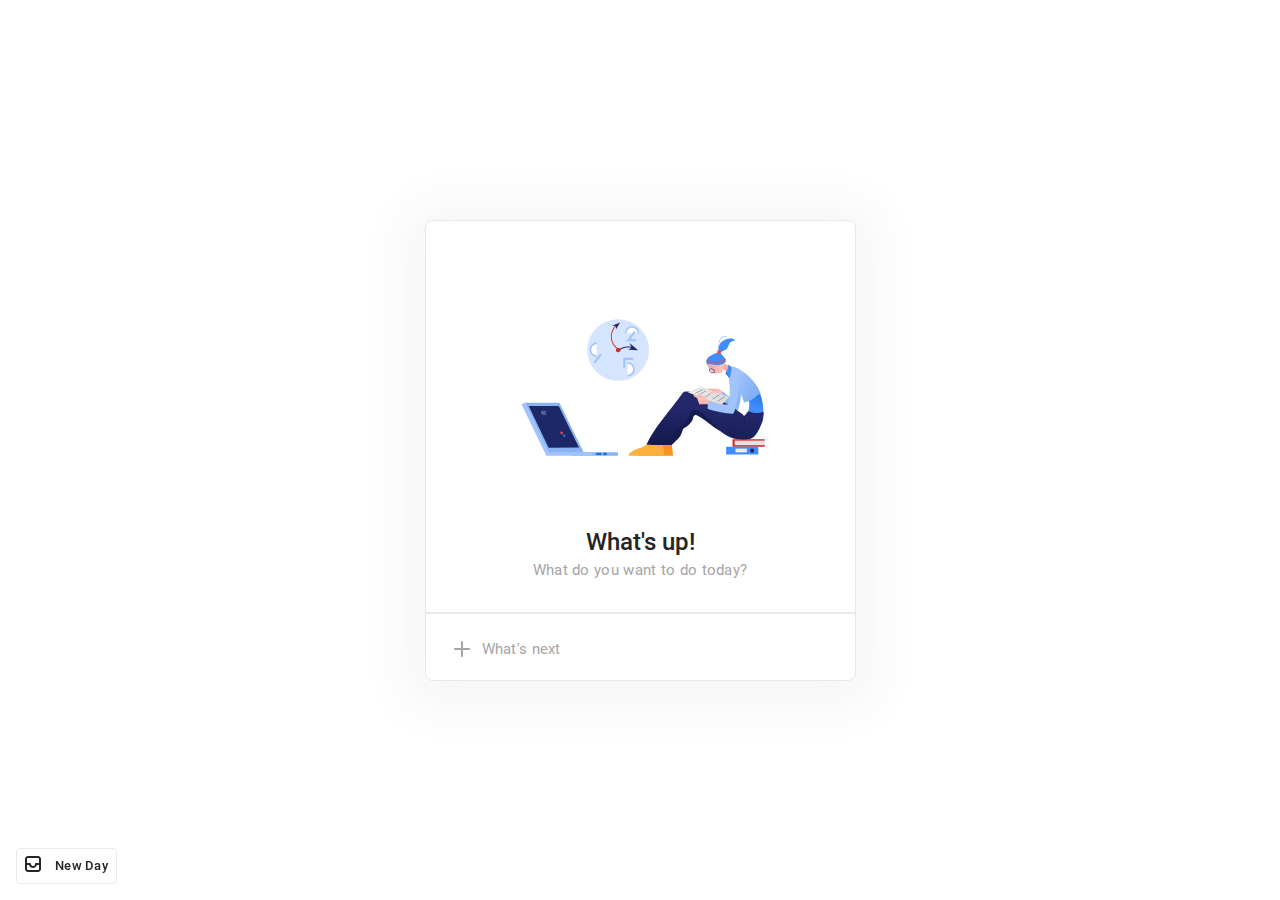
<file: index.html>
<!DOCTYPE html>
<html>
<head>
  <meta charset="utf-8">
	<title></title>
	<link rel="stylesheet" type="text/css" href="styles/fonts.css">    
	<link rel="stylesheet" type="text/css" href="styles/gauge.css">    
	<link rel="stylesheet" type="text/css" href="styles/index.css">    
</head>
<body>
  <div class="container">
    <div class="gauge" id='second_page' style='display: none;'>
        <div class="gauge__average">
          <svg viewBox="0 0 120 120" class="gauge__cirlce" fill="none" stroke-width="2">
            <circle class="gauge__cirlce-base" r="53" cx="60" cy="60"></circle>
            <circle
              class="gauge__cirlce-arc" 
              r="53" cx="60" cy="60"
              transform="rotate(-90 60 60)"
              stroke-dashoffset="0"
              stroke-dasharray="1 329"></circle>
          </svg>
          <div class="gauge__percent"></div>
        </div>
    </div>
    <div class = "days-to-go" id='second_page' style='display: none;'></div>
    <div class="task-list" id='second_page' style='display: none;'></div>

    <div id='first_page' style="display: inline;" class="hello-image">
      <svg width="250" height="250" viewBox="0 0 250 250" fill="none" xmlns="http://www.w3.org/2000/svg">
        <path d="M103.167 140.833C120.195 140.833 134 127.029 134 110C134 92.9712 120.195 79.1666 103.167 79.1666C86.1378 79.1666 72.3333 92.9712 72.3333 110C72.3333 127.029 86.1378 140.833 103.167 140.833Z" fill="#D6E5FE"/>
        <path d="M110.711 93.3756C110.711 89.9239 113.536 87.1255 117.022 87.1255C120.507 87.1255 123.332 89.9239 123.332 93.3756C123.453 93.2549 110.711 93.3756 110.711 93.3756Z" fill="white"/>
        <path d="M124.128 93.3757H122.535C122.535 90.3409 120.061 87.8627 117.022 87.8627C113.983 87.8627 111.509 90.3425 111.509 93.3757H109.916C109.916 89.5069 113.103 86.2697 117.022 86.2697C120.941 86.2697 124.128 89.5072 124.128 93.3757Z" fill="#A1C3FC"/>
        <path d="M112.583 123.029C116.035 123.029 118.834 125.853 118.834 129.339C118.834 132.824 116.035 135.649 112.583 135.649C112.583 135.649 112.596 123.017 112.583 123.029Z" fill="white"/>
        <path d="M112.583 136.443V134.85C115.618 134.85 118.096 132.377 118.096 129.337C118.096 126.297 115.617 123.824 112.583 123.824V122.231C116.452 122.231 119.69 125.419 119.69 129.337C119.69 133.256 116.452 136.443 112.583 136.443Z" fill="#A1C3FC"/>
        <path d="M81.7678 103.359C78.3162 103.359 75.7333 106.191 75.5177 109.67C75.2365 114.209 81.6891 116.275 81.7678 115.98V103.359Z" fill="white"/>
        <path d="M81.7679 116.774V115.181C78.7331 115.181 76.2549 112.707 76.2549 109.668C76.2549 106.629 78.7347 104.155 81.7679 104.155V102.562C77.8992 102.562 74.6619 105.749 74.6619 109.668C74.6619 113.587 77.8992 116.774 81.7679 116.774Z" fill="#A1C3FC"/>
        <path d="M121.242 101.281H111.17L119.189 90.9401L120.813 92.1997L115.364 99.225H121.242V101.281Z" fill="#A1C3FC"/>
        <path d="M78.4346 122.133L80.0591 123.393L86.7931 114.708L85.1686 113.448L78.4346 122.133Z" fill="#A1C3FC"/>
        <path d="M110.22 127.719H108.164V117.831H118.229V119.887H110.22V127.719Z" fill="#A1C3FC"/>
        <path d="M107.264 127.263C107.245 127.197 107.282 127.128 107.348 127.107C107.411 127.09 107.477 127.128 107.495 127.191C107.495 127.192 107.496 127.194 107.496 127.194C107.515 127.263 107.479 127.332 107.413 127.351C107.348 127.366 107.284 127.326 107.264 127.263ZM110.143 126.451C110.124 126.385 110.161 126.314 110.229 126.295C110.295 126.276 110.365 126.313 110.384 126.38C110.403 126.446 110.366 126.517 110.299 126.536C110.234 126.552 110.165 126.516 110.143 126.451ZM108.753 114.651C108.785 114.592 108.86 114.57 108.919 114.603C108.978 114.635 109 114.71 108.967 114.769C108.935 114.827 108.86 114.849 108.802 114.817C108.741 114.785 108.719 114.711 108.753 114.651ZM113.98 117.573C114.012 117.514 114.087 117.492 114.146 117.524C114.206 117.559 114.228 117.634 114.199 117.698C114.16 117.756 114.084 117.776 114.021 117.743C113.964 117.706 113.945 117.632 113.98 117.573ZM116.59 119.037C116.623 118.978 116.697 118.956 116.756 118.988C116.816 119.023 116.84 119.1 116.809 119.161C116.777 119.22 116.702 119.242 116.643 119.21C116.581 119.175 116.559 119.098 116.59 119.037ZM118.641 106.942C118.622 106.876 118.659 106.805 118.726 106.786C118.787 106.767 118.851 106.799 118.87 106.858C118.872 106.862 118.873 106.868 118.873 106.874C118.894 106.937 118.86 107.005 118.797 107.026C118.731 107.046 118.66 107.009 118.641 106.942ZM108.352 121.122C108.36 121.056 108.418 121.008 108.484 121.014C108.55 121.022 108.597 121.08 108.591 121.147C108.586 121.213 108.525 121.26 108.459 121.254C108.396 121.251 108.348 121.196 108.352 121.133C108.351 121.13 108.352 121.126 108.352 121.122ZM114.295 121.819C114.306 121.754 114.367 121.71 114.432 121.72C114.498 121.728 114.546 121.785 114.539 121.851C114.532 121.917 114.474 121.966 114.408 121.958H114.407C114.338 121.951 114.288 121.892 114.295 121.825L114.297 121.822L114.295 121.819ZM117.271 122.176C117.274 122.113 117.329 122.064 117.392 122.069C117.395 122.069 117.401 122.069 117.404 122.07C117.471 122.076 117.521 122.136 117.515 122.204C117.515 122.205 117.515 122.208 117.514 122.21C117.506 122.276 117.448 122.323 117.382 122.317C117.314 122.309 117.264 122.249 117.27 122.182C117.271 122.179 117.271 122.176 117.271 122.176ZM113.884 111.169C113.846 111.111 113.856 111.035 113.908 110.989C113.962 110.947 114.043 110.956 114.087 111.013C114.131 111.069 114.121 111.148 114.063 111.192C114.006 111.23 113.93 111.22 113.884 111.169ZM115.739 113.518C115.699 113.463 115.711 113.387 115.765 113.346C115.814 113.302 115.888 113.305 115.932 113.353C115.934 113.356 115.937 113.359 115.94 113.362C115.981 113.418 115.971 113.496 115.916 113.541C115.861 113.579 115.784 113.569 115.739 113.518ZM95.4559 124.133C95.4602 124.005 95.5689 123.905 95.6966 123.909C95.6995 123.909 95.7025 123.909 95.7054 123.909C95.8316 123.915 95.9301 124.023 95.9241 124.15V124.152C95.9198 124.281 95.8111 124.381 95.6834 124.376C95.6805 124.376 95.6775 124.376 95.6746 124.376C95.5484 124.37 95.4499 124.263 95.4559 124.136V124.133ZM101.121 124.419C101.129 124.288 101.24 124.189 101.371 124.196C101.502 124.203 101.601 124.315 101.594 124.445C101.588 124.572 101.481 124.67 101.353 124.664H101.352C101.221 124.657 101.12 124.548 101.121 124.419ZM106.793 124.701C106.8 124.57 106.912 124.47 107.043 124.478C107.173 124.485 107.273 124.597 107.266 124.727C107.258 124.858 107.147 124.958 107.016 124.95C106.889 124.946 106.789 124.837 106.793 124.71C106.793 124.707 106.793 124.704 106.793 124.701ZM100.092 102.431C100.007 102.333 100.016 102.186 100.113 102.1C100.203 102.013 100.345 102.015 100.433 102.103C100.436 102.105 100.439 102.108 100.442 102.111C100.527 102.208 100.518 102.357 100.421 102.443C100.327 102.531 100.18 102.525 100.092 102.431ZM103.894 106.639C103.807 106.544 103.813 106.394 103.91 106.306C104.005 106.22 104.155 106.225 104.243 106.322C104.244 106.324 104.246 106.325 104.247 106.327C104.334 106.421 104.328 106.567 104.234 106.654C104.133 106.739 103.986 106.733 103.894 106.639ZM107.705 110.852C107.618 110.758 107.624 110.611 107.72 110.526C107.721 110.524 107.724 110.523 107.725 110.52C107.815 110.433 107.958 110.435 108.046 110.522C108.048 110.525 108.051 110.528 108.054 110.531C108.138 110.631 108.131 110.779 108.038 110.872C107.94 110.957 107.793 110.947 107.705 110.852ZM115.319 119.27C115.232 119.176 115.238 119.031 115.331 118.944C115.425 118.858 115.57 118.863 115.657 118.956C115.658 118.957 115.661 118.96 115.663 118.962C115.751 119.054 115.745 119.2 115.652 119.286C115.651 119.288 115.649 119.288 115.648 119.289C115.552 119.377 115.405 119.367 115.319 119.27ZM99.4478 133.426C99.4052 133.303 99.4698 133.169 99.5931 133.127C99.715 133.084 99.85 133.149 99.8926 133.272C99.8926 133.272 99.8926 133.274 99.894 133.275C99.9351 133.398 99.8691 133.532 99.7473 133.575C99.6254 133.617 99.4932 133.554 99.4492 133.432C99.4492 133.429 99.4478 133.428 99.4478 133.426ZM104.801 131.523C104.754 131.404 104.811 131.271 104.93 131.224C105.047 131.177 105.183 131.234 105.23 131.353C105.231 131.359 105.234 131.364 105.236 131.37C105.278 131.489 105.215 131.62 105.095 131.663C104.974 131.704 104.845 131.642 104.801 131.523ZM95.0285 113.453C95.0873 113.339 95.2267 113.293 95.3428 113.353C95.4573 113.412 95.5029 113.551 95.4427 113.667C95.3854 113.779 95.2489 113.826 95.1358 113.772C95.0197 113.71 94.9712 113.569 95.0285 113.453ZM100.155 115.887C100.214 115.773 100.354 115.727 100.47 115.787C100.584 115.846 100.63 115.986 100.57 116.102C100.512 116.213 100.376 116.26 100.261 116.204C100.147 116.146 100.1 116.005 100.155 115.887ZM105.281 118.314C105.341 118.197 105.485 118.151 105.602 118.211C105.715 118.269 105.764 118.405 105.712 118.521C105.66 118.642 105.517 118.696 105.397 118.642C105.276 118.587 105.222 118.446 105.276 118.326C105.278 118.323 105.278 118.319 105.281 118.314ZM111.007 98.9328C110.966 98.8095 111.032 98.6759 111.154 98.6333C111.273 98.5894 111.403 98.651 111.447 98.7698L111.449 98.7727C111.497 98.8872 111.444 99.0194 111.33 99.0679C111.324 99.0693 111.319 99.0722 111.312 99.0753C111.189 99.1148 111.057 99.0531 111.007 98.9328ZM112.915 104.281C112.876 104.158 112.939 104.024 113.058 103.976C113.181 103.935 113.315 104.001 113.357 104.123C113.4 104.245 113.337 104.377 113.215 104.421C113.213 104.421 113.212 104.422 113.211 104.422C113.091 104.466 112.961 104.405 112.917 104.286C112.915 104.283 112.915 104.283 112.915 104.281ZM114.82 109.623C114.774 109.507 114.831 109.376 114.947 109.332C114.95 109.33 114.955 109.329 114.958 109.329C115.077 109.282 115.213 109.341 115.26 109.46C115.261 109.464 115.263 109.467 115.264 109.47C115.307 109.593 115.242 109.727 115.119 109.77C114.996 109.812 114.862 109.748 114.819 109.624C114.821 109.626 114.821 109.624 114.82 109.623ZM116.722 114.976C116.681 114.852 116.747 114.719 116.869 114.676C116.985 114.632 117.116 114.689 117.16 114.805C117.161 114.808 117.163 114.813 117.163 114.816C117.207 114.936 117.148 115.07 117.028 115.118C116.905 115.161 116.769 115.098 116.722 114.976ZM92.7748 118.543C92.8145 118.436 92.9333 118.379 93.042 118.417C93.1508 118.455 93.2065 118.574 93.1682 118.684C93.13 118.793 93.0112 118.849 92.901 118.81C92.7939 118.769 92.7382 118.652 92.7748 118.543ZM97.5377 120.268C97.5774 120.161 97.6962 120.104 97.805 120.142C97.9151 120.177 97.9737 120.295 97.9386 120.405C97.9034 120.515 97.7858 120.574 97.6757 120.539C97.6713 120.537 97.6683 120.536 97.6639 120.534C97.5569 120.499 97.4995 120.383 97.5347 120.276C97.5361 120.274 97.5377 120.27 97.5377 120.268ZM102.311 122.142C102.284 122.096 102.281 122.042 102.302 121.992C102.342 121.885 102.46 121.828 102.569 121.866C102.681 121.906 102.74 122.026 102.7 122.137C102.7 122.139 102.7 122.139 102.698 122.14C102.675 122.206 102.621 122.256 102.553 122.274L102.546 122.278C102.507 122.29 102.466 122.286 102.433 122.266C102.374 122.249 102.328 122.201 102.311 122.142ZM107.065 123.716C107.106 123.605 107.228 123.55 107.336 123.591C107.446 123.632 107.502 123.754 107.461 123.862C107.421 123.97 107.302 124.027 107.194 123.989C107.082 123.949 107.023 123.829 107.063 123.717C107.065 123.719 107.065 123.717 107.065 123.716ZM107.166 102.966C107.121 102.857 107.166 102.732 107.272 102.681C107.373 102.632 107.493 102.675 107.542 102.776C107.543 102.779 107.543 102.782 107.545 102.785C107.596 102.888 107.553 103.014 107.449 103.064C107.448 103.064 107.446 103.066 107.445 103.066C107.342 103.111 107.22 103.067 107.166 102.966ZM109.315 107.542C109.268 107.438 109.315 107.316 109.418 107.269C109.52 107.22 109.64 107.263 109.688 107.364C109.69 107.367 109.69 107.37 109.691 107.373C109.743 107.476 109.7 107.602 109.596 107.652C109.594 107.652 109.593 107.654 109.592 107.654C109.486 107.698 109.364 107.648 109.315 107.542ZM111.466 112.139C111.415 112.036 111.458 111.91 111.562 111.86C111.563 111.86 111.565 111.859 111.566 111.859C111.663 111.809 111.782 111.847 111.832 111.944C111.835 111.95 111.838 111.956 111.841 111.962C111.892 112.064 111.85 112.191 111.745 112.241C111.744 112.241 111.742 112.242 111.741 112.242C111.637 112.286 111.516 112.24 111.466 112.139ZM113.61 116.72C113.564 116.613 113.614 116.489 113.722 116.442C113.824 116.398 113.946 116.442 113.995 116.545C114.04 116.649 113.998 116.773 113.896 116.825C113.786 116.873 113.661 116.826 113.61 116.72ZM115.761 121.315C115.711 121.211 115.753 121.085 115.858 121.033C115.962 120.983 116.088 121.027 116.139 121.13V121.132C116.185 121.24 116.139 121.365 116.034 121.417C115.93 121.459 115.812 121.415 115.761 121.315ZM98.5859 129.392C98.5799 129.279 98.6666 129.182 98.7811 129.176C98.784 129.176 98.7871 129.176 98.7914 129.176C98.9016 129.168 98.9955 129.251 99.0029 129.359C99.0029 129.364 99.0044 129.368 99.0029 129.373C99.0118 129.487 98.925 129.587 98.8105 129.596C98.8077 129.596 98.8046 129.596 98.8031 129.596C98.6872 129.597 98.5918 129.506 98.5859 129.392ZM113.767 128.703C113.766 128.587 113.855 128.492 113.973 128.487C114.088 128.483 114.185 128.576 114.188 128.693C114.191 128.809 114.1 128.906 113.983 128.909C113.867 128.912 113.77 128.819 113.767 128.703ZM100.041 111.486C99.9588 111.405 99.9544 111.273 100.034 111.189C100.111 111.104 100.241 111.098 100.326 111.175C100.409 111.254 100.418 111.384 100.345 111.474C100.264 111.561 100.129 111.565 100.041 111.486ZM103.788 114.899C103.703 114.827 103.692 114.701 103.764 114.616C103.767 114.613 103.77 114.61 103.772 114.607C103.85 114.522 103.979 114.516 104.064 114.592C104.147 114.672 104.156 114.802 104.083 114.892C104.003 114.976 103.873 114.979 103.788 114.899ZM107.527 118.319C107.442 118.241 107.436 118.112 107.513 118.026C107.59 117.941 107.72 117.935 107.805 118.012C107.89 118.09 107.896 118.219 107.819 118.304C107.742 118.389 107.612 118.395 107.527 118.319ZM117.467 102.973C117.459 102.863 117.542 102.769 117.65 102.762C117.655 102.762 117.659 102.76 117.663 102.762C117.778 102.753 117.878 102.84 117.887 102.954V102.962C117.887 103.076 117.797 103.171 117.681 103.177C117.568 103.183 117.471 103.097 117.465 102.982C117.467 102.979 117.467 102.976 117.467 102.973ZM117.696 108.037C117.691 107.921 117.779 107.821 117.895 107.814C118.013 107.812 118.11 107.905 118.113 108.022C118.114 108.134 118.03 108.228 117.919 108.238C117.806 108.247 117.706 108.163 117.696 108.05C117.696 108.044 117.696 108.041 117.696 108.037ZM100.779 128.222C100.791 128.154 100.856 128.107 100.923 128.119C100.991 128.131 101.038 128.195 101.026 128.263C101.014 128.33 100.95 128.377 100.882 128.366C100.816 128.352 100.771 128.289 100.779 128.222ZM106.687 129.144C106.698 129.079 106.759 129.035 106.824 129.045C106.887 129.049 106.936 129.105 106.93 129.168C106.928 129.174 106.928 129.182 106.927 129.189C106.916 129.254 106.855 129.298 106.79 129.287C106.726 129.281 106.679 129.226 106.685 129.163C106.686 129.155 106.687 129.15 106.687 129.144ZM107.355 117.573C107.316 117.519 107.328 117.442 107.382 117.401C107.436 117.361 107.513 117.373 107.554 117.428C107.595 117.482 107.582 117.558 107.527 117.599C107.471 117.64 107.395 117.629 107.355 117.573ZM114.395 127.231C114.356 127.176 114.367 127.1 114.422 127.059C114.476 127.019 114.554 127.032 114.594 127.087C114.632 127.141 114.62 127.216 114.567 127.256C114.511 127.297 114.435 127.285 114.395 127.231ZM102.632 134.507C102.619 134.442 102.657 134.378 102.72 134.359C102.788 134.346 102.855 134.387 102.873 134.454C102.891 134.517 102.853 134.583 102.789 134.601C102.788 134.601 102.787 134.602 102.785 134.602C102.717 134.614 102.65 134.573 102.632 134.507ZM105.536 133.807C105.52 133.742 105.56 133.676 105.624 133.658C105.686 133.639 105.752 133.675 105.771 133.736C105.773 133.739 105.773 133.742 105.773 133.742C105.793 133.805 105.76 133.87 105.701 133.89C105.696 133.892 105.69 133.893 105.685 133.893C105.621 133.911 105.555 133.873 105.538 133.81C105.538 133.809 105.538 133.808 105.536 133.807ZM104.318 123.102C104.356 123.048 104.429 123.03 104.488 123.061C104.546 123.093 104.566 123.168 104.532 123.225C104.531 123.228 104.531 123.228 104.528 123.231C104.497 123.289 104.425 123.309 104.368 123.278C104.365 123.277 104.36 123.276 104.36 123.276C104.3 123.236 104.282 123.161 104.318 123.102ZM106.874 124.654C106.912 124.6 106.985 124.582 107.044 124.613C107.102 124.649 107.119 124.724 107.085 124.783C107.056 124.842 106.984 124.865 106.927 124.834C106.924 124.833 106.923 124.832 106.919 124.83C106.859 124.796 106.837 124.72 106.87 124.66C106.869 124.66 106.872 124.657 106.874 124.654ZM109.426 126.219C109.456 126.162 109.528 126.141 109.586 126.172C109.589 126.173 109.593 126.175 109.596 126.178C109.655 126.215 109.672 126.291 109.637 126.348C109.599 126.402 109.526 126.42 109.467 126.389C109.409 126.357 109.389 126.282 109.421 126.225C109.423 126.222 109.424 126.221 109.426 126.219ZM113.489 116.381C113.473 116.315 113.513 116.248 113.578 116.232C113.644 116.216 113.71 116.256 113.726 116.321C113.745 116.381 113.713 116.445 113.654 116.464C113.65 116.466 113.644 116.467 113.638 116.467C113.575 116.485 113.508 116.447 113.491 116.384L113.489 116.381ZM114.191 119.286C114.177 119.217 114.219 119.15 114.287 119.133C114.351 119.12 114.413 119.161 114.428 119.224C114.447 119.285 114.414 119.349 114.356 119.368C114.351 119.37 114.345 119.371 114.339 119.371C114.276 119.389 114.21 119.351 114.193 119.288L114.191 119.286ZM114.89 122.192C114.876 122.123 114.918 122.055 114.985 122.039C115.055 122.024 115.122 122.067 115.137 122.134C115.148 122.205 115.102 122.269 115.031 122.281C114.971 122.292 114.909 122.253 114.89 122.192ZM97.272 127.204C97.2954 127.134 97.3733 127.095 97.4438 127.12C97.4452 127.12 97.4467 127.12 97.4467 127.12C97.5201 127.144 97.5612 127.22 97.5392 127.294C97.5377 127.297 97.5363 127.301 97.5349 127.304C97.5114 127.375 97.4335 127.413 97.363 127.388C97.3616 127.388 97.3601 127.388 97.3601 127.388C97.2851 127.358 97.2469 127.278 97.272 127.204ZM100.486 128.335C100.512 128.261 100.595 128.222 100.668 128.248C100.743 128.275 100.781 128.357 100.754 128.43C100.731 128.501 100.653 128.539 100.583 128.514C100.583 128.514 100.58 128.514 100.578 128.512C100.505 128.493 100.461 128.419 100.481 128.344C100.483 128.34 100.484 128.338 100.486 128.335ZM106.849 116.605C106.814 116.542 106.839 116.461 106.9 116.428C106.904 116.425 106.91 116.423 106.915 116.42C106.984 116.388 107.067 116.419 107.1 116.488C107.129 116.56 107.103 116.641 107.037 116.68C106.966 116.711 106.881 116.679 106.849 116.605ZM108.32 119.683C108.288 119.611 108.321 119.526 108.393 119.495C108.462 119.463 108.546 119.493 108.578 119.562C108.608 119.634 108.581 119.715 108.515 119.755C108.443 119.784 108.358 119.753 108.32 119.683ZM111.29 125.833C111.252 125.771 111.271 125.689 111.334 125.651C111.34 125.648 111.347 125.643 111.353 125.64C111.422 125.608 111.506 125.639 111.538 125.708C111.572 125.779 111.544 125.864 111.475 125.901C111.405 125.933 111.322 125.902 111.29 125.833ZM98.0897 134.547C98.0823 134.469 98.1382 134.4 98.2159 134.392C98.2187 134.392 98.2202 134.392 98.2233 134.392C98.3012 134.394 98.3643 134.453 98.3715 134.53C98.3758 134.608 98.3172 134.674 98.2393 134.679C98.2379 134.679 98.2364 134.679 98.235 134.679C98.1587 134.68 98.0942 134.623 98.0897 134.547ZM101.493 134.353C101.49 134.276 101.547 134.213 101.624 134.209C101.702 134.201 101.771 134.257 101.778 134.335C101.778 134.335 101.778 134.339 101.778 134.342C101.781 134.422 101.718 134.486 101.638 134.489C101.563 134.491 101.497 134.43 101.493 134.353ZM104.902 134.166C104.895 134.094 104.947 134.03 105.019 134.024C105.024 134.022 105.027 134.024 105.032 134.024C105.106 134.015 105.174 134.066 105.184 134.14C105.184 134.143 105.184 134.146 105.185 134.15C105.193 134.228 105.137 134.297 105.059 134.304C104.981 134.312 104.912 134.256 104.905 134.178C104.902 134.174 104.902 134.169 104.902 134.166ZM102.311 122.142C102.317 122.123 102.325 122.104 102.337 122.088C102.387 122.03 102.475 122.026 102.533 122.076C102.534 122.077 102.535 122.077 102.537 122.079C102.593 122.13 102.599 122.214 102.553 122.273L102.546 122.277C102.496 122.334 102.408 122.339 102.35 122.289C102.349 122.287 102.348 122.286 102.348 122.286C102.306 122.252 102.292 122.193 102.311 122.142ZM104.896 124.561C104.839 124.513 104.83 124.426 104.879 124.367C104.879 124.367 104.879 124.366 104.88 124.366C104.931 124.307 105.02 124.3 105.083 124.345C105.138 124.401 105.144 124.489 105.096 124.551C105.043 124.61 104.953 124.614 104.896 124.561ZM107.433 126.834C107.376 126.781 107.372 126.692 107.424 126.636C107.477 126.579 107.567 126.574 107.622 126.627C107.68 126.68 107.684 126.77 107.631 126.825C107.581 126.883 107.493 126.887 107.436 126.837C107.435 126.837 107.435 126.836 107.433 126.834ZM114.016 116.435C114.012 116.357 114.071 116.291 114.149 116.287C114.15 116.287 114.152 116.287 114.153 116.287C114.229 116.284 114.293 116.341 114.297 116.418C114.306 116.491 114.254 116.559 114.181 116.569C114.178 116.569 114.175 116.569 114.171 116.57C114.093 116.573 114.024 116.514 114.016 116.435ZM114.21 119.838C114.203 119.766 114.256 119.702 114.328 119.696C114.332 119.694 114.335 119.696 114.341 119.696C114.414 119.687 114.482 119.738 114.491 119.812C114.491 119.815 114.491 119.818 114.492 119.822C114.498 119.901 114.438 119.97 114.36 119.978C114.281 119.979 114.213 119.918 114.21 119.838C114.21 119.84 114.21 119.838 114.21 119.838ZM114.397 123.246C114.392 123.168 114.452 123.102 114.529 123.098C114.605 123.093 114.671 123.152 114.677 123.228C114.685 123.306 114.629 123.375 114.551 123.383C114.548 123.383 114.547 123.383 114.544 123.383C114.469 123.382 114.404 123.324 114.397 123.246ZM89.3745 114.374C89.2806 114.278 89.2777 114.127 89.3671 114.027C89.4582 113.929 89.6109 113.923 89.7077 114.013C89.8031 114.107 89.8062 114.261 89.7151 114.359C89.6257 114.457 89.473 114.463 89.3745 114.374ZM93.6587 118.358C93.5602 118.267 93.5545 118.114 93.6441 118.018C93.7352 117.919 93.8879 117.913 93.9847 118.003C94.0832 118.094 94.0889 118.247 93.9993 118.344C93.9097 118.444 93.7572 118.449 93.6587 118.358ZM97.934 122.349C97.8387 122.255 97.8356 122.101 97.9266 122.002C98.0206 121.908 98.1733 121.908 98.2673 122.001C98.3612 122.095 98.3612 122.248 98.2687 122.342C98.1764 122.434 98.0294 122.437 97.934 122.349ZM106.494 130.325C106.398 130.232 106.395 130.077 106.486 129.979C106.579 129.884 106.73 129.88 106.827 129.973C106.921 130.064 106.925 130.214 106.836 130.311C106.743 130.409 106.592 130.415 106.494 130.325ZM111.704 103.986C111.703 103.851 111.808 103.738 111.943 103.731C112.079 103.731 112.189 103.839 112.187 103.975C112.187 104.105 112.086 104.212 111.955 104.218C111.823 104.221 111.711 104.118 111.704 103.986ZM111.91 109.831C111.907 109.699 112.01 109.587 112.142 109.579C112.275 109.573 112.388 109.677 112.394 109.811C112.4 109.944 112.296 110.057 112.162 110.063C112.03 110.066 111.919 109.963 111.91 109.831ZM112.117 115.675C112.114 115.542 112.215 115.429 112.349 115.422C112.484 115.42 112.597 115.526 112.604 115.661C112.604 115.796 112.494 115.905 112.359 115.905C112.231 115.906 112.124 115.805 112.117 115.675ZM96.0988 130.044C96.1459 129.917 96.2867 129.853 96.4131 129.9C96.5394 129.947 96.6041 130.088 96.557 130.214C96.51 130.34 96.3692 130.405 96.2427 130.358C96.118 130.308 96.0549 130.17 96.0988 130.044ZM101.58 132.098C101.621 131.971 101.757 131.902 101.884 131.943C101.886 131.945 101.888 131.945 101.89 131.945C102.014 131.993 102.077 132.133 102.033 132.259C101.988 132.385 101.85 132.452 101.724 132.404C101.722 132.404 101.721 132.403 101.721 132.403C101.597 132.359 101.534 132.221 101.58 132.098ZM107.063 134.141C107.109 134.015 107.248 133.95 107.374 133.996C107.376 133.996 107.377 133.997 107.377 133.997C107.495 134.043 107.552 134.172 107.509 134.289C107.514 134.297 107.514 134.297 107.511 134.309C107.47 134.424 107.345 134.488 107.226 134.455L107.203 134.449C107.082 134.408 107.016 134.276 107.059 134.154C107.06 134.15 107.062 134.146 107.063 134.141ZM100.273 109.631C100.223 109.508 100.277 109.367 100.395 109.307C100.518 109.257 100.658 109.313 100.712 109.433C100.769 109.552 100.719 109.694 100.6 109.75C100.599 109.75 100.597 109.752 100.596 109.752C100.474 109.809 100.33 109.755 100.273 109.631ZM102.704 114.958C102.648 114.835 102.703 114.691 102.826 114.633C102.945 114.579 103.084 114.633 103.139 114.752C103.196 114.873 103.146 115.015 103.026 115.072C102.905 115.13 102.763 115.08 102.706 114.959C102.706 114.959 102.704 114.959 102.704 114.958ZM105.131 120.277C105.074 120.158 105.124 120.016 105.241 119.96C105.243 119.96 105.244 119.959 105.246 119.959C105.366 119.9 105.513 119.948 105.573 120.07C105.632 120.191 105.583 120.338 105.461 120.398C105.341 120.457 105.194 120.408 105.134 120.286C105.134 120.285 105.131 120.28 105.131 120.277ZM107.558 125.596C107.505 125.475 107.562 125.332 107.684 125.281C107.803 125.229 107.941 125.282 107.997 125.4C108.053 125.519 108.001 125.663 107.882 125.72C107.759 125.774 107.614 125.72 107.558 125.596ZM96.9694 134.209C97.0148 134.086 97.1484 134.016 97.2763 134.05C97.4025 134.096 97.4687 134.234 97.4276 134.36C97.3924 134.483 97.2646 134.554 97.1412 134.519C97.1369 134.517 97.1324 134.516 97.1295 134.514C97.0019 134.475 96.9299 134.341 96.9694 134.213C96.9694 134.212 96.9694 134.21 96.9694 134.209ZM96.3235 110.338C96.2662 110.219 96.3192 110.075 96.438 110.018C96.557 109.96 96.7009 110.013 96.7581 110.132C96.8123 110.248 96.7655 110.388 96.651 110.448C96.5291 110.508 96.3837 110.458 96.3235 110.338ZM98.9604 115.535C98.9016 115.414 98.9501 115.268 99.072 115.208C99.1894 115.152 99.3318 115.197 99.3949 115.312C99.4523 115.434 99.4052 115.58 99.2893 115.646C99.1659 115.702 99.0221 115.653 98.9604 115.535ZM101.597 120.731C101.538 120.611 101.587 120.464 101.709 120.404C101.826 120.343 101.972 120.389 102.032 120.508C102.092 120.625 102.046 120.771 101.928 120.831C101.809 120.891 101.663 120.848 101.597 120.731ZM104.241 125.924C104.178 125.811 104.219 125.671 104.332 125.608C104.337 125.605 104.341 125.604 104.346 125.601C104.463 125.541 104.607 125.588 104.668 125.705C104.729 125.822 104.682 125.966 104.564 126.027C104.445 126.087 104.302 126.041 104.241 125.924ZM117.147 119.342C117.192 119.216 117.33 119.15 117.456 119.191C117.58 119.233 117.646 119.37 117.603 119.493C117.568 119.616 117.44 119.687 117.317 119.652C117.313 119.65 117.308 119.649 117.305 119.647C117.178 119.608 117.106 119.474 117.145 119.346C117.147 119.346 117.147 119.345 117.147 119.342ZM93.211 124.166C93.1111 124.08 93.1023 123.93 93.1876 123.83C93.1876 123.83 93.1876 123.829 93.189 123.829C93.2741 123.726 93.4254 123.711 93.5282 123.796C93.6281 123.886 93.6398 124.039 93.5547 124.141C93.4663 124.24 93.3152 124.252 93.211 124.166ZM97.6448 127.957C97.5435 127.872 97.5303 127.721 97.6154 127.618C97.7005 127.517 97.8518 127.504 97.9546 127.589C97.956 127.589 97.956 127.59 97.9575 127.592C98.0559 127.681 98.0677 127.832 97.984 127.937C97.8975 128.036 97.7476 128.045 97.6477 127.96L97.6448 127.957ZM102.066 131.747C101.966 131.656 101.96 131.501 102.051 131.4C102.137 131.305 102.284 131.294 102.384 131.375C102.487 131.463 102.497 131.618 102.411 131.72C102.322 131.825 102.167 131.835 102.066 131.747ZM108.502 109.95C108.495 109.816 108.596 109.7 108.73 109.69C108.86 109.681 108.975 109.78 108.984 109.91C108.998 110.04 108.907 110.156 108.777 110.172C108.774 110.172 108.769 110.173 108.766 110.173C108.633 110.188 108.514 110.089 108.501 109.957C108.501 109.954 108.501 109.951 108.501 109.951V109.95H108.502V109.95ZM108.951 115.76C108.944 115.626 109.045 115.51 109.179 115.5C109.311 115.491 109.424 115.589 109.433 115.72C109.448 115.849 109.357 115.965 109.226 115.981C109.223 115.981 109.219 115.983 109.216 115.983C109.082 115.996 108.963 115.899 108.95 115.767C108.95 115.765 108.95 115.763 108.95 115.763V115.76H108.951ZM109.85 127.38C109.844 127.247 109.945 127.132 110.077 127.12C110.21 127.112 110.323 127.21 110.332 127.341C110.339 127.471 110.243 127.586 110.116 127.602C109.981 127.614 109.862 127.515 109.85 127.382C109.85 127.383 109.848 127.382 109.85 127.38ZM99.3524 135.881C99.4038 135.793 99.5154 135.762 99.6034 135.813C99.6915 135.863 99.7224 135.976 99.671 136.064C99.6225 136.15 99.5139 136.179 99.4286 136.13C99.4272 136.13 99.4272 136.13 99.4258 136.129C99.3407 136.079 99.3082 135.971 99.3524 135.881ZM102.626 118.179C102.6 118.082 102.659 117.983 102.756 117.957C102.851 117.933 102.95 117.988 102.978 118.082C103.006 118.175 102.956 118.272 102.863 118.301C102.857 118.302 102.851 118.304 102.845 118.305C102.751 118.329 102.654 118.273 102.626 118.179ZM103.754 122.418C103.729 122.321 103.789 122.22 103.886 122.195C103.985 122.17 104.084 122.23 104.109 122.327C104.136 122.424 104.079 122.522 103.983 122.549C103.98 122.55 103.979 122.55 103.977 122.55C103.88 122.575 103.782 122.516 103.754 122.418ZM104.886 126.665C104.861 126.569 104.921 126.467 105.018 126.442C105.115 126.417 105.216 126.477 105.241 126.574C105.266 126.671 105.206 126.772 105.109 126.798C105.011 126.821 104.914 126.762 104.886 126.665ZM95.5658 124.272C95.5071 124.191 95.5233 124.078 95.6026 124.018C95.6849 123.964 95.7936 123.978 95.8567 124.055C95.9169 124.134 95.9007 124.247 95.8216 124.309C95.8216 124.309 95.8216 124.309 95.8201 124.31C95.7453 124.371 95.6337 124.359 95.5734 124.284C95.5718 124.279 95.5687 124.275 95.5658 124.272ZM98.2335 127.769C98.1733 127.687 98.1881 127.573 98.2658 127.508C98.3452 127.448 98.4582 127.464 98.5199 127.543C98.5815 127.618 98.5713 127.73 98.4964 127.79C98.495 127.791 98.4921 127.793 98.4905 127.794C98.4126 127.859 98.2995 127.849 98.235 127.771L98.2335 127.769ZM100.906 131.256C100.846 131.181 100.857 131.07 100.932 131.01C100.937 131.007 100.94 131.004 100.943 131.002C101.016 130.941 101.125 130.951 101.186 131.024C101.188 131.027 101.191 131.028 101.192 131.032C101.253 131.114 101.238 131.228 101.16 131.293C101.081 131.353 100.968 131.337 100.906 131.258V131.256H100.906ZM111.157 124.036C111.174 123.934 111.27 123.865 111.37 123.883C111.466 123.899 111.533 123.987 111.524 124.084C111.511 124.186 111.418 124.257 111.315 124.244C111.214 124.23 111.143 124.137 111.157 124.036ZM100.674 132.578C100.647 132.529 100.663 132.468 100.71 132.44C100.759 132.412 100.821 132.428 100.848 132.477C100.876 132.525 100.86 132.587 100.812 132.615C100.809 132.616 100.807 132.617 100.804 132.619C100.756 132.641 100.7 132.622 100.674 132.578ZM101.804 134.687C101.779 134.642 101.797 134.583 101.842 134.558C101.842 134.558 101.844 134.558 101.845 134.557C101.888 134.53 101.944 134.543 101.969 134.586C101.972 134.59 101.973 134.595 101.976 134.598C102.004 134.643 101.992 134.703 101.947 134.731C101.945 134.733 101.942 134.734 101.939 134.734C101.889 134.754 101.831 134.734 101.804 134.687ZM105.682 132.303C105.674 132.25 105.712 132.203 105.765 132.196C105.821 132.19 105.871 132.23 105.877 132.286C105.884 132.337 105.849 132.386 105.796 132.393C105.796 132.393 105.795 132.393 105.793 132.393C105.738 132.4 105.688 132.359 105.682 132.303ZM105.917 134.693C105.911 134.638 105.95 134.588 106.006 134.582C106.062 134.576 106.112 134.615 106.118 134.671C106.124 134.727 106.084 134.777 106.028 134.783C105.972 134.789 105.923 134.748 105.917 134.693ZM100.493 127.796C100.486 127.706 100.553 127.627 100.644 127.62C100.727 127.608 100.803 127.665 100.813 127.746C100.813 127.752 100.814 127.756 100.814 127.762C100.829 127.846 100.772 127.925 100.688 127.938C100.684 127.94 100.679 127.94 100.675 127.94C100.589 127.953 100.506 127.893 100.494 127.805C100.493 127.803 100.493 127.8 100.493 127.796ZM100.91 131.75C100.895 131.666 100.953 131.587 101.036 131.573C101.041 131.572 101.045 131.572 101.049 131.572C101.136 131.559 101.218 131.619 101.23 131.707C101.23 131.707 101.232 131.714 101.232 131.719C101.24 131.808 101.176 131.891 101.086 131.901C101 131.91 100.92 131.847 100.912 131.76C100.912 131.757 100.912 131.754 100.912 131.754L100.91 131.75ZM101.317 135.699C101.309 135.61 101.374 135.529 101.462 135.517C101.55 135.505 101.632 135.568 101.644 135.657C101.644 135.657 101.646 135.661 101.644 135.663C101.653 135.752 101.588 135.834 101.499 135.845C101.409 135.853 101.329 135.79 101.317 135.699ZM107.226 134.454C107.204 134.416 107.198 134.37 107.212 134.326C107.24 134.24 107.331 134.191 107.419 134.215C107.455 134.229 107.488 134.254 107.51 134.288C107.514 134.296 107.514 134.296 107.511 134.307C107.535 134.341 107.54 134.384 107.53 134.423C107.502 134.51 107.411 134.558 107.323 134.535C107.282 134.519 107.248 134.491 107.226 134.454Z" fill="white"/>
        <path d="M103.545 109.984C103.193 109.759 102.829 109.527 102.474 109.277C98.6224 106.583 96.106 101.994 95.9048 97.2985C95.7035 92.6032 97.8193 87.8154 101.425 84.8027L101.99 85.4796C98.5902 88.3206 96.5948 92.8352 96.7844 97.2619C96.9739 101.689 99.3464 106.017 102.977 108.557C103.318 108.794 103.675 109.022 104.018 109.242L103.545 109.984Z" fill="#D62929"/>
        <path d="M101.129 89.209L105.015 82.5729L96.9956 85.7882L100.878 86.0318L101.129 89.209Z" fill="#23286B"/>
        <path d="M113.145 109.838L123.106 110.339L114.608 103.036L116.649 107.648L113.145 109.838Z" fill="#23286B"/>
        <path d="M102.929 111.747C102.783 111.747 102.64 111.694 102.527 111.587C102.29 111.364 102.28 110.992 102.502 110.757C106.808 106.194 114.184 105.061 119.662 108.119C119.945 108.278 120.046 108.635 119.888 108.918C119.729 109.201 119.373 109.303 119.089 109.144C114.15 106.385 107.24 107.448 103.356 111.564C103.24 111.686 103.084 111.747 102.929 111.747Z" fill="#23286B"/>
        <path d="M103.166 112.304C104.439 112.304 105.47 111.272 105.47 110C105.47 108.728 104.439 107.696 103.166 107.696C101.894 107.696 100.863 108.728 100.863 110C100.863 111.272 101.894 112.304 103.166 112.304Z" fill="#D62929"/>
        <path d="M103 212.2H56.8787V215.828H103V212.2Z" fill="#89B3F4"/>
        <path d="M68.9073 212.778L34.2546 214.335L9.76245 162.73L44.3862 162.667L68.9073 212.778Z" fill="#89B3F4"/>
        <path d="M34.5776 214.276L31.3 215.833L6.5 164.223L9.77762 162.667L34.5776 214.276Z" fill="#A1C3FC"/>
        <path d="M77.2282 212.2H31.314V215.828H77.2282V212.2Z" fill="#A1C3FC"/>
        <path d="M64.0107 207.559L33.5963 207.681L13.6782 166.066L43.7114 166.011L64.0107 207.559Z" fill="#1C2868"/>
        <path d="M31.1831 170.618H26.802V174.998H31.1831V170.618Z" fill="#56598D"/>
        <path d="M27.2659 171.719H26.0674V172.918H27.2659V171.719Z" fill="#888BAF"/>
        <path d="M47.8593 191.724H45.4883V194.094H47.8593V191.724Z" fill="#E94A47"/>
        <path d="M50.4081 194.468H48.0371V196.838H50.4081V194.468Z" fill="#1D72D8"/>
        <path d="M86.376 212.758H81.1409V215.116H86.376V212.758Z" fill="#1D72D8"/>
        <path d="M91.8495 212.758H88.2336V215.116H91.8495V212.758Z" fill="#1D72D8"/>
        <path d="M213.012 124.711C212.669 124.516 212.609 125.275 212.551 125.623C212.158 127.946 211.835 130.316 210.883 132.471C210.694 132.899 210.48 133.391 210.681 133.813C210.758 133.973 210.886 134.1 211.01 134.227C212.239 135.485 213.564 136.389 214.216 138.021C214.73 136.393 215.186 135.102 215.446 133.415C215.753 131.418 215.879 130.829 215.938 128.809C215.949 128.422 215.644 126.931 215.498 126.572C215.351 126.214 213.646 125.139 213.012 124.711Z" fill="#1D72D8"/>
        <path d="M213.203 131.452C214.83 130.769 216.244 129.133 215.948 127.396C215.906 127.15 215.826 126.9 215.652 126.722C215.454 126.519 215.166 126.437 214.893 126.358C210.342 125.032 206.294 122.051 203.681 118.1C202.85 120.845 202.26 123.662 201.92 126.51C202.56 127.317 203.688 127.49 204.686 127.749C207.387 128.448 209.702 130.137 212.188 131.403C212.349 131.484 212.516 131.566 212.696 131.575C212.871 131.583 213.042 131.52 213.203 131.452Z" fill="url(#paint0_linear)"/>
        <path d="M208.968 123.008C208.868 120.456 208.201 117.674 206.129 116.176C204.815 115.225 203.105 114.944 201.489 115.097C199.873 115.25 198.324 115.803 196.812 116.393C194.797 117.179 192.615 118.236 191.847 120.257C191.331 121.616 191.579 123.146 192.034 124.526C192.871 127.062 194.413 129.39 196.545 131C197.104 131.422 197.705 131.791 198.334 132.103C199.024 132.866 199.301 133.079 200.034 133.892C200.704 134.636 200.905 133.657 201.166 133.056C202.12 133.236 203.096 133.284 204.064 133.179C205.024 133.074 205.999 132.809 206.749 132.2C207.82 131.331 208.262 129.917 208.531 128.566C208.894 126.739 209.041 124.869 208.968 123.008Z" fill="url(#paint1_linear)"/>
        <path d="M215.435 147.928C214.96 144.916 214.05 139.267 214.378 136.236C214.706 133.205 215.77 132.694 218.159 130.796C219.504 129.729 221.585 129.133 222.862 130.28C223.756 131.083 224.787 133.015 224.853 134.214C225.516 146.197 227.783 156.669 223.071 169.564C221.592 169.654 220.09 169.323 218.787 168.62C218.566 168.501 218.346 168.367 218.193 168.168C217.991 167.904 217.933 167.561 217.881 167.233C217.199 162.905 216.953 159.686 216.271 155.358C215.937 153.234 215.769 150.05 215.435 147.928Z" fill="#89B3F4"/>
        <path d="M186.138 149.955C187.17 148.879 194.325 148.384 197.999 148.746C199.607 148.904 201.251 148.61 202.837 148.924C204.445 149.242 205.862 150.159 207.234 151.057C209.917 152.814 211.328 156.55 214.011 158.306C215.01 158.96 217.27 162.482 218.439 162.728C217.811 164.589 212.18 161.685 211.552 163.547C208.488 159.635 207.546 159.051 204.272 155.311C203.243 154.136 202.485 152.648 201.116 151.898C200.189 151.39 199.103 151.291 198.059 151.124C194.104 150.492 184.441 151.722 186.138 149.955Z" fill="url(#paint2_linear)"/>
        <path d="M215.546 167.068C216.624 168.269 217.718 169.484 219.065 170.373C220.412 171.262 221.772 170.565 223.093 169.466C224.105 165.73 221.164 163.123 217.927 160.166C214.69 157.208 210.418 153.97 207.967 151.596C207.722 153.239 206.11 155.08 204.561 155.682C208.275 160.343 212.029 163.15 215.546 167.068Z" fill="#89B3F4"/>
        <path d="M140.926 204.65C144.398 203.986 156.666 204.648 156.666 204.648C156.666 204.648 158.044 211.363 158.01 215.785C152.832 215.791 147.654 215.799 142.476 215.805C133.773 215.817 131.715 215.899 122.526 215.712C122.331 213.649 126.451 209.86 133.962 208.09C135.622 207.7 139.251 204.97 140.926 204.65Z" fill="#F7931E"/>
        <path d="M132.073 204.65C135.545 203.986 147.813 204.648 147.813 204.648C147.813 204.648 149.191 211.363 149.156 215.785C143.978 215.791 138.8 215.799 133.622 215.805C124.92 215.817 122.862 215.899 113.673 215.712C113.478 213.649 117.598 209.86 125.109 208.09C126.769 207.7 130.398 204.97 132.073 204.65Z" fill="#FBB03B"/>
        <path d="M182.774 175.659C193.141 181.335 201.432 190.884 212.743 194.318C221.23 196.895 230.79 195.557 238.332 190.894C242.214 188.493 245.728 184.988 246.702 180.532C246.798 180.09 246.867 179.617 246.705 179.194C246.507 178.676 246.009 178.344 245.538 178.05C241.729 175.676 237.75 173.572 233.643 171.76C231.59 172.45 231.057 175.501 228.97 176.08C227.753 176.417 226.511 175.76 225.39 175.179C218.201 171.455 189.608 145.967 181.876 151.592C161.955 166.084 151.257 181.682 135.517 204.772C141.789 205.141 156.79 204.895 156.79 204.895C156.79 204.895 160.158 202.102 164.168 197.526C167.611 193.596 166.918 188.875 169.579 187.7C172.24 186.525 176.873 182.197 177.704 179.412C178.206 177.731 178.4 175.485 180.093 175.016C181.001 174.765 181.946 175.206 182.774 175.659Z" fill="#151A4F"/>
        <path d="M238.093 145.223C239.065 145.183 240.093 145.278 240.895 145.827C241.557 146.281 241.99 146.992 242.383 147.69C247.793 157.284 249.658 168.82 247.547 179.627C247.384 180.465 247.18 181.333 246.632 181.988C246.04 182.693 245.134 183.045 244.253 183.314C241.565 184.134 238.72 184.437 235.919 184.202C234.251 184.061 232.402 183.603 231.533 182.173C230.648 180.715 231.126 178.849 231.633 177.222C233.019 172.784 234.461 168.247 234.275 163.602C234.088 158.957 231.926 154.098 227.77 152.005C229.649 148.113 233.772 145.405 238.093 145.223Z" fill="url(#paint3_linear)"/>
        <path d="M235.108 199.009C232.863 199.918 230.386 200.091 227.965 200.008C219.703 199.726 211.572 196.49 205.379 191.019C197.548 184.102 190.592 173.459 180.716 170.033C174.058 167.998 176.318 176.661 169.439 183.875C166.722 186.725 162.722 186.99 160.472 189.71C157.89 192.832 159.629 191.382 157.483 196.631C156.856 198.163 148.808 204.747 147.814 204.772C140.838 204.95 138.925 205.044 131.459 204.862C138.591 188.069 155.037 171.255 167.305 153.607C167.986 152.627 169.051 151.892 170.202 151.571C170.979 151.355 171.801 151.407 172.605 151.473C191.849 153.029 210.567 160.558 225.519 172.759C226.776 173.784 228.03 174.273 228.932 175.911C229.594 177.113 229.077 179.385 228.768 181.397C228.458 183.408 228.214 184.485 230.161 185.081C229.392 181.532 229.752 175.665 229.752 175.665C229.752 175.665 232.231 172.794 233.455 170.991C238.275 173.546 243.652 173.749 248.689 171.653C248.689 179.431 246.849 183.482 244.262 188.879C242.249 193.078 239.429 197.259 235.108 199.009Z" fill="url(#paint4_linear)"/>
        <path d="M213.875 127.234C214.938 125.803 220.135 126.738 222.241 127.926C230.091 132.357 235.841 137.272 240.925 144.711C242.644 147.226 243.893 149.363 245.745 153.916C241.602 154.185 240.409 159.781 229.095 162.564C226.964 155.359 224.908 151.363 220.078 147.171C216.449 144.022 216.052 143.309 214.503 137.509C213.52 133.824 212.365 131.227 213.875 127.234Z" fill="url(#paint5_linear)"/>
        <path d="M220.07 144.142C218.321 152.731 217.495 161.506 217.609 170.27C215.445 170.055 213.357 169.133 211.742 167.679C211.496 168.17 211.251 168.662 211.005 169.153" stroke="black" stroke-width="2.04387" stroke-miterlimit="10"/>
        <path d="M207.173 124.329C208.861 123.741 210.638 122.583 210.817 120.807C210.977 119.233 209.82 117.864 208.739 116.708C207.592 115.479 206.445 114.25 205.298 113.022C205.054 112.76 204.799 112.492 204.468 112.357C203.996 112.166 203.462 112.281 202.972 112.418C200.511 113.11 198.227 114.308 195.965 115.498C195.138 115.932 194.303 116.373 193.599 116.985C191.627 118.699 190.8 121.881 191.918 124.241C194.005 123.456 196.469 124.305 198.643 124.802C201.456 125.445 204.449 125.28 207.173 124.329Z" fill="#428DFC"/>
        <path d="M203.382 122.381C199.264 122.381 195.215 121.662 191.54 120.247C191.386 120.187 191.31 120.015 191.37 119.862C191.429 119.709 191.602 119.633 191.754 119.692C197.527 121.916 204.246 122.387 210.675 121.019C210.835 120.984 210.993 121.087 211.029 121.248C211.063 121.409 210.96 121.566 210.799 121.6C208.347 122.122 205.852 122.381 203.382 122.381Z" fill="#E94A47"/>
        <path d="M197.424 122.577C195.163 122.577 193.061 122.244 191.124 121.578C190.969 121.524 190.886 121.355 190.94 121.2C190.993 121.044 191.162 120.962 191.318 121.015C196.543 122.814 203.05 122.101 210.656 118.898C210.807 118.834 210.982 118.905 211.046 119.056C211.11 119.207 211.039 119.382 210.888 119.445C205.936 121.532 201.432 122.577 197.424 122.577Z" fill="#E94A47"/>
        <path d="M204.027 111.826C202.784 108.804 204.067 104.419 206.34 102.068C208.612 99.7165 211.925 98.5678 215.192 98.3948C216.22 98.3403 217.293 98.3839 218.211 98.849C219.129 99.3144 219.851 100.298 219.725 101.319C218.482 100.684 216.9 101.062 215.815 101.941C214.73 102.819 214.063 104.109 213.567 105.412C213.169 106.454 212.847 107.555 212.145 108.423C211.36 109.392 210.193 109.956 209.053 110.463C207.581 111.119 205.996 112.522 204.574 111.763C204.422 114.276 204.188 112.308 204.027 111.826Z" fill="#428DFC"/>
        <path d="M203.974 111.469C203.904 111.469 203.84 111.418 203.828 111.345C203.392 108.807 203.361 106.227 203.733 103.676C204.088 101.245 204.768 99.5189 205.873 98.2449C207.308 96.592 209.53 95.9135 211.276 96.5958C211.353 96.6257 211.391 96.7119 211.361 96.7885C211.331 96.8651 211.244 96.9025 211.168 96.8729C209.537 96.2356 207.452 96.88 206.099 98.44C205.032 99.6687 204.374 101.346 204.028 103.719C203.66 106.238 203.692 108.787 204.122 111.295C204.136 111.376 204.081 111.453 204 111.467C203.991 111.469 203.983 111.469 203.974 111.469Z" fill="#428DFC"/>
        <path d="M197.904 133.199C197.248 133.199 196.529 132.984 195.878 132.595C194.395 131.706 193.708 130.219 194.314 129.21C194.627 128.69 195.247 128.392 196.016 128.392C196.671 128.392 197.391 128.606 198.041 128.996C199.524 129.885 200.211 131.372 199.605 132.381C199.293 132.901 198.672 133.199 197.904 133.199ZM196.015 128.986C195.461 128.986 195.027 129.179 194.824 129.515C194.404 130.215 195.027 131.391 196.184 132.085C196.743 132.42 197.354 132.604 197.903 132.604C198.458 132.604 198.892 132.411 199.094 132.074C199.514 131.375 198.891 130.198 197.734 129.505C197.175 129.171 196.565 128.986 196.015 128.986Z" fill="#23286B"/>
        <path d="M205.813 110.489H202.37V113.928H205.813V110.489Z" fill="#E94A47"/>
        <path d="M249.754 199.184H217.536V206.799H249.754V199.184Z" fill="#D62929"/>
        <path d="M243.36 206.799H211.142V214.414H243.36V206.799Z" fill="#428DFC"/>
        <path d="M250 200.781H219.75V205.202H250V200.781Z" fill="#D6D7D8"/>
        <path d="M231.8 208.631H220.487V212.316H231.8V208.631Z" fill="#EEEEEE"/>
        <path d="M172.94 152.277L185.692 146.761C185.692 146.761 214.289 156.469 214.096 157.131C213.903 157.793 206.56 164.854 205.787 165.295C205.014 165.735 172.94 152.277 172.94 152.277Z" fill="url(#paint6_linear)"/>
        <path d="M180.21 153.504C180.155 153.504 180.103 153.474 180.077 153.423C180.04 153.35 180.069 153.261 180.142 153.223L187.605 149.417C187.679 149.38 187.768 149.409 187.805 149.482C187.843 149.555 187.814 149.645 187.74 149.682L180.277 153.488C180.256 153.499 180.232 153.504 180.21 153.504Z" fill="#23286B"/>
        <path d="M183.398 155.241C183.346 155.241 183.295 155.214 183.268 155.165C183.227 155.094 183.253 155.003 183.325 154.963L190.715 150.826C190.787 150.786 190.878 150.811 190.918 150.882C190.958 150.954 190.933 151.045 190.861 151.085L183.47 155.222C183.447 155.235 183.422 155.241 183.398 155.241Z" fill="#23286B"/>
        <path d="M188.977 158.054C188.928 158.054 188.88 158.03 188.851 157.986C188.807 157.916 188.828 157.825 188.897 157.781L197.229 152.486C197.298 152.443 197.39 152.462 197.434 152.531C197.478 152.601 197.458 152.692 197.389 152.736L189.056 158.031C189.032 158.047 189.004 158.054 188.977 158.054Z" fill="#23286B"/>
        <path d="M202.743 161.613C202.698 161.613 202.652 161.592 202.624 161.552C202.575 161.486 202.589 161.393 202.655 161.344L209.321 156.462C209.387 156.414 209.48 156.428 209.529 156.494C209.578 156.561 209.564 156.653 209.497 156.702L202.832 161.584C202.806 161.603 202.775 161.613 202.743 161.613Z" fill="#23286B"/>
        <path d="M197.599 159.213C197.55 159.213 197.502 159.189 197.473 159.145C197.429 159.076 197.449 158.984 197.519 158.94L204.402 154.555C204.471 154.511 204.564 154.531 204.608 154.6C204.652 154.67 204.631 154.761 204.562 154.805L197.678 159.19C197.654 159.205 197.627 159.213 197.599 159.213Z" fill="#23286B"/>
        <path d="M200.69 150.487C199.83 150.674 197.554 151.347 196.667 151.814C195.854 152.242 194.662 153.009 194.603 153.926C194.524 155.145 196.589 153.991 197.705 153.576C199.859 152.776 202.367 152.478 205.716 153.037C206.473 153.163 207.492 152.691 207.043 152.425C206.595 152.16 206.285 151.777 205.424 151.347C204.409 150.84 201.832 150.238 200.69 150.487Z" fill="#FFBEB6"/>
        <path d="M211.005 165.065C208.31 165.065 199.289 163.222 194.471 161.029C193.159 160.432 190.023 156.674 189.361 156.318C187.229 155.174 183.356 153.732 183.204 154.057C181.734 156.503 185.833 155.803 187.613 158.093C184.321 156.925 181.721 155.746 178.429 154.578C178.819 157.714 181.111 156.845 182.224 158.46C182.443 158.777 184.116 164.041 184.456 164.225C184.88 164.453 185.393 164.403 185.873 164.356C188.483 164.097 191.121 164.112 193.729 164.397C195.408 164.58 205.689 170.041 207.33 170.447C207.402 169.417 210.643 166.033 211.005 165.065Z" fill="url(#paint7_linear)"/>
        <path d="M222.783 133.98C221.945 131.898 219.003 129.934 216.818 130.457C214.443 131.025 214.191 133.976 214.215 136.416C214.256 140.578 214.604 146.039 214.82 149.076C215.138 153.565 214.192 157.992 213.347 162.412C213.196 163.227 212.909 163.913 212.537 164.496C206.395 164.834 200.167 163.571 194.662 160.828C193.438 162.793 192.72 165.07 192.595 167.382C192.57 167.849 192.578 168.353 192.846 168.737C193.15 169.172 193.702 169.342 194.214 169.482C202.225 171.657 209.221 173.216 217.497 173.872C217.747 173.895 217.965 173.77 218.153 173.54C218.305 173.457 218.425 173.343 218.505 173.189C220.339 169.681 221.533 164.666 222.343 160.294C223.231 155.497 223.597 151.106 224.209 146.266C224.713 142.277 224.301 137.753 222.783 133.98Z" fill="#A1C3FC"/>
        <path d="M250 204.125H219.75V204.682H250V204.125Z" fill="#EEEEEE"/>
        <path d="M250 203.01H219.75V203.567H250V203.01Z" fill="#EEEEEE"/>
        <path d="M250 201.895H219.75V202.453H250V201.895Z" fill="#EEEEEE"/>
        <path d="M250 200.781H219.75V201.338H250V200.781Z" fill="#EEEEEE"/>
        <path d="M237.122 212.735C238.293 212.735 239.242 211.787 239.242 210.617C239.242 209.448 238.293 208.5 237.122 208.5C235.951 208.5 235.002 209.448 235.002 210.617C235.002 211.787 235.951 212.735 237.122 212.735Z" fill="#23286B"/>
        <path d="M215.974 137.94C216.014 137.903 216.016 137.865 215.979 137.825C215.942 137.785 215.903 137.784 215.864 137.821C215.824 137.857 215.822 137.896 215.859 137.936C215.896 137.975 215.936 137.938 215.974 137.94ZM218.49 130.203C218.528 130.204 218.568 130.167 218.57 130.129C218.571 130.091 218.534 130.051 218.496 130.05C218.458 130.049 218.418 130.085 218.416 130.124C218.375 130.198 218.45 130.24 218.49 130.203ZM216.965 134.023C217.003 134.024 217.042 134.026 217.082 133.989C217.083 133.951 217.084 133.912 217.047 133.872C217.009 133.871 216.971 133.87 216.931 133.907C216.89 133.982 216.927 134.021 216.965 134.023ZM225.334 140.474C225.41 140.515 225.488 140.48 225.529 140.404C225.57 140.329 225.535 140.251 225.459 140.21C225.384 140.169 225.306 140.204 225.264 140.28C225.185 140.354 225.258 140.471 225.334 140.474ZM221.926 139.12C222.001 139.161 222.079 139.126 222.121 139.05C222.162 138.975 222.126 138.896 222.051 138.856C221.975 138.814 221.897 138.85 221.856 138.925C221.815 139 221.851 139.078 221.926 139.12ZM218.519 137.727C218.594 137.768 218.673 137.733 218.714 137.657C218.755 137.582 218.72 137.504 218.644 137.463C218.569 137.422 218.49 137.457 218.449 137.533C218.408 137.608 218.443 137.686 218.519 137.727ZM219.75 145.987C219.791 145.911 219.794 145.835 219.758 145.757C219.683 145.716 219.606 145.713 219.528 145.748C219.487 145.824 219.484 145.9 219.521 145.94C219.593 146.058 219.67 146.061 219.75 145.987ZM217.116 143.433C217.157 143.357 217.16 143.281 217.124 143.203C217.049 143.162 216.972 143.159 216.894 143.194C216.853 143.27 216.85 143.346 216.887 143.386C216.961 143.465 217.076 143.47 217.116 143.433ZM225.032 133.093C225.109 133.096 225.188 133.022 225.191 132.946C225.194 132.869 225.12 132.79 225.044 132.786C224.967 132.783 224.887 132.857 224.884 132.934C224.881 133.011 224.955 133.09 225.032 133.093ZM221.341 133.11C221.418 133.113 221.498 133.039 221.501 132.962C221.504 132.886 221.43 132.806 221.353 132.803C221.276 132.8 221.197 132.874 221.193 132.951C221.191 133.028 221.265 133.107 221.341 133.11ZM217.69 133.128C217.766 133.131 217.846 133.057 217.849 132.981C217.852 132.904 217.778 132.825 217.701 132.821C217.625 132.819 217.545 132.892 217.542 132.969C217.538 133.084 217.613 133.126 217.69 133.128ZM217.16 148.463C217.2 148.426 217.242 148.312 217.167 148.271C217.13 148.231 217.016 148.189 216.975 148.264C216.935 148.301 216.893 148.415 216.968 148.456C217.003 148.534 217.08 148.536 217.16 148.463ZM223.414 136.296C223.491 136.299 223.569 136.263 223.571 136.187C223.574 136.11 223.537 136.07 223.462 136.029C223.385 136.027 223.307 136.062 223.305 136.139C223.302 136.215 223.337 136.293 223.414 136.296ZM220.158 136.022C220.234 136.025 220.313 135.989 220.315 135.913C220.318 135.836 220.281 135.796 220.206 135.755C220.129 135.753 220.051 135.788 220.048 135.865C220.045 135.941 220.081 136.019 220.158 136.022ZM216.902 135.71C216.979 135.712 217.057 135.677 217.06 135.6C217.063 135.524 217.025 135.484 216.95 135.443C216.874 135.44 216.795 135.476 216.793 135.552C216.789 135.667 216.826 135.707 216.902 135.71ZM219.841 142.497C219.916 142.539 219.994 142.503 220.036 142.428C220.077 142.352 220.041 142.274 219.966 142.233C219.89 142.192 219.812 142.227 219.771 142.303C219.73 142.378 219.764 142.494 219.841 142.497ZM216.937 141.008C217.012 141.049 217.091 141.014 217.13 140.977C217.171 140.902 217.136 140.823 217.06 140.783C216.985 140.741 216.906 140.777 216.865 140.852C216.826 140.888 216.861 140.967 216.937 141.008ZM221.147 130.071C221.225 130.035 221.265 129.998 221.229 129.92C221.194 129.842 221.118 129.801 221.079 129.838C221 129.873 220.959 129.949 220.995 130.026C220.995 130.026 221.07 130.068 221.147 130.071ZM218.037 131.03C218.115 130.995 218.156 130.92 218.121 130.842C218.085 130.764 218.009 130.723 217.931 130.758C217.853 130.794 217.812 130.869 217.849 130.909C217.883 131.025 217.959 131.066 218.037 131.03C217.999 131.029 218.037 131.03 218.037 131.03ZM220.422 149.62C220.497 149.661 220.576 149.626 220.617 149.55C220.658 149.475 220.623 149.396 220.547 149.356C220.472 149.314 220.393 149.35 220.352 149.425C220.311 149.501 220.347 149.579 220.422 149.62ZM217.064 147.922C217.14 147.963 217.218 147.928 217.259 147.852C217.3 147.777 217.265 147.699 217.189 147.658C217.114 147.616 217.036 147.652 216.994 147.727C216.955 147.765 216.989 147.881 217.064 147.922ZM221.817 133.78C221.895 133.745 221.936 133.669 221.9 133.591C221.865 133.513 221.789 133.472 221.711 133.508C221.633 133.543 221.592 133.618 221.627 133.696C221.625 133.773 221.738 133.816 221.817 133.78ZM218.199 134.952C218.277 134.916 218.318 134.841 218.282 134.763C218.247 134.685 218.171 134.644 218.093 134.679C218.015 134.715 217.974 134.79 218.009 134.868C218.047 134.908 218.121 134.987 218.199 134.952ZM220.898 141.96C220.975 141.963 221.054 141.889 221.057 141.813C221.06 141.736 220.986 141.657 220.91 141.653C220.833 141.651 220.753 141.725 220.75 141.801C220.748 141.878 220.821 141.958 220.898 141.96ZM217.143 141.668C217.219 141.671 217.299 141.597 217.302 141.52C217.305 141.444 217.231 141.364 217.154 141.361C217.078 141.358 216.998 141.432 216.995 141.509C216.992 141.586 217.027 141.664 217.143 141.668ZM221.341 144.511C221.418 144.513 221.498 144.439 221.501 144.363C221.504 144.286 221.43 144.207 221.353 144.203C221.276 144.2 221.198 144.236 221.193 144.351C221.191 144.428 221.265 144.508 221.341 144.511ZM217.592 144.065C217.668 144.067 217.748 143.993 217.751 143.917C217.754 143.84 217.718 143.762 217.603 143.757C217.526 143.755 217.447 143.829 217.405 143.903C217.441 143.982 217.515 144.061 217.592 144.065ZM218.89 137.05C218.968 137.014 219.009 136.939 219.012 136.863C218.976 136.784 218.901 136.743 218.824 136.741C218.746 136.776 218.705 136.851 218.702 136.928C218.699 137.004 218.813 137.047 218.89 137.05Z" fill="white"/>
        <path d="M213.028 124.723C213.597 126.52 211.649 132.208 211.607 132.412C211.566 132.608 214.335 138.829 214.335 138.829C214.335 138.829 215.452 135.251 215.8 133.444C216.222 131.257 216.981 128.698 216.095 126.653C216.038 126.521 213.355 124.966 213.028 124.723Z" fill="#428DFC"/>
        <defs>
        <linearGradient id="paint0_linear" x1="220.197" y1="123.985" x2="206.165" y2="124.986" gradientUnits="userSpaceOnUse">
        <stop stop-color="#FFBEB6"/>
        <stop offset="1" stop-color="#F2A19C"/>
        </linearGradient>
        <linearGradient id="paint1_linear" x1="206.492" y1="124.574" x2="189.078" y2="124.692" gradientUnits="userSpaceOnUse">
        <stop stop-color="#FFBEB6"/>
        <stop offset="1" stop-color="#F2A19C"/>
        </linearGradient>
        <linearGradient id="paint2_linear" x1="206.37" y1="156.12" x2="189.996" y2="155.937" gradientUnits="userSpaceOnUse">
        <stop stop-color="#FFBEB6"/>
        <stop offset="1" stop-color="#F2A19C"/>
        </linearGradient>
        <linearGradient id="paint3_linear" x1="237.331" y1="167.16" x2="242.373" y2="147.184" gradientUnits="userSpaceOnUse">
        <stop stop-color="#428DFC"/>
        <stop offset="1" stop-color="#1D72D8"/>
        </linearGradient>
        <linearGradient id="paint4_linear" x1="192.606" y1="168.315" x2="187.835" y2="208.333" gradientUnits="userSpaceOnUse">
        <stop stop-color="#23286B"/>
        <stop offset="1" stop-color="#151A4F"/>
        </linearGradient>
        <linearGradient id="paint5_linear" x1="218.719" y1="141.781" x2="247.88" y2="156.332" gradientUnits="userSpaceOnUse">
        <stop stop-color="#A1C3FC"/>
        <stop offset="1" stop-color="#78A9EF"/>
        </linearGradient>
        <linearGradient id="paint6_linear" x1="172.94" y1="156.033" x2="214.097" y2="156.033" gradientUnits="userSpaceOnUse">
        <stop stop-color="#EEEEEE"/>
        <stop offset="1" stop-color="#D6D7D8"/>
        </linearGradient>
        <linearGradient id="paint7_linear" x1="194.695" y1="159.31" x2="195.119" y2="169.461" gradientUnits="userSpaceOnUse">
        <stop stop-color="#FFBEB6"/>
        <stop offset="1" stop-color="#F2A19C"/>
        </linearGradient>
        </defs>
        </svg>
      </div>
      <div class="hello-words" id='first_page' style="display: inline;">What's up!</div>
      <div class="answers" id='first_page' style="display: inline;">What do you want to do today?</div>
      <hr id='first_page' style="display: inline;" />

      <div class="hello-image" id='third_page' style="display: none;">
          <svg width="250" height="250" viewBox="0 0 250 250" fill="none" xmlns="http://www.w3.org/2000/svg">
              <path d="M141.59 229.701L147.03 236.797L128.001 248.267C128.001 248.267 126.701 246.729 128.474 244.483C130.247 242.236 133.721 234.235 133.721 234.235L141.59 229.701Z" fill="#4484F7"/>
              <path d="M173.904 180.353L182.267 176.676L189.093 197.827C189.093 197.827 187.301 198.743 185.518 196.504C183.735 194.265 176.101 189.038 176.101 189.038L173.904 180.353Z" fill="#4484F7"/>
              <path d="M141.59 229.7L133.722 234.233C133.722 234.233 121.56 203.577 120.965 197.376C120.369 191.174 120.846 183.778 121.679 177.693C122.516 171.611 124.064 166.482 122.873 160.995L123.081 160.969C127.442 161.579 133.267 160.262 135.842 159.569C136.381 159.424 136.925 159.331 137.464 159.279C137.888 159.982 141.043 165.848 136.582 179.125C131.813 193.318 135.392 195.347 136.94 199.642C138.491 203.934 139.324 206.558 138.967 210.615C138.61 214.673 140.396 213.597 141.352 218.845C142.304 224.094 141.59 229.7 141.59 229.7Z" fill="#EEEEEE"/>
              <path d="M176.104 189.038C176.104 189.038 142.74 200.454 135.132 195.641C133.942 192.708 133.376 188.666 136.583 179.126C137.134 177.492 137.565 175.973 137.904 174.559C137.908 174.555 137.908 174.555 137.908 174.551C137.952 174.462 137.975 174.417 137.975 174.417C137.975 174.417 139.295 181.78 146.215 180.901C153.138 180.023 152.919 179.804 156.435 180.794C159.951 181.78 162.369 179.364 164.236 179.145C166.104 178.925 172.365 178.594 173.905 180.355L176.104 189.038Z" fill="url(#paint0_linear)"/>
              <path d="M153.656 132.96C148.514 140.374 144.63 144.082 144.571 151.857C144.511 159.629 143.73 160.061 143.73 160.061C143.73 160.061 139.667 158.55 135.843 159.57C132.484 160.471 123.592 162.44 119.648 159.808C115.701 157.18 113.131 154.608 112.416 151.738L116.564 147.834C117.245 148.4 117.625 148.828 117.967 149.535C117.967 149.535 125.59 146.129 128.779 140.885C131.967 135.64 133.15 132.822 133.15 132.822C133.15 132.822 132.678 135.651 133.932 135.473C135.189 135.29 137.54 132.186 137.54 132.186C137.54 132.186 140.029 133.318 142.001 128.177C143.973 123.033 144.215 119.266 144.032 118.31L157.143 119.151C157.141 119.15 158.797 125.545 153.656 132.96Z" fill="#F1B505"/>
              <path d="M149.156 118.637C149.156 118.637 153.01 108.935 150.886 104.625C148.761 100.315 147.168 97.4806 147.168 97.4806C147.168 97.4806 148.23 96.7724 149.174 98.1887C150.119 99.6055 150.768 100.432 150.945 99.6055C151.122 98.7785 151.889 92.5799 152.125 91.9305C152.361 91.281 153.069 91.2224 153.246 92.3438C153.423 93.4652 152.57 97.0829 153.396 96.3745C154.223 95.6664 155.134 92.2256 155.311 92.0487C155.488 91.8718 157.907 93.8789 158.616 95.8276C159.324 97.776 157.436 100.728 156.255 102.499C155.075 104.271 155.665 107.223 157.141 119.149L149.156 118.637Z" fill="#FFBEB5"/>
              <path d="M113.048 145.049C114.774 146.467 115.842 147.227 116.563 147.833L112.516 151.645C108.341 153.208 102.831 154.972 101.199 156.048C98.4232 157.879 95.8265 160.183 95.8265 160.183C94.5877 158.233 98.6019 155.515 98.4232 154.689C98.2483 153.863 97.5377 153.748 93.4079 153.569C89.2784 153.39 88.9248 151.797 89.8103 151.738C90.6921 151.678 94.0589 152.151 94.3527 151.622C94.6464 151.09 89.3972 151.622 90.1636 150.971C90.357 150.807 90.614 150.617 90.8964 150.428C91.9939 149.679 93.3706 149.479 94.6388 149.862C97.3584 150.677 100.997 151.571 102.258 151.384C103.761 151.164 111.678 145.295 112.578 144.625C112.731 144.778 112.888 144.919 113.048 145.049Z" fill="#FFBEB5"/>
              <path d="M144.077 119.589C144.067 119.57 144.074 119.545 144.093 119.534C144.112 119.524 144.137 119.531 144.148 119.55C144.158 119.569 144.151 119.594 144.132 119.605C144.113 119.616 144.089 119.609 144.077 119.589ZM145.976 118.706C145.99 118.689 145.987 118.663 145.97 118.649C145.953 118.635 145.927 118.639 145.914 118.655C145.9 118.673 145.903 118.698 145.92 118.712C145.937 118.726 145.962 118.723 145.976 118.706ZM144.135 121.134C144.158 121.123 144.168 121.094 144.156 121.072C144.145 121.049 144.117 121.04 144.094 121.051C144.071 121.062 144.062 121.09 144.074 121.113C144.085 121.136 144.113 121.145 144.135 121.134ZM144.555 118.671C144.571 118.652 144.569 118.623 144.55 118.605C144.532 118.589 144.502 118.591 144.485 118.61C144.469 118.629 144.471 118.659 144.49 118.675C144.509 118.692 144.538 118.69 144.555 118.671ZM145.395 119.406C145.411 119.387 145.409 119.358 145.39 119.341C145.371 119.325 145.342 119.327 145.325 119.345C145.308 119.365 145.31 119.394 145.329 119.41C145.348 119.428 145.378 119.426 145.395 119.406ZM146.234 120.142C146.251 120.123 146.249 120.093 146.23 120.077C146.211 120.061 146.182 120.063 146.165 120.081C146.148 120.101 146.15 120.13 146.169 120.147C146.189 120.163 146.217 120.161 146.234 120.142ZM143.844 122.832C143.872 122.821 143.886 122.79 143.875 122.763C143.864 122.735 143.833 122.722 143.806 122.732C143.778 122.743 143.765 122.774 143.776 122.801C143.786 122.829 143.817 122.842 143.844 122.832ZM146.221 118.85C146.233 118.823 146.221 118.792 146.194 118.779C146.167 118.767 146.136 118.78 146.123 118.807C146.112 118.834 146.124 118.865 146.151 118.877C146.178 118.889 146.21 118.877 146.221 118.85ZM147.399 119.368C147.411 119.34 147.398 119.309 147.372 119.297C147.345 119.285 147.314 119.297 147.301 119.324C147.289 119.351 147.301 119.383 147.329 119.394C147.356 119.407 147.387 119.394 147.399 119.368ZM144.544 120.075C144.565 120.055 144.566 120.021 144.546 120C144.526 119.979 144.492 119.978 144.47 119.998C144.449 120.019 144.449 120.052 144.469 120.074C144.489 120.095 144.523 120.096 144.544 120.075ZM145.433 121.004C145.454 120.984 145.455 120.95 145.435 120.929C145.415 120.907 145.381 120.907 145.359 120.927C145.338 120.948 145.338 120.981 145.358 121.003C145.379 121.024 145.413 121.025 145.433 121.004ZM146.323 121.933C146.344 121.913 146.345 121.879 146.325 121.858C146.305 121.837 146.271 121.836 146.25 121.856C146.229 121.877 146.228 121.91 146.248 121.932C146.268 121.953 146.302 121.954 146.323 121.933ZM144.25 118.827C144.26 118.804 144.25 118.777 144.227 118.766C144.204 118.756 144.177 118.766 144.167 118.789C144.156 118.812 144.167 118.839 144.19 118.85C144.212 118.86 144.239 118.849 144.25 118.827ZM145.258 119.281C145.269 119.258 145.258 119.231 145.236 119.221C145.213 119.21 145.185 119.221 145.175 119.244C145.165 119.267 145.175 119.294 145.198 119.304C145.221 119.314 145.248 119.304 145.258 119.281ZM146.267 119.735C146.277 119.712 146.267 119.684 146.244 119.674C146.221 119.664 146.194 119.674 146.184 119.697C146.173 119.72 146.184 119.747 146.207 119.758C146.229 119.768 146.257 119.758 146.267 119.735ZM144.648 121.165C144.667 121.148 144.667 121.118 144.65 121.1C144.633 121.082 144.603 121.081 144.585 121.098C144.567 121.115 144.566 121.145 144.584 121.163C144.601 121.181 144.63 121.182 144.648 121.165ZM145.406 121.971C145.424 121.954 145.425 121.924 145.408 121.906C145.39 121.888 145.362 121.887 145.343 121.904C145.325 121.921 145.324 121.95 145.341 121.969C145.358 121.987 145.387 121.988 145.406 121.971ZM144.073 122.16C144.084 122.14 144.075 122.114 144.056 122.104C144.036 122.094 144.012 122.102 144.001 122.122C143.99 122.142 143.998 122.167 144.019 122.177C144.038 122.188 144.063 122.18 144.073 122.16ZM144.954 122.61C144.965 122.59 144.956 122.565 144.937 122.555C144.917 122.545 144.892 122.553 144.881 122.573C144.871 122.593 144.879 122.618 144.899 122.628C144.919 122.638 144.944 122.63 144.954 122.61ZM144.286 119.105C144.279 119.083 144.255 119.071 144.234 119.078C144.212 119.085 144.201 119.109 144.207 119.13C144.214 119.152 144.238 119.163 144.259 119.157C144.281 119.15 144.293 119.126 144.286 119.105ZM145.228 118.8C145.221 118.779 145.197 118.767 145.176 118.774C145.154 118.781 145.143 118.804 145.149 118.825C145.156 118.847 145.179 118.859 145.201 118.852C145.223 118.845 145.235 118.822 145.228 118.8ZM144.01 124.564C144.028 124.549 144.029 124.523 144.015 124.506C144 124.489 143.975 124.487 143.957 124.502C143.94 124.516 143.938 124.542 143.952 124.559C143.967 124.577 143.993 124.578 144.01 124.564ZM144.934 120.747C144.936 120.724 144.919 120.705 144.896 120.703C144.874 120.701 144.853 120.718 144.852 120.741C144.85 120.763 144.867 120.783 144.89 120.784C144.912 120.786 144.932 120.769 144.934 120.747ZM145.92 120.826C145.922 120.803 145.905 120.784 145.883 120.781C145.86 120.78 145.841 120.796 145.839 120.819C145.837 120.842 145.853 120.861 145.876 120.863C145.899 120.865 145.919 120.848 145.92 120.826ZM144.444 124.262C144.463 124.238 144.459 124.205 144.436 124.186C144.413 124.168 144.379 124.172 144.36 124.195C144.342 124.219 144.346 124.253 144.369 124.27C144.392 124.289 144.426 124.285 144.444 124.262ZM145.461 125.063C145.479 125.039 145.475 125.005 145.453 124.987C145.429 124.969 145.396 124.973 145.377 124.996C145.359 125.019 145.363 125.054 145.386 125.071C145.409 125.09 145.443 125.086 145.461 125.063ZM144.204 120.548C144.2 120.518 144.174 120.497 144.144 120.5C144.115 120.504 144.094 120.531 144.097 120.56C144.101 120.59 144.128 120.611 144.157 120.607C144.186 120.603 144.207 120.577 144.204 120.548ZM145.489 120.394C145.486 120.365 145.458 120.344 145.43 120.347C145.4 120.35 145.38 120.377 145.383 120.407C145.386 120.436 145.413 120.457 145.442 120.454C145.472 120.451 145.493 120.424 145.489 120.394ZM146.775 120.241C146.772 120.212 146.744 120.191 146.715 120.194C146.685 120.197 146.665 120.224 146.668 120.254C146.671 120.283 146.698 120.304 146.727 120.301C146.757 120.297 146.778 120.271 146.775 120.241ZM143.143 126.238C143.169 126.223 143.178 126.19 143.164 126.165C143.149 126.139 143.116 126.129 143.09 126.144C143.065 126.159 143.055 126.191 143.07 126.217C143.084 126.243 143.117 126.252 143.143 126.238ZM143.776 127.367C143.802 127.353 143.811 127.32 143.797 127.294C143.782 127.268 143.749 127.259 143.724 127.274C143.698 127.288 143.689 127.321 143.703 127.347C143.718 127.373 143.75 127.382 143.776 127.367ZM144.68 122.35C144.688 122.321 144.671 122.292 144.643 122.284C144.614 122.276 144.585 122.293 144.577 122.321C144.569 122.35 144.585 122.379 144.614 122.387C144.643 122.395 144.672 122.379 144.68 122.35ZM145.926 122.701C145.935 122.672 145.918 122.643 145.889 122.635C145.861 122.627 145.831 122.644 145.823 122.672C145.815 122.701 145.831 122.73 145.86 122.738C145.889 122.746 145.918 122.73 145.926 122.701ZM147.172 123.052C147.18 123.023 147.164 122.994 147.135 122.986C147.107 122.978 147.077 122.994 147.069 123.023C147.061 123.051 147.078 123.081 147.106 123.089C147.135 123.097 147.164 123.081 147.172 123.052ZM144.266 118.865C144.251 118.839 144.218 118.83 144.193 118.844C144.167 118.858 144.158 118.891 144.172 118.917C144.187 118.943 144.22 118.952 144.245 118.938C144.271 118.923 144.28 118.891 144.266 118.865ZM143.209 125.698C143.227 125.684 143.23 125.658 143.216 125.641C143.202 125.623 143.176 125.62 143.158 125.634C143.14 125.648 143.138 125.674 143.151 125.691C143.166 125.709 143.191 125.712 143.209 125.698ZM144.075 122.247C144.078 122.225 144.062 122.204 144.04 122.201C144.017 122.198 143.997 122.214 143.994 122.237C143.991 122.259 144.007 122.28 144.03 122.282C144.052 122.285 144.072 122.268 144.075 122.247ZM145.055 122.366C145.058 122.344 145.041 122.323 145.019 122.321C144.997 122.318 144.977 122.334 144.974 122.356C144.971 122.379 144.987 122.399 145.009 122.402C145.032 122.405 145.052 122.389 145.055 122.366ZM143.981 124.034C143.992 124.014 143.985 123.989 143.965 123.978C143.946 123.967 143.921 123.974 143.91 123.994C143.899 124.013 143.906 124.038 143.925 124.049C143.945 124.061 143.97 124.054 143.981 124.034ZM144.84 124.519C144.851 124.5 144.844 124.475 144.824 124.464C144.805 124.453 144.78 124.46 144.769 124.479C144.758 124.499 144.765 124.524 144.784 124.535C144.804 124.546 144.829 124.539 144.84 124.519ZM144.397 120.628C144.391 120.606 144.369 120.593 144.347 120.6C144.325 120.606 144.312 120.629 144.318 120.65C144.324 120.672 144.347 120.684 144.369 120.678C144.391 120.673 144.403 120.65 144.397 120.628ZM145.348 120.364C145.342 120.342 145.319 120.329 145.297 120.335C145.275 120.341 145.263 120.364 145.269 120.385C145.275 120.407 145.298 120.42 145.319 120.413C145.341 120.408 145.354 120.386 145.348 120.364ZM143.933 125.059C143.948 125.036 143.942 125.006 143.919 124.992C143.897 124.977 143.867 124.984 143.852 125.006C143.838 125.028 143.844 125.059 143.866 125.073C143.888 125.088 143.919 125.082 143.933 125.059ZM144.921 125.7C144.935 125.678 144.929 125.647 144.906 125.633C144.884 125.618 144.854 125.625 144.839 125.647C144.824 125.67 144.831 125.7 144.853 125.715C144.876 125.729 144.906 125.722 144.921 125.7ZM144.561 121.472C144.555 121.445 144.529 121.428 144.503 121.434C144.476 121.439 144.46 121.465 144.465 121.492C144.471 121.518 144.497 121.535 144.523 121.529C144.549 121.524 144.566 121.498 144.561 121.472ZM145.712 121.227C145.707 121.2 145.68 121.183 145.654 121.189C145.627 121.195 145.611 121.221 145.616 121.247C145.622 121.274 145.648 121.29 145.674 121.285C145.7 121.279 145.717 121.253 145.712 121.227ZM142.919 126.956C142.941 126.941 142.946 126.91 142.931 126.888C142.916 126.866 142.885 126.86 142.863 126.876C142.841 126.891 142.835 126.921 142.851 126.943C142.866 126.965 142.897 126.971 142.919 126.956ZM143.585 127.925C143.607 127.91 143.613 127.88 143.597 127.858C143.582 127.836 143.552 127.83 143.529 127.846C143.507 127.861 143.502 127.891 143.517 127.913C143.533 127.936 143.563 127.941 143.585 127.925ZM143.99 123.309C143.995 123.282 143.977 123.257 143.95 123.252C143.924 123.247 143.899 123.265 143.894 123.291C143.889 123.318 143.907 123.343 143.933 123.348C143.96 123.354 143.985 123.336 143.99 123.309ZM145.147 123.524C145.152 123.497 145.135 123.472 145.108 123.467C145.082 123.462 145.056 123.48 145.051 123.506C145.046 123.533 145.064 123.558 145.09 123.563C145.116 123.568 145.142 123.55 145.147 123.524ZM146.304 123.739C146.308 123.712 146.291 123.687 146.264 123.682C146.238 123.677 146.213 123.694 146.208 123.721C146.203 123.748 146.22 123.773 146.247 123.778C146.273 123.783 146.299 123.765 146.304 123.739ZM144.297 119.521C144.282 119.499 144.251 119.493 144.229 119.509C144.207 119.524 144.201 119.555 144.217 119.577C144.232 119.599 144.263 119.604 144.285 119.589C144.306 119.574 144.312 119.543 144.297 119.521ZM145.266 118.855C145.252 118.832 145.221 118.827 145.199 118.842C145.176 118.858 145.171 118.888 145.186 118.91C145.201 118.932 145.232 118.938 145.254 118.922C145.276 118.907 145.282 118.877 145.266 118.855ZM142.855 126.334C142.874 126.312 142.872 126.278 142.85 126.259C142.828 126.24 142.794 126.242 142.774 126.264C142.755 126.286 142.757 126.32 142.78 126.34C142.802 126.359 142.835 126.357 142.855 126.334ZM143.824 127.183C143.844 127.161 143.841 127.127 143.82 127.108C143.797 127.088 143.764 127.091 143.744 127.113C143.725 127.135 143.727 127.169 143.749 127.188C143.771 127.208 143.805 127.205 143.824 127.183ZM144.794 128.033C144.813 128.01 144.811 127.977 144.789 127.957C144.767 127.938 144.733 127.94 144.714 127.962C144.695 127.985 144.697 128.018 144.719 128.038C144.741 128.057 144.775 128.054 144.794 128.033ZM143.777 123.479C143.775 123.449 143.749 123.427 143.721 123.429C143.691 123.431 143.669 123.456 143.671 123.486C143.673 123.515 143.698 123.538 143.727 123.535C143.757 123.533 143.779 123.508 143.777 123.479ZM145.063 123.393C145.06 123.364 145.035 123.341 145.006 123.343C144.976 123.345 144.954 123.371 144.956 123.4C144.958 123.429 144.984 123.451 145.013 123.449C145.042 123.448 145.064 123.422 145.063 123.393ZM146.348 123.307C146.346 123.278 146.32 123.256 146.291 123.258C146.262 123.26 146.24 123.285 146.241 123.314C146.243 123.344 146.269 123.366 146.298 123.364C146.328 123.362 146.35 123.337 146.348 123.307ZM144.243 118.443C144.221 118.424 144.187 118.427 144.168 118.448C144.149 118.47 144.151 118.504 144.173 118.524C144.195 118.543 144.229 118.541 144.248 118.519C144.268 118.496 144.265 118.463 144.243 118.443ZM142.504 129.076C142.531 129.063 142.541 129.031 142.528 129.004C142.515 128.977 142.483 128.966 142.456 128.979C142.43 128.992 142.419 129.025 142.432 129.052C142.445 129.078 142.478 129.088 142.504 129.076ZM143.076 130.231C143.102 130.219 143.113 130.186 143.1 130.16C143.087 130.133 143.055 130.122 143.028 130.135C143.002 130.148 142.991 130.181 143.004 130.207C143.017 130.234 143.049 130.244 143.076 130.231ZM144.233 125.291C144.243 125.263 144.228 125.232 144.199 125.223C144.171 125.214 144.141 125.229 144.131 125.256C144.122 125.284 144.137 125.315 144.165 125.324C144.193 125.334 144.223 125.319 144.233 125.291ZM145.453 125.704C145.463 125.676 145.448 125.646 145.42 125.636C145.392 125.627 145.362 125.642 145.352 125.669C145.343 125.697 145.358 125.728 145.386 125.737C145.414 125.747 145.444 125.732 145.453 125.704ZM146.674 126.117C146.683 126.089 146.668 126.059 146.64 126.049C146.612 126.039 146.582 126.055 146.573 126.083C146.563 126.111 146.578 126.141 146.606 126.151C146.634 126.16 146.665 126.145 146.674 126.117ZM144.001 121.805C143.988 121.778 143.955 121.767 143.928 121.78C143.902 121.793 143.891 121.825 143.904 121.852C143.917 121.879 143.949 121.89 143.976 121.876C144.003 121.863 144.014 121.831 144.001 121.805ZM145.156 121.233C145.143 121.206 145.111 121.195 145.084 121.208C145.057 121.221 145.046 121.253 145.059 121.28C145.072 121.306 145.105 121.317 145.131 121.305C145.158 121.291 145.169 121.259 145.156 121.233ZM146.31 120.662C146.297 120.635 146.265 120.624 146.238 120.637C146.212 120.65 146.201 120.682 146.214 120.709C146.227 120.736 146.259 120.746 146.286 120.733C146.313 120.72 146.323 120.688 146.31 120.662Z" fill="white"/>
              <path d="M137.347 122.892C137.347 122.892 135.586 120.067 131.208 121.31C126.83 122.554 125.381 128.508 128.128 130.449C130.767 132.314 131.851 132.924 131.851 132.924C131.851 132.924 128.02 134.126 124.561 133.369C121.102 132.612 113.157 130.287 107.806 135.532C107.806 135.532 109.698 142.291 113.048 145.049C116.399 147.807 117.264 148.077 117.967 149.537C117.967 149.537 125.587 146.13 128.776 140.885C131.965 135.64 133.148 132.821 133.148 132.821C133.148 132.821 133.314 132.465 133.336 132.162C133.336 132.162 133.353 131.153 132.554 130.872C131.417 130.471 131.827 130.68 131.163 130.459C130.5 130.238 129.756 129.105 130.457 128.33C131.157 127.555 131.747 127.85 132.374 127.666C133.002 127.481 136.013 126.605 137.347 122.892Z" fill="#1C2868"/>
              <path d="M107.701 134.64C111.233 132.092 115.288 131.475 119.498 132.37C122.841 133.08 126.053 134.278 129.522 133.913C129.64 133.901 129.641 133.714 129.522 133.727C125.401 134.161 121.652 132.355 117.634 131.856C114.033 131.408 110.54 132.363 107.607 134.479C107.511 134.548 107.603 134.71 107.701 134.64Z" fill="#1C2868"/>
              <path d="M137.539 132.185C137.539 132.185 137.531 132.196 137.513 132.223C137.245 132.568 135.109 135.305 133.93 135.472C132.743 135.64 133.104 133.116 133.145 132.844C133.149 132.829 133.149 132.822 133.149 132.822C133.149 132.822 133.149 132.822 133.153 132.818C133.167 132.777 133.312 132.446 133.335 132.159C133.335 132.159 133.339 132.055 133.313 131.902C133.658 131.94 134.075 131.966 134.574 131.977C135.675 131.999 136.494 131.839 137.085 131.62C137.026 131.731 137.201 131.91 137.349 132.04C137.449 132.126 137.539 132.185 137.539 132.185Z" fill="url(#paint1_linear)"/>
              <path d="M140.273 126.904C139.763 127.347 139.447 127.283 139.38 127.667C139.332 127.95 139.499 129.472 138.532 130.622L138.502 130.652C138.502 130.652 138.498 130.656 138.491 130.667C138.487 130.67 138.484 130.678 138.48 130.685C138.387 130.812 138.004 131.281 137.093 131.616C137.093 131.616 137.089 131.619 137.085 131.619C136.493 131.839 135.675 131.999 134.574 131.977C134.075 131.966 133.659 131.94 133.313 131.902C133.261 131.586 133.097 131.065 132.554 130.871C131.415 130.469 131.828 130.678 131.162 130.458C131.14 130.45 131.121 130.443 131.099 130.432C130.999 130.38 130.895 130.313 130.79 130.238C130.768 130.224 130.742 130.205 130.719 130.182C130.239 129.743 129.915 128.928 130.459 128.329C131.158 127.554 131.746 127.849 132.375 127.666C132.903 127.51 135.132 126.862 136.612 124.432C136.623 124.413 136.638 124.394 136.649 124.372C136.951 123.888 137.143 123.372 137.345 122.891C137.345 122.891 138.874 125.12 139.7 125.63C140.526 126.137 140.782 126.457 140.273 126.904Z" fill="#FFBEB5"/>
              <path d="M140.538 123.71C140.39 123.024 139.822 122.562 139.27 122.68C138.718 122.799 138.389 123.454 138.536 124.139C138.553 124.22 138.577 124.296 138.605 124.37C138.279 124.503 138.087 124.822 137.95 125.138C137.922 125.111 137.897 125.08 137.866 125.055C137.588 124.825 137.262 124.735 136.949 124.802C136.31 124.939 135.93 125.698 136.101 126.494C136.183 126.876 136.378 127.209 136.65 127.435C136.869 127.616 137.116 127.71 137.363 127.71C137.432 127.71 137.5 127.703 137.567 127.689C137.881 127.622 138.141 127.405 138.301 127.081C138.457 126.763 138.497 126.378 138.416 125.997C138.358 125.73 138.242 125.488 138.087 125.289C138.204 125 138.374 124.658 138.683 124.54C138.891 124.934 139.253 125.189 139.63 125.189C139.688 125.189 139.746 125.183 139.804 125.17C140.356 125.051 140.685 124.396 140.538 123.71ZM138.134 126.998C138 127.271 137.785 127.452 137.529 127.506C137.272 127.562 137.002 127.485 136.769 127.291C136.528 127.093 136.356 126.795 136.283 126.455C136.134 125.759 136.45 125.1 136.988 124.984C137.042 124.972 137.097 124.967 137.152 124.967C137.356 124.967 137.564 125.047 137.748 125.199C137.988 125.398 138.16 125.696 138.234 126.036C138.306 126.376 138.271 126.718 138.134 126.998ZM139.764 124.987C139.311 125.084 138.843 124.686 138.718 124.101C138.592 123.515 138.858 122.959 139.309 122.862C139.762 122.765 140.23 123.163 140.355 123.749C140.481 124.335 140.216 124.89 139.764 124.987Z" fill="#1C2868"/>
              <path d="M61.1434 179.654C61.1434 179.654 65.7113 181.902 68.4979 181.694C71.2955 181.485 75.6011 180.169 76.6066 181.387C77.6118 182.604 80.6499 186.312 80.6499 186.312C80.6499 186.312 79.2729 187.168 77.3716 185.083C75.4704 182.999 74.8909 183.844 73.3829 184.414C71.8859 184.984 68.7059 186.893 66.6625 185.5C64.619 184.096 63.3512 184.008 60.969 184.787C58.5756 185.577 55.0679 186.509 55.0679 186.509L58.6742 180.202L61.1434 179.654Z" fill="url(#paint2_linear)"/>
              <path d="M45.6582 163.299C45.647 163.694 45.6251 164.11 45.5815 164.516C44.7291 173.938 47.5594 178.842 52.6191 180.739C55.3403 181.759 57.8316 182.001 59.8426 182.341L61.1323 179.642C46.8492 174.477 46.1497 166.359 45.6582 163.299Z" fill="url(#paint3_linear)"/>
              <path d="M53.9526 180.158C53.9526 180.158 69.5359 184.009 72.3335 183.8C75.131 183.592 79.6331 182.626 80.6495 183.844C81.6547 185.061 84.9335 190.019 84.9335 190.019C84.9335 190.019 83.5566 190.875 81.6553 188.791C79.7541 186.707 79.8302 186.257 78.3222 186.827C76.8252 187.398 72.5524 188.999 70.5086 187.606C68.4651 186.202 67.1973 186.115 64.8152 186.893C62.4218 187.683 50.4888 189.987 50.4888 189.987L53.9526 180.158Z" fill="#FFBEB6"/>
              <path d="M30.0423 233.183L25.3213 246.401H58.6296C58.6296 246.401 56.9248 243.099 51.2314 240.642C45.5379 238.196 40.2705 233.183 40.2705 233.183H30.0423" fill="#A1C3FC"/>
              <path d="M18.065 168.707C18.065 168.707 11.6283 181.123 22.3048 188.275C32.9812 195.427 44.1604 199.672 37.888 204.268C31.6157 208.864 29.2439 212.78 29.2439 217.541C29.2439 222.301 26.49 221.632 23.78 224.012C21.0697 226.393 19.9444 230.221 20.9606 233.281L40.2702 233.182C40.2702 233.182 59.5908 206.637 60.4432 202.721C61.2956 198.805 63.6671 197.105 53.1541 189.109C42.6412 181.112 32.8065 172.107 32.8065 172.107L18.065 168.707Z" fill="#428DFC"/>
              <path opacity="0.86" d="M20.9717 179.007C20.9829 179.028 21.0047 179.04 21.0265 179.028C21.0484 179.017 21.0596 178.995 21.0484 178.973C21.0372 178.952 21.0153 178.94 20.9935 178.952C20.9717 178.962 20.961 178.985 20.9717 179.007ZM21.9774 178.59C21.9887 178.612 22.0105 178.623 22.0323 178.612C22.0542 178.6 22.0654 178.578 22.0542 178.557C22.0429 178.535 22.0211 178.523 21.9993 178.535C21.9881 178.546 21.9774 178.568 21.9774 178.59ZM22.9936 178.173C23.0048 178.195 23.0266 178.206 23.0484 178.195C23.0703 178.183 23.0815 178.161 23.0703 178.14C23.0591 178.118 23.0372 178.106 23.0154 178.118C22.9936 178.129 22.9827 178.151 22.9936 178.173ZM24.0097 177.756C24.0209 177.778 24.0427 177.789 24.0646 177.778C24.0864 177.766 24.0976 177.745 24.0864 177.712C24.0752 177.69 24.0534 177.679 24.0315 177.69C24.0097 177.712 23.9991 177.734 24.0097 177.756ZM24.2393 182.319C24.2611 182.33 24.2829 182.319 24.2941 182.297C24.3053 182.275 24.2941 182.253 24.2723 182.242C24.2505 182.231 24.2286 182.242 24.2174 182.264C24.2068 182.275 24.2174 182.308 24.2393 182.319ZM24.6656 181.299C24.6874 181.31 24.7205 181.299 24.7311 181.277C24.7417 181.255 24.7311 181.222 24.7093 181.222C24.6874 181.211 24.6656 181.222 24.6544 181.244C24.6216 181.266 24.6328 181.288 24.6656 181.299ZM25.081 180.29C25.1028 180.301 25.1247 180.29 25.1359 180.268C25.1471 180.246 25.1359 180.213 25.114 180.202C25.0922 180.191 25.0592 180.202 25.0485 180.224C25.048 180.257 25.0589 180.279 25.081 180.29ZM25.507 179.281C25.5289 179.292 25.5507 179.281 25.5619 179.259C25.5731 179.237 25.5619 179.204 25.5401 179.193C25.5182 179.182 25.4964 179.193 25.4852 179.215C25.474 179.237 25.4852 179.27 25.507 179.281ZM28.8183 182.308C28.8295 182.33 28.8513 182.341 28.8732 182.33C28.895 182.319 28.9062 182.297 28.895 182.275C28.8838 182.253 28.862 182.242 28.8401 182.253C28.8183 182.253 28.8071 182.275 28.8183 182.308ZM22.6658 180.542C22.6876 180.564 22.7095 180.564 22.7313 180.542C22.7531 180.52 22.7531 180.498 22.7313 180.476C22.7095 180.455 22.6876 180.455 22.6658 180.476C22.6549 180.487 22.644 180.52 22.6658 180.542C22.6658 180.531 22.6658 180.542 22.6658 180.542ZM23.4417 179.763C23.4529 179.774 23.4748 179.774 23.4966 179.763H23.5078C23.519 179.752 23.519 179.741 23.519 179.719C23.519 179.708 23.5078 179.698 23.5078 179.698C23.486 179.676 23.4642 179.676 23.4423 179.698C23.4199 179.719 23.4199 179.741 23.4417 179.763ZM24.2174 178.996C24.2393 179.007 24.2611 179.007 24.2829 178.996C24.3048 178.974 24.3048 178.952 24.2829 178.93C24.2611 178.908 24.2393 178.908 24.2174 178.93C24.1956 178.941 24.1956 178.973 24.2174 178.996ZM24.9934 178.216C25.0046 178.238 25.037 178.238 25.0482 178.216C25.0701 178.195 25.0701 178.173 25.0482 178.151C25.0264 178.129 25.0046 178.129 24.9827 178.151C24.9715 178.173 24.9715 178.195 24.9934 178.216ZM26.5016 182.155C26.5016 182.177 26.5235 182.199 26.5453 182.199C26.5671 182.199 26.589 182.177 26.589 182.155C26.589 182.133 26.5671 182.111 26.5453 182.111C26.5235 182.11 26.5016 182.133 26.5016 182.155ZM26.5016 181.058C26.5016 181.08 26.5235 181.102 26.5453 181.102C26.5671 181.102 26.589 181.09 26.589 181.058C26.589 181.036 26.5671 181.014 26.5453 181.014C26.5235 181.014 26.5016 181.036 26.5016 181.058ZM18.2835 182.582C18.3166 182.616 18.3709 182.626 18.4039 182.594C18.4369 182.561 18.4476 182.506 18.4151 182.473C18.3821 182.44 18.3278 182.429 18.2947 182.462C18.2508 182.495 18.2508 182.549 18.2835 182.582ZM19.8464 181.222C19.8794 181.255 19.9337 181.266 19.9667 181.233C19.9998 181.2 20.0104 181.146 19.9779 181.113C19.9449 181.08 19.8906 181.069 19.8576 181.102C19.8245 181.135 19.8136 181.189 19.8464 181.222ZM21.4089 179.862C21.4419 179.895 21.4962 179.906 21.5293 179.873C21.5623 179.84 21.5729 179.785 21.5405 179.753C21.5074 179.719 21.4531 179.709 21.4201 179.741C21.3871 179.763 21.3764 179.818 21.4089 179.862C21.4089 179.851 21.4089 179.862 21.4089 179.862ZM22.9717 178.491C22.9936 178.513 23.0372 178.524 23.0591 178.513C23.0703 178.513 23.0809 178.502 23.0921 178.502C23.1033 178.49 23.114 178.48 23.114 178.458C23.1252 178.425 23.114 178.403 23.0921 178.381C23.0591 178.348 23.0048 178.337 22.9717 178.37C22.9499 178.403 22.9499 178.458 22.9717 178.491ZM24.5018 187.804C24.5018 187.848 24.5349 187.892 24.5785 187.892C24.6222 187.892 24.6659 187.858 24.6659 187.815C24.6659 187.771 24.6328 187.727 24.5892 187.727C24.5455 187.716 24.5125 187.749 24.5018 187.804ZM24.6437 185.73C24.6437 185.774 24.6768 185.818 24.7205 185.818C24.7641 185.818 24.8078 185.785 24.8078 185.741C24.8078 185.698 24.7748 185.653 24.7311 185.653C24.6983 185.643 24.6547 185.676 24.6437 185.73ZM24.7966 183.646C24.7966 183.69 24.8296 183.734 24.8733 183.734C24.917 183.734 24.9606 183.701 24.9606 183.657C24.9606 183.613 24.9276 183.569 24.8839 183.558C24.8405 183.569 24.7966 183.603 24.7966 183.646ZM24.9388 181.573C24.9388 181.617 24.9718 181.661 25.0155 181.661C25.0592 181.661 25.1028 181.628 25.1028 181.584C25.1028 181.54 25.0698 181.496 25.0261 181.496C24.9825 181.486 24.9388 181.518 24.9388 181.573ZM25.0916 179.5C25.0916 179.544 25.1247 179.588 25.1683 179.588C25.212 179.588 25.2557 179.555 25.2557 179.511C25.2557 179.467 25.2226 179.423 25.179 179.423C25.1353 179.412 25.0916 179.445 25.0916 179.5ZM17.3329 178.996C17.3441 179.039 17.3984 179.061 17.4421 179.051C17.4857 179.039 17.5076 178.985 17.4969 178.941C17.4857 178.897 17.4314 178.875 17.3878 178.886C17.3438 178.908 17.322 178.952 17.3329 178.996ZM19.2999 178.337C19.3111 178.381 19.3548 178.403 19.4091 178.392C19.4528 178.381 19.4746 178.337 19.464 178.283C19.464 178.283 19.464 178.283 19.464 178.271C19.4528 178.228 19.3985 178.206 19.3548 178.216C19.3109 178.25 19.289 178.293 19.2999 178.337ZM21.267 177.679C21.2782 177.723 21.3325 177.745 21.3762 177.734C21.4198 177.723 21.4417 177.669 21.431 177.624C21.4198 177.581 21.3655 177.559 21.3219 177.569C21.2779 177.591 21.2561 177.635 21.267 177.679ZM20.5674 185.763C20.6111 185.785 20.666 185.763 20.6766 185.72C20.6984 185.676 20.6766 185.621 20.6329 185.61C20.5893 185.588 20.5456 185.61 20.5238 185.654C20.5019 185.698 20.5238 185.742 20.5674 185.763ZM21.4856 183.899C21.5293 183.921 21.5842 183.899 21.5948 183.855C21.6166 183.811 21.5948 183.756 21.5511 183.745C21.5074 183.723 21.4638 183.745 21.4419 183.789C21.4307 183.833 21.4419 183.877 21.4856 183.899ZM22.4144 182.045C22.4581 182.067 22.5129 182.045 22.5348 182.001C22.5566 181.957 22.5348 181.913 22.4911 181.891C22.4474 181.869 22.3926 181.88 22.3707 181.924C22.3486 181.968 22.3707 182.023 22.4144 182.045ZM23.3432 180.18C23.3869 180.202 23.4305 180.191 23.4524 180.147C23.4742 180.103 23.4636 180.048 23.4193 180.037C23.3757 180.015 23.3208 180.026 23.3102 180.07C23.2777 180.103 23.2995 180.158 23.3432 180.18ZM24.2723 178.316C24.316 178.337 24.3708 178.316 24.3927 178.272C24.4145 178.228 24.3927 178.173 24.349 178.162C24.3053 178.14 24.2617 178.162 24.2398 178.195C24.2068 178.239 24.2286 178.293 24.2723 178.316C24.2611 178.316 24.2723 178.316 24.2723 178.316ZM28.4247 186.345C28.4359 186.389 28.4902 186.41 28.5339 186.4C28.5776 186.389 28.5994 186.334 28.5888 186.29C28.5776 186.246 28.5339 186.224 28.4902 186.235C28.4902 186.235 28.4902 186.235 28.479 186.235C28.4466 186.246 28.4138 186.301 28.4247 186.345ZM27.7688 184.37C27.7907 184.414 27.8343 184.436 27.878 184.425C27.9217 184.414 27.9435 184.36 27.9329 184.315C27.9217 184.272 27.8674 184.25 27.8237 184.26C27.7801 184.272 27.7582 184.315 27.7688 184.37ZM27.1133 182.396C27.1245 182.44 27.1681 182.461 27.2118 182.451C27.2555 182.44 27.2773 182.385 27.2667 182.341C27.2555 182.297 27.2012 182.275 27.1575 182.286C27.1133 182.297 27.1023 182.352 27.1133 182.396ZM26.458 180.421C26.4692 180.465 26.5235 180.487 26.5671 180.476C26.6108 180.465 26.6326 180.421 26.622 180.378C26.6108 180.334 26.5565 180.312 26.5128 180.323C26.4686 180.323 26.4468 180.378 26.458 180.421ZM16.1527 177.997C16.1639 177.975 16.1746 177.964 16.1639 177.942C16.1639 177.931 16.1527 177.92 16.1421 177.909C16.1527 177.932 16.1527 177.964 16.1527 177.997ZM17.8138 177.559C17.825 177.602 17.8575 177.624 17.9011 177.614C17.9448 177.602 17.9666 177.559 17.956 177.526C17.9451 177.493 17.9011 177.46 17.8687 177.471C17.8356 177.471 17.8138 177.515 17.8138 177.559ZM19.6168 177.142C19.628 177.185 19.6605 177.207 19.7042 177.197C19.7042 177.197 19.7042 177.197 19.7154 177.197C19.759 177.185 19.7809 177.142 19.7702 177.109C19.759 177.065 19.7154 177.043 19.6829 177.054C19.6504 177.064 19.6168 177.098 19.6168 177.142ZM18.7647 184.809C18.7978 184.831 18.8521 184.82 18.8739 184.787C18.8957 184.754 18.8851 184.699 18.8521 184.677C18.819 184.656 18.7647 184.666 18.7429 184.699C18.7208 184.732 18.7317 184.787 18.7647 184.809ZM19.7481 183.23C19.7811 183.252 19.8354 183.241 19.8573 183.208C19.8791 183.175 19.8685 183.12 19.8354 183.098C19.8024 183.076 19.7481 183.087 19.7263 183.12C19.7044 183.164 19.7151 183.208 19.7481 183.23ZM20.6987 181.606C20.6987 181.628 20.7099 181.639 20.7318 181.65C20.7648 181.672 20.8191 181.661 20.8409 181.628C20.8628 181.595 20.8521 181.54 20.8191 181.518C20.7973 181.507 20.7754 181.507 20.7424 181.518C20.7312 181.518 20.7206 181.529 20.7094 181.551C20.6987 181.562 20.6878 181.584 20.6987 181.606ZM21.7149 180.081C21.7479 180.103 21.8022 180.093 21.824 180.06C21.8459 180.026 21.8352 179.972 21.8022 179.95C21.7692 179.928 21.7149 179.939 21.693 179.972C21.6603 180.005 21.6712 180.06 21.7149 180.081ZM22.6876 178.502C22.7207 178.524 22.775 178.513 22.7968 178.469C22.8186 178.436 22.808 178.392 22.775 178.359C22.7419 178.337 22.6876 178.348 22.6658 178.381C22.644 178.436 22.6549 178.48 22.6876 178.502ZM26.414 186.049C26.4252 186.093 26.4689 186.114 26.5125 186.104C26.5562 186.093 26.578 186.06 26.5674 186.016C26.5562 185.972 26.5237 185.95 26.4801 185.961C26.4361 185.961 26.414 186.005 26.414 186.049ZM25.9989 184.239C26.0101 184.282 26.0538 184.304 26.0862 184.294C26.1299 184.282 26.1517 184.25 26.1411 184.206C26.1299 184.162 26.0974 184.14 26.0538 184.151C26.0207 184.151 25.9989 184.195 25.9989 184.239ZM25.5835 182.429C25.5947 182.473 25.6271 182.495 25.6708 182.484C25.7145 182.473 25.7363 182.44 25.7257 182.396C25.7257 182.396 25.7257 182.396 25.7257 182.385C25.7145 182.341 25.682 182.319 25.6383 182.33C25.6056 182.341 25.5725 182.385 25.5835 182.429ZM25.1683 180.619C25.1795 180.663 25.2232 180.685 25.2669 180.674C25.3105 180.663 25.3324 180.619 25.3217 180.586C25.3105 180.542 25.2669 180.52 25.2344 180.531C25.1902 180.531 25.1571 180.575 25.1683 180.619ZM24.7529 178.809C24.7641 178.853 24.8078 178.875 24.8403 178.864C24.8839 178.853 24.9058 178.809 24.8951 178.776C24.8839 178.732 24.8403 178.711 24.7966 178.721C24.7638 178.721 24.742 178.765 24.7529 178.809ZM17.9997 180.356C18.0215 180.389 18.0652 180.4 18.1089 180.378C18.1419 180.356 18.1525 180.312 18.1307 180.279C18.1089 180.246 18.0652 180.235 18.0215 180.257C17.9778 180.279 17.9666 180.323 17.9997 180.356ZM19.5076 179.281C19.5295 179.314 19.5731 179.324 19.6168 179.303C19.6499 179.281 19.6605 179.226 19.6387 179.193C19.6168 179.16 19.5619 179.149 19.5295 179.171C19.4858 179.193 19.4749 179.248 19.5076 179.281C19.4967 179.281 19.4967 179.281 19.5076 179.281ZM21.0047 178.206C21.0265 178.239 21.0814 178.25 21.1139 178.228C21.1469 178.206 21.1575 178.151 21.1357 178.118C21.1139 178.085 21.059 178.074 21.0265 178.107C20.9938 178.118 20.9829 178.162 21.0047 178.206C21.0047 178.195 21.0047 178.206 21.0047 178.206ZM22.4472 185.204C22.436 185.248 22.469 185.281 22.5127 185.292C22.5563 185.303 22.5894 185.27 22.6 185.226C22.6112 185.182 22.5782 185.149 22.5345 185.138C22.4908 185.127 22.4581 185.16 22.4472 185.204ZM22.7531 183.361C22.7419 183.405 22.775 183.438 22.808 183.449C22.8517 183.46 22.8847 183.427 22.8953 183.383C22.9065 183.34 22.8735 183.307 22.8298 183.296C22.7968 183.295 22.764 183.328 22.7531 183.361ZM23.0594 181.529C23.0482 181.573 23.0812 181.606 23.1249 181.617C23.1685 181.628 23.2016 181.595 23.2122 181.552C23.2234 181.508 23.1904 181.475 23.1467 181.464C23.103 181.463 23.07 181.496 23.0594 181.529ZM23.365 179.698C23.3538 179.741 23.3869 179.774 23.4305 179.785C23.4524 179.785 23.4742 179.785 23.496 179.764C23.5072 179.752 23.5179 179.742 23.5179 179.72C23.5291 179.676 23.496 179.643 23.4524 179.632C23.4087 179.632 23.3762 179.665 23.365 179.698ZM23.6713 177.866C23.6601 177.91 23.6931 177.954 23.7368 177.954C23.7805 177.965 23.8135 177.932 23.8241 177.888C23.8241 177.877 23.8241 177.866 23.8241 177.855C23.8129 177.844 23.8023 177.833 23.8023 177.811C23.7911 177.8 23.7805 177.8 23.7692 177.789C23.715 177.8 23.6819 177.833 23.6713 177.866ZM29.3756 183.712C29.3975 183.745 29.4411 183.756 29.4742 183.734C29.5072 183.712 29.5178 183.668 29.496 183.624C29.4742 183.591 29.4193 183.581 29.3868 183.613C29.3535 183.624 29.3535 183.679 29.3756 183.712ZM28.3046 182.199C28.3265 182.232 28.3813 182.242 28.4138 182.22C28.4468 182.199 28.4575 182.144 28.425 182.111C28.4032 182.078 28.3595 182.067 28.3158 182.089C28.2825 182.11 28.2719 182.165 28.3046 182.199ZM18.8845 180.202C18.9064 180.224 18.9282 180.213 18.95 180.202C18.9719 180.18 18.9612 180.158 18.95 180.136C18.9282 180.115 18.9064 180.125 18.8845 180.136C18.8739 180.158 18.8739 180.18 18.8845 180.202ZM19.6387 179.401C19.6605 179.423 19.6823 179.413 19.7042 179.401C19.726 179.379 19.7154 179.358 19.7042 179.336C19.6823 179.314 19.6605 179.324 19.6387 179.336C19.6168 179.358 19.6168 179.379 19.6387 179.401ZM20.3819 178.601C20.4037 178.612 20.4255 178.612 20.4474 178.601C20.4692 178.59 20.4692 178.557 20.4474 178.546C20.4255 178.535 20.4037 178.535 20.3819 178.546C20.36 178.546 20.36 178.579 20.3819 178.601ZM21.1251 177.8C21.1469 177.811 21.1687 177.811 21.1906 177.8C21.2124 177.778 21.2124 177.756 21.1906 177.734C21.1687 177.723 21.1469 177.723 21.1251 177.734C21.1032 177.756 21.1032 177.778 21.1251 177.8ZM23.1792 181.793C23.1792 181.814 23.201 181.836 23.2228 181.836C23.2447 181.836 23.2665 181.814 23.2665 181.793C23.2665 181.771 23.2447 181.749 23.2228 181.749C23.201 181.738 23.1792 181.76 23.1792 181.793ZM23.1355 180.696C23.1355 180.718 23.1573 180.74 23.1904 180.74C23.2122 180.74 23.234 180.718 23.234 180.696C23.234 180.674 23.2122 180.652 23.1904 180.652C23.1573 180.641 23.1355 180.663 23.1355 180.696ZM23.103 179.599C23.103 179.621 23.1249 179.643 23.1467 179.643C23.1685 179.643 23.1904 179.621 23.1904 179.599C23.1904 179.577 23.1685 179.555 23.1467 179.555C23.1249 179.555 23.103 179.577 23.103 179.599ZM23.07 178.502V178.513C23.0812 178.535 23.0918 178.546 23.1137 178.546C23.1355 178.546 23.1573 178.524 23.1573 178.502C23.1573 178.48 23.1461 178.469 23.1243 178.459H23.1131C23.0812 178.458 23.07 178.48 23.07 178.502ZM18.0103 177.964C18.0215 177.986 18.0433 177.997 18.0652 177.986C18.087 177.975 18.0982 177.942 18.087 177.92C18.0758 177.899 18.054 177.887 18.0321 177.899C18.0103 177.92 17.9997 177.942 18.0103 177.964ZM18.994 177.515C19.0052 177.537 19.027 177.548 19.0489 177.537C19.0707 177.525 19.0819 177.504 19.0707 177.482C19.0595 177.46 19.0376 177.449 19.0158 177.46C18.994 177.46 18.9831 177.493 18.994 177.515ZM19.9883 177.054C19.9995 177.076 20.0213 177.087 20.0431 177.076C20.065 177.065 20.0762 177.043 20.065 177.021C20.0538 176.999 20.0319 176.988 20.0101 176.999C19.9883 177.01 19.9776 177.032 19.9883 177.054ZM21.0596 180.882C21.0814 180.893 21.1032 180.882 21.1144 180.86C21.1256 180.838 21.1144 180.816 21.0926 180.805C21.0708 180.794 21.0489 180.805 21.0377 180.827C21.0265 180.849 21.0377 180.871 21.0596 180.882ZM21.4419 179.851C21.4638 179.862 21.4856 179.851 21.4968 179.829C21.508 179.807 21.4968 179.785 21.475 179.774C21.4531 179.763 21.4313 179.774 21.4201 179.796C21.4089 179.818 21.4201 179.84 21.4419 179.851ZM21.8243 178.82C21.8462 178.831 21.868 178.82 21.8792 178.798C21.8904 178.776 21.8792 178.743 21.8574 178.743C21.8355 178.732 21.8137 178.743 21.8025 178.765C21.7913 178.787 21.8025 178.809 21.8243 178.82ZM22.207 177.8C22.2288 177.811 22.2507 177.8 22.2619 177.778C22.2731 177.756 22.2619 177.723 22.24 177.723C22.2182 177.712 22.1964 177.723 22.1852 177.745C22.174 177.767 22.1852 177.789 22.207 177.8ZM25.212 180.74C25.2232 180.762 25.245 180.773 25.2669 180.761C25.2887 180.75 25.2999 180.728 25.2887 180.707C25.2775 180.685 25.2557 180.673 25.2338 180.685C25.212 180.696 25.2008 180.718 25.212 180.74ZM24.7638 179.741C24.775 179.763 24.8075 179.774 24.8293 179.763C24.8512 179.752 24.8624 179.73 24.8512 179.708C24.84 179.686 24.8181 179.675 24.7963 179.686C24.7638 179.698 24.7529 179.719 24.7638 179.741C24.7529 179.741 24.7638 179.741 24.7638 179.741ZM24.3048 178.754C24.316 178.776 24.3484 178.787 24.3703 178.776C24.3921 178.765 24.4033 178.732 24.3921 178.71C24.3809 178.688 24.3484 178.677 24.3266 178.688C24.3048 178.699 24.2941 178.732 24.3048 178.754ZM23.8569 177.756C23.8681 177.778 23.8899 177.789 23.9117 177.778C23.9229 177.766 23.9336 177.756 23.9336 177.745C23.9336 177.733 23.9336 177.723 23.9336 177.723C23.9224 177.701 23.9005 177.69 23.8787 177.701C23.8675 177.701 23.8569 177.712 23.8569 177.723C23.846 177.723 23.846 177.745 23.8569 177.756ZM16.3058 176.67C16.317 176.692 16.3389 176.714 16.3713 176.703C16.4044 176.692 16.415 176.67 16.415 176.637C16.4038 176.604 16.382 176.594 16.3495 176.604C16.3165 176.615 16.2946 176.637 16.3058 176.67ZM18.1089 181.288C18.1307 181.299 18.1637 181.299 18.1744 181.277C18.1856 181.255 18.1856 181.222 18.1631 181.211C18.1413 181.2 18.1083 181.2 18.0976 181.222C18.0758 181.244 18.087 181.277 18.1089 181.288ZM18.7754 180.235C18.7972 180.246 18.8302 180.246 18.8521 180.213C18.8633 180.191 18.8633 180.158 18.8409 180.136C18.819 180.125 18.786 180.125 18.7754 180.148C18.7535 180.18 18.7535 180.213 18.7754 180.235ZM19.4531 179.182C19.4749 179.193 19.5079 179.193 19.5186 179.171C19.5186 179.171 19.5298 179.171 19.5186 179.159C19.5298 179.138 19.5298 179.104 19.5074 179.083C19.4855 179.071 19.4525 179.071 19.4307 179.094C19.42 179.138 19.4309 179.171 19.4531 179.182ZM20.1196 178.129C20.1414 178.14 20.1744 178.14 20.1963 178.118C20.2181 178.096 20.2075 178.063 20.1851 178.041C20.1739 178.03 20.152 178.03 20.1302 178.041C20.119 178.041 20.119 178.041 20.119 178.041L20.1078 178.052C20.0974 178.085 20.0974 178.118 20.1196 178.129ZM23.2559 182.177C23.2559 182.199 23.2889 182.22 23.3107 182.22C23.3107 182.22 23.3107 182.22 23.3219 182.22C23.3438 182.209 23.3656 182.187 23.355 182.155C23.3438 182.133 23.3219 182.111 23.2895 182.111C23.2665 182.122 23.2447 182.155 23.2559 182.177ZM22.9827 180.959C22.9939 180.992 23.0157 181.003 23.0482 180.992C23.07 180.981 23.0918 180.959 23.0812 180.926C23.07 180.904 23.0482 180.882 23.0157 180.882C22.9936 180.904 22.9717 180.926 22.9827 180.959ZM22.7204 179.73C22.7204 179.752 22.7422 179.774 22.7752 179.774C22.7752 179.774 22.7752 179.774 22.7864 179.774C22.8083 179.763 22.8301 179.741 22.8195 179.709C22.8083 179.687 22.7864 179.665 22.754 179.665C22.7313 179.676 22.7095 179.709 22.7204 179.73ZM22.4472 178.513C22.4472 178.535 22.469 178.557 22.502 178.557C22.502 178.557 22.502 178.557 22.5132 178.557C22.5351 178.545 22.5569 178.523 22.5463 178.491C22.5351 178.458 22.5132 178.447 22.4808 178.447C22.4581 178.458 22.4472 178.491 22.4472 178.513ZM16.6882 178.985C16.6994 179.007 16.7319 179.018 16.7649 178.996C16.7868 178.974 16.7868 178.952 16.7761 178.919C16.7649 178.897 16.7325 178.886 16.6994 178.908C16.677 178.93 16.677 178.962 16.6882 178.985ZM17.7153 178.271C17.7265 178.293 17.7589 178.305 17.7808 178.283C17.8026 178.271 17.8138 178.239 17.792 178.206C17.7701 178.184 17.7371 178.173 17.7153 178.195C17.7046 178.216 17.6934 178.25 17.7153 178.271ZM18.7317 177.559C18.7429 177.58 18.7754 177.592 18.7972 177.57C18.819 177.559 18.8302 177.526 18.819 177.504C18.8078 177.482 18.7754 177.471 18.7535 177.493C18.7208 177.493 18.7208 177.525 18.7317 177.559C18.7317 177.548 18.7317 177.548 18.7317 177.559ZM20.6987 181.606C20.7099 181.606 20.7099 181.617 20.7206 181.617C20.7536 181.617 20.7754 181.606 20.7754 181.573C20.7754 181.552 20.7642 181.518 20.7318 181.518C20.6987 181.518 20.6769 181.53 20.6769 181.562C20.6769 181.584 20.6769 181.595 20.6987 181.606ZM20.8955 180.323C20.8843 180.345 20.9067 180.378 20.9392 180.378C20.9722 180.378 20.9941 180.366 21.0047 180.334C21.0047 180.301 20.9935 180.279 20.961 180.268C20.928 180.279 20.9062 180.301 20.8955 180.323ZM21.1139 179.094C21.1139 179.127 21.1251 179.149 21.1575 179.149C21.1903 179.149 21.2124 179.138 21.2124 179.105C21.2124 179.072 21.2012 179.05 21.1687 179.05C21.1469 179.05 21.1251 179.072 21.1139 179.094ZM21.3325 177.866C21.3325 177.899 21.3437 177.921 21.3762 177.921C21.398 177.932 21.431 177.91 21.431 177.888C21.4422 177.866 21.4198 177.833 21.3874 177.833C21.3652 177.822 21.3434 177.833 21.3325 177.866ZM25.3542 180.608C25.3654 180.63 25.3979 180.641 25.4309 180.619C25.4527 180.608 25.464 180.575 25.4421 180.554C25.4309 180.532 25.3984 180.521 25.3766 180.532C25.343 180.553 25.3324 180.586 25.3542 180.608ZM24.6437 179.588C24.655 179.61 24.6874 179.621 24.7093 179.599C24.7311 179.588 24.7423 179.555 24.7311 179.533C24.7093 179.512 24.6874 179.5 24.6544 179.522C24.6328 179.522 24.6216 179.555 24.6437 179.588ZM23.9224 178.557C23.9336 178.579 23.966 178.59 23.9991 178.568C24.0209 178.557 24.0321 178.524 24.0103 178.502C23.9991 178.48 23.9666 178.469 23.9448 178.491C23.9115 178.502 23.9115 178.535 23.9224 178.557ZM16.251 178.348C16.284 178.392 16.3383 178.392 16.3713 178.36C16.4044 178.326 16.415 178.272 16.3932 178.239C16.3601 178.195 16.3058 178.195 16.2728 178.217C16.2291 178.25 16.2291 178.305 16.251 178.348ZM17.9778 177.087C18.0109 177.131 18.0652 177.131 18.0982 177.109C18.1419 177.076 18.1419 177.021 18.1201 176.988C18.087 176.944 18.0327 176.944 17.9997 176.966C17.956 176.988 17.956 177.043 17.9778 177.087ZM19.0598 184.656C19.0486 184.699 19.0816 184.754 19.1365 184.754C19.1801 184.765 19.235 184.732 19.235 184.677C19.2462 184.634 19.2132 184.579 19.1583 184.579C19.1141 184.579 19.0704 184.612 19.0598 184.656ZM19.3982 182.539C19.387 182.582 19.4312 182.637 19.4749 182.637C19.5186 182.649 19.5622 182.604 19.5734 182.561C19.5846 182.517 19.5404 182.473 19.4967 182.462C19.4421 182.462 19.3982 182.495 19.3982 182.539ZM19.7263 180.421C19.7151 180.465 19.7481 180.52 19.803 180.52C19.8466 180.531 19.9015 180.498 19.9015 180.443C19.9127 180.4 19.8797 180.345 19.8248 180.345C19.7806 180.345 19.7369 180.378 19.7263 180.421ZM20.0538 178.305C20.0426 178.348 20.0868 178.403 20.1305 178.403C20.1742 178.415 20.2178 178.381 20.229 178.326C20.2402 178.283 20.2072 178.239 20.1523 178.228C20.1086 178.216 20.065 178.25 20.0538 178.305ZM27.4956 184.721C27.5287 184.765 27.583 184.765 27.6266 184.743C27.6703 184.71 27.6703 184.655 27.6378 184.622C27.6048 184.589 27.5505 184.579 27.5175 184.601C27.4738 184.634 27.4632 184.689 27.4956 184.721ZM26.239 182.988C26.2721 183.032 26.3264 183.032 26.3594 183.01C26.4031 182.977 26.4031 182.922 26.3813 182.889C26.3594 182.856 26.2939 182.846 26.2609 182.867C26.2172 182.901 26.2066 182.955 26.239 182.988ZM24.9715 181.255C25.0046 181.299 25.0589 181.299 25.0919 181.277C25.1356 181.244 25.1356 181.189 25.1137 181.146C25.0807 181.102 25.0264 181.102 24.9934 181.134C24.9603 181.167 24.9497 181.222 24.9715 181.255ZM23.715 179.522C23.748 179.566 23.8023 179.566 23.8353 179.544C23.879 179.511 23.879 179.456 23.8572 179.413C23.8241 179.369 23.7698 179.369 23.7368 179.391C23.7037 179.423 23.6931 179.478 23.715 179.522ZM22.4581 177.789C22.4911 177.833 22.5454 177.833 22.5784 177.8C22.6115 177.767 22.6221 177.712 22.6003 177.679C22.5672 177.636 22.5129 177.636 22.4799 177.658C22.4362 177.69 22.4253 177.756 22.4581 177.789ZM17.1361 180.74C17.1798 180.762 17.2346 180.751 17.2565 180.707C17.2783 180.663 17.2677 180.608 17.2234 180.586C17.1798 180.564 17.1249 180.575 17.1031 180.619C17.0815 180.652 17.0924 180.707 17.1361 180.74ZM18.2508 178.897C18.2944 178.919 18.3493 178.908 18.3711 178.875C18.393 178.831 18.3823 178.776 18.3381 178.754C18.2944 178.732 18.2396 178.743 18.2177 178.787C18.1962 178.82 18.2071 178.875 18.2508 178.897ZM19.3654 177.076C19.4091 177.098 19.464 177.087 19.4858 177.043C19.5076 176.999 19.497 176.955 19.4528 176.933C19.4528 176.933 19.4528 176.933 19.4528 176.922C19.4197 176.9 19.3654 176.911 19.3436 176.944V176.955C19.3109 176.988 19.3218 177.043 19.3654 177.076C19.3545 177.065 19.3654 177.076 19.3654 177.076ZM22.9281 185.687C22.9393 185.73 22.9936 185.763 23.0372 185.752C23.0809 185.741 23.114 185.687 23.1027 185.643C23.0915 185.599 23.0479 185.566 23.0042 185.577C22.9499 185.588 22.9172 185.632 22.9281 185.687ZM22.4362 183.592C22.4474 183.635 22.4911 183.668 22.5454 183.657C22.5891 183.646 22.6221 183.602 22.6109 183.548C22.5997 183.504 22.556 183.471 22.5017 183.482C22.4472 183.504 22.4253 183.548 22.4362 183.592ZM21.9338 181.508C21.945 181.551 21.9886 181.584 22.0323 181.573C22.076 181.562 22.109 181.518 22.0978 181.463C22.0866 181.42 22.0429 181.387 21.9886 181.398C21.9556 181.409 21.9226 181.463 21.9338 181.508ZM21.4307 179.423C21.4419 179.467 21.4962 179.5 21.5399 179.489C21.5836 179.478 21.6166 179.434 21.6054 179.379C21.5942 179.335 21.5505 179.302 21.4962 179.313C21.4419 179.324 21.4201 179.379 21.4307 179.423ZM16.4478 179.336C16.4914 179.358 16.5463 179.347 16.5681 179.314C16.59 179.27 16.5793 179.215 16.5463 179.193C16.5133 179.171 16.459 179.171 16.4259 179.215C16.3932 179.248 16.4041 179.303 16.4478 179.336ZM17.6279 177.559C17.6716 177.58 17.7265 177.57 17.7483 177.537C17.7701 177.493 17.7595 177.438 17.7265 177.416C17.6934 177.394 17.6391 177.394 17.6061 177.438C17.5843 177.482 17.5843 177.537 17.6279 177.559ZM21.6384 186.367C21.6497 186.41 21.6933 186.444 21.7476 186.432C21.7913 186.421 21.8243 186.377 21.8131 186.323C21.8019 186.279 21.7582 186.246 21.7146 186.257C21.6603 186.279 21.6275 186.323 21.6384 186.367ZM21.223 184.272C21.2342 184.315 21.2779 184.349 21.3322 184.337C21.3759 184.326 21.4089 184.282 21.3977 184.239C21.3865 184.195 21.3428 184.162 21.2885 184.162C21.2452 184.184 21.2124 184.228 21.223 184.272ZM20.8082 182.177C20.8194 182.22 20.8631 182.254 20.9174 182.242C20.961 182.231 20.9941 182.187 20.9829 182.144C20.9717 182.1 20.928 182.067 20.8843 182.078C20.8407 182.089 20.8082 182.133 20.8082 182.177ZM20.4037 180.081C20.4149 180.125 20.4586 180.158 20.5022 180.147C20.5459 180.136 20.5789 180.092 20.5677 180.048C20.5565 180.005 20.5129 179.971 20.4692 179.983C20.4255 179.994 20.3928 180.037 20.4037 180.081ZM19.9883 177.986C19.9995 178.03 20.0431 178.063 20.0868 178.052C20.098 178.052 20.1086 178.041 20.1086 178.041H20.1199C20.1417 178.019 20.1635 177.986 20.1529 177.953C20.1417 177.909 20.098 177.876 20.0544 177.887C20.0101 177.888 19.9776 177.942 19.9883 177.986ZM25.5944 179.062C25.638 179.083 25.6929 179.073 25.7148 179.04C25.7366 178.996 25.726 178.941 25.6929 178.919C25.6599 178.897 25.6056 178.897 25.5725 178.941C25.5398 178.973 25.5507 179.028 25.5944 179.062ZM23.7914 177.822C23.7914 177.833 23.8026 177.855 23.8132 177.865C23.8132 177.865 23.8132 177.877 23.8244 177.877C23.8681 177.91 23.9229 177.899 23.9448 177.855C23.9666 177.822 23.9666 177.767 23.9336 177.745C23.9336 177.734 23.9224 177.734 23.9224 177.734C23.9005 177.723 23.8787 177.712 23.8569 177.723C23.835 177.723 23.8132 177.734 23.802 177.756C23.7914 177.767 23.7805 177.8 23.7914 177.822ZM17.6279 183.087C17.6167 183.131 17.6498 183.175 17.6934 183.186C17.7371 183.197 17.792 183.164 17.8026 183.12C17.8138 183.076 17.7808 183.021 17.7371 183.01C17.6828 183.01 17.6391 183.032 17.6279 183.087ZM18.0433 180.992C18.0321 181.036 18.0652 181.091 18.1089 181.102C18.1525 181.113 18.2074 181.08 18.218 181.036C18.2292 180.992 18.1962 180.937 18.1525 180.926C18.0979 180.904 18.054 180.937 18.0433 180.992C18.0433 180.981 18.0433 180.992 18.0433 180.992ZM18.4694 178.897C18.4582 178.941 18.4912 178.996 18.5461 178.996C18.5898 179.007 18.6334 178.974 18.6446 178.93C18.6558 178.886 18.6228 178.831 18.5791 178.82C18.524 178.809 18.4694 178.842 18.4694 178.897ZM25.2229 183.723C25.256 183.767 25.3103 183.778 25.3433 183.745C25.387 183.723 25.3982 183.668 25.3651 183.624C25.3433 183.58 25.2884 183.569 25.2448 183.591C25.212 183.624 25.2008 183.679 25.2229 183.723ZM24.0427 181.946C24.0758 181.99 24.1301 182.001 24.1631 181.968C24.2068 181.946 24.218 181.891 24.185 181.848C24.1631 181.804 24.1082 181.793 24.0646 181.814C24.0315 181.848 24.0209 181.902 24.0427 181.946ZM22.8623 180.169C22.8953 180.213 22.9496 180.224 22.9827 180.191C23.0263 180.169 23.0375 180.114 23.0045 180.07C22.9827 180.027 22.9278 180.015 22.8841 180.049C22.8517 180.07 22.8405 180.125 22.8623 180.169ZM21.6821 178.392C21.7152 178.436 21.7695 178.447 21.8025 178.414C21.8462 178.392 21.8574 178.337 21.8243 178.294C21.8025 178.25 21.7476 178.239 21.7039 178.272C21.6712 178.293 21.6603 178.348 21.6821 178.392ZM16.7537 178.316C16.7868 178.327 16.8304 178.316 16.8411 178.282C16.8523 178.249 16.8411 178.206 16.808 178.195C16.775 178.183 16.7425 178.195 16.7207 178.228C16.6989 178.261 16.7207 178.293 16.7537 178.316ZM17.3547 176.812C17.3878 176.824 17.4202 176.812 17.4421 176.779C17.4533 176.746 17.4421 176.703 17.409 176.692C17.376 176.68 17.3435 176.692 17.3217 176.725C17.3001 176.769 17.3111 176.802 17.3547 176.812C17.3438 176.812 17.3547 176.812 17.3547 176.812ZM21.6821 182.681C21.6933 182.714 21.737 182.725 21.7695 182.714C21.8025 182.703 21.8131 182.659 21.8025 182.626C21.7913 182.593 21.7588 182.571 21.7152 182.593C21.7152 182.593 21.7152 182.593 21.7039 182.593C21.6821 182.615 21.6712 182.648 21.6821 182.681ZM21.0484 181.2C21.0596 181.233 21.1032 181.244 21.1357 181.233C21.1687 181.222 21.1794 181.178 21.1687 181.146C21.1575 181.112 21.1139 181.091 21.0814 181.112C21.0484 181.135 21.0377 181.167 21.0484 181.2ZM20.4255 179.719C20.4367 179.753 20.4804 179.763 20.5129 179.753C20.5453 179.742 20.5565 179.698 20.5459 179.665C20.5347 179.632 20.491 179.621 20.4586 179.632C20.4255 179.654 20.4037 179.687 20.4255 179.719ZM19.7918 178.239C19.803 178.272 19.8466 178.282 19.8791 178.272C19.9121 178.261 19.934 178.217 19.9121 178.184C19.9009 178.151 19.8573 178.129 19.8248 178.151C19.7918 178.162 19.7699 178.206 19.7918 178.239ZM18.2835 182.517C18.2835 182.55 18.3166 182.582 18.349 182.582C18.3821 182.582 18.4145 182.549 18.4145 182.517C18.4145 182.484 18.3815 182.451 18.349 182.451C18.3054 182.451 18.2835 182.484 18.2835 182.517ZM18.2617 180.904C18.2617 180.937 18.2947 180.97 18.3272 180.97C18.3602 180.97 18.3927 180.937 18.3927 180.904C18.3927 180.871 18.3709 180.839 18.3272 180.839C18.2947 180.838 18.2617 180.871 18.2617 180.904ZM18.2399 179.303C18.2399 179.336 18.2729 179.368 18.3054 179.368C18.3384 179.368 18.3709 179.346 18.3709 179.303C18.3709 179.269 18.3378 179.237 18.3054 179.237C18.2729 179.226 18.2399 179.259 18.2399 179.303C18.2399 179.292 18.2399 179.292 18.2399 179.303ZM18.218 177.69C18.218 177.723 18.2511 177.756 18.2835 177.756C18.3166 177.756 18.349 177.723 18.349 177.69C18.349 177.657 18.316 177.624 18.2835 177.624C18.2508 177.624 18.218 177.646 18.218 177.69ZM23.966 180.191C23.9879 180.213 24.0315 180.213 24.0534 180.191C24.0752 180.169 24.0864 180.125 24.0534 180.103C24.0203 180.081 23.9879 180.081 23.9548 180.103C23.9442 180.125 23.9442 180.158 23.966 180.191ZM22.8186 179.062C22.8517 179.083 22.8841 179.083 22.9172 179.062C22.939 179.04 22.939 178.996 22.9172 178.974C22.8953 178.952 22.8517 178.952 22.8186 178.974C22.7856 178.996 22.7859 179.039 22.8186 179.062ZM21.6712 177.932C21.693 177.954 21.7367 177.954 21.7585 177.932C21.7804 177.91 21.7804 177.866 21.7585 177.844C21.7367 177.822 21.693 177.822 21.6712 177.844C21.6384 177.866 21.6384 177.91 21.6712 177.932ZM17.8793 178.973C17.8793 178.995 17.9011 179.007 17.923 179.007C17.9448 179.007 17.956 178.985 17.956 178.963C17.956 178.941 17.9342 178.93 17.9123 178.93C17.8905 178.93 17.8793 178.952 17.8793 178.973ZM17.7265 178.107C17.7265 178.129 17.7483 178.14 17.7701 178.14C17.792 178.14 17.8032 178.118 17.8032 178.107C17.8032 178.085 17.7813 178.074 17.7595 178.074C17.7371 178.063 17.7265 178.085 17.7265 178.107ZM17.5733 177.241C17.5733 177.263 17.5952 177.274 17.617 177.274C17.6389 177.274 17.6501 177.252 17.6501 177.23C17.6501 177.208 17.6282 177.197 17.6064 177.197C17.5843 177.197 17.5733 177.219 17.5733 177.241ZM16.251 177.58C16.251 177.602 16.2622 177.624 16.284 177.624C16.3058 177.624 16.3277 177.613 16.3277 177.591C16.3277 177.569 16.3165 177.547 16.2946 177.547C16.2837 177.548 16.2619 177.559 16.251 177.58ZM16.4478 176.725C16.4478 176.747 16.459 176.769 16.4808 176.769C16.5026 176.78 16.5245 176.769 16.5245 176.747C16.5245 176.725 16.5133 176.703 16.4914 176.703C16.4696 176.692 16.4478 176.703 16.4478 176.725ZM19.3764 177.91C19.3876 177.932 19.4094 177.932 19.42 177.921C19.4419 177.91 19.4419 177.888 19.4312 177.866C19.42 177.844 19.3982 177.844 19.3876 177.855C19.3764 177.877 19.3654 177.899 19.3764 177.91ZM18.9064 177.175C18.9176 177.197 18.9394 177.197 18.9612 177.186C18.9831 177.175 18.9831 177.153 18.9724 177.131C18.9618 177.109 18.9394 177.109 18.9176 177.12C18.9064 177.131 18.8957 177.153 18.9064 177.175ZM18.9064 180.389C18.9282 180.422 18.9612 180.422 18.9937 180.411C19.0155 180.399 19.0267 180.367 19.0155 180.334C19.0043 180.312 18.9719 180.301 18.9388 180.312C18.8957 180.323 18.8845 180.356 18.9064 180.389ZM18.1307 179.149C18.1419 179.171 18.1744 179.182 18.2074 179.171C18.2404 179.16 18.2404 179.116 18.2292 179.094C18.2074 179.061 18.1744 179.061 18.1419 179.072C18.1198 179.083 18.1089 179.127 18.1307 179.149ZM17.3547 177.92C17.3766 177.954 17.4096 177.954 17.4421 177.942C17.4751 177.92 17.4751 177.887 17.4639 177.865C17.4421 177.832 17.409 177.832 17.3766 177.844C17.3547 177.855 17.3438 177.899 17.3547 177.92ZM16.5897 176.692C16.6115 176.714 16.6446 176.725 16.677 176.714C16.6989 176.692 16.7101 176.659 16.6989 176.626C16.677 176.593 16.644 176.593 16.6221 176.604C16.5791 176.626 16.5678 176.659 16.5897 176.692ZM20.5456 177.833C20.5674 177.855 20.6111 177.844 20.6329 177.822C20.6548 177.8 20.6442 177.756 20.6217 177.734C20.5999 177.712 20.5562 177.723 20.545 177.745C20.5129 177.767 20.5129 177.811 20.5456 177.833Z" fill="white"/>
              <path d="M44.0189 147.514C44.0189 147.514 38.2709 147.109 31.6593 149.818C25.0477 152.527 24.5455 154.929 20.7861 156.619C17.027 158.308 7.33391 160.787 7.66142 171.624C7.66142 171.624 13.1802 178.732 33.9432 177.767L47.6686 151.09C47.6689 151.09 45.0023 150.673 44.0189 147.514Z" fill="url(#paint4_linear)"/>
              <path d="M48.1388 150.531C48.1388 150.531 45.3412 159.657 45.7891 165.844C46.237 172.03 46.9695 174.136 51.4934 176.944C55.023 179.138 58.3125 180.926 58.3125 180.926L53.9848 198.345C53.9848 198.345 47.8868 197.457 45.1223 193.057C42.0078 188.111 39.3961 187.902 36.6203 187.025C33.8337 186.158 28.1514 182.615 29.5281 173.248C30.9051 163.88 34.4456 157.09 43.3954 147.504" fill="#23286B"/>
              <path d="M50.8818 146.692C50.1498 147.624 48.587 149.664 48.1388 150.531C48.1388 150.531 45.2539 152.001 43.396 147.503C43.396 147.47 45.6908 146.494 46.8164 145.562C48.0736 146.22 49.4612 146.615 50.8818 146.692Z" fill="url(#paint5_linear)"/>
              <path d="M57.69 142.085C57.5372 142.128 57.4168 142.227 57.3513 142.37C56.7831 143.587 53.745 149.05 46.7731 145.529C46.7731 145.529 46.7401 145.518 46.6858 145.485C46.959 145.562 47.2322 145.408 47.3196 145.145C47.4181 144.838 47.3851 144.301 46.9699 143.313C46.0084 141.065 47.2541 139.781 48.0082 140.143C48.7732 140.505 49.407 143.599 50.4889 142.107C51.2321 141.087 51.1772 139.639 51.5596 138.838C51.6251 138.696 51.7561 138.597 51.9093 138.564L56.7831 137.369C56.8161 137.467 56.8379 137.577 56.8486 137.676C56.8486 137.709 56.8598 137.741 56.8816 137.785C57.002 138.104 57.7012 139.815 58.5209 140.363C59.3729 140.944 59.0121 141.745 57.69 142.085Z" fill="#FFBEB6"/>
              <path d="M43.2979 140.681L51.6907 138.629C51.1661 139.354 51.3083 140.999 50.4996 142.118C49.4176 143.599 48.7839 140.516 48.0188 140.154C47.265 139.792 46.019 141.076 46.9806 143.324C47.9421 145.573 46.8602 145.529 46.8602 145.529C44.4453 145.112 43.4946 141.569 43.2979 140.681Z" fill="#23286B"/>
              <path d="M57.067 144.158C56.7065 144.696 55.9851 144.849 55.4387 144.487C55.2422 144.356 55.0891 144.169 55.0014 143.95C54.9359 143.785 55.1761 143.642 55.2419 143.818C55.4166 144.279 55.9196 144.52 56.3893 144.356C56.564 144.29 56.7171 144.169 56.8154 144.016C56.936 143.873 57.1762 144.015 57.067 144.158Z" fill="#1C2868"/>
              <path d="M64.2465 135.547L43.2103 140.703L43.0244 139.924L63.5797 134.889C63.8529 134.824 64.1262 134.988 64.1917 135.262L64.2465 135.547Z" fill="#F1B505"/>
              <path d="M56.6732 136.578L43.0134 139.913L42.631 138.366C41.9754 135.668 43.6256 132.948 46.3137 132.289L50.0292 131.379C52.8268 130.688 55.6571 132.421 56.3345 135.229L56.6732 136.578Z" fill="url(#paint6_linear)"/>
              <path d="M223.536 228.219C223.536 228.219 222.795 240.359 223.893 240.798C224.992 241.236 228.508 240.469 229.826 240.031C231.145 239.593 233.122 240.031 234.331 240.907C235.539 241.783 239.604 244.413 239.604 244.413C239.604 244.413 237.635 245.484 234.828 244.082C234.525 243.93 234.212 243.75 233.891 243.537C230.596 241.346 228.618 243.099 229.057 243.318C229.497 243.537 231.475 243.756 232.244 243.756C233.013 243.756 234.371 243.629 234.618 244.863C234.618 244.863 226.292 245.342 223.596 244.918C220.9 244.493 221.089 245.059 219.575 240.154C218.062 235.248 216.832 230.72 216.832 230.72L223.536 228.219Z" fill="#FFBEB5"/>
              <path d="M252.119 160.246L261.87 163.513L267.252 138.588C267.252 138.588 265.094 137.748 263.311 140.508C261.527 143.268 254.319 149.906 254.319 149.906L252.119 160.246Z" fill="#F1B505"/>
              <path d="M234.712 131.382L244.806 129.41L237.116 105.093C237.116 105.093 234.824 105.428 234.644 108.707C234.464 111.986 230.765 121.542 230.765 121.542L234.712 131.382Z" fill="#F1B505"/>
              <path d="M237.209 137.549C237.209 137.549 237.044 137.659 236.74 137.853C231.414 135.446 226.712 133.339 225.509 132.871C222.384 131.653 216.549 128.135 214.781 133.412C214.319 134.802 213.685 138.763 213.006 143.851C211.025 143.635 210.039 144.754 212.184 150.321C211.003 160.013 209.823 171.271 209.221 177.152C208.484 175.689 194.041 147.029 193.27 141.623C192.474 136.075 198.567 133.826 203.602 131.847C204.38 131.543 205.561 131.086 207.002 130.534C214.927 127.498 230.761 121.541 230.761 121.541L235.14 132.411L237.209 137.549Z" fill="url(#paint7_linear)"/>
              <path d="M255.243 146.276L252.118 160.763C250.083 160.898 246.962 159.41 244.108 156.97C241.258 154.534 239.765 155.076 236.369 155.211C232.976 155.346 230.805 152.504 229.173 151.827C227.545 151.151 227.952 156.022 229.173 159.815C230.149 162.847 229.826 168.915 229.657 171.219C227.592 171.731 224.163 172.821 221.012 174.939C216.083 178.256 213.215 179.17 210.006 180.198C209.65 180.312 209.272 180.425 208.876 180.542C209.419 175.129 213.149 138.302 214.781 133.412C216.549 128.134 222.384 131.653 225.509 132.871C228.63 134.089 255.243 146.276 255.243 146.276Z" fill="#A1C3FC"/>
              <path d="M229.395 168.485C229.412 168.502 229.412 168.529 229.396 168.545C229.379 168.562 229.352 168.562 229.336 168.546C229.319 168.529 229.319 168.502 229.336 168.486C229.352 168.469 229.379 168.469 229.395 168.485ZM228.605 167.763C228.588 167.78 228.588 167.806 228.605 167.823C228.622 167.839 228.648 167.839 228.665 167.822C228.681 167.806 228.681 167.779 228.664 167.762C228.648 167.746 228.621 167.746 228.605 167.763ZM227.875 167.04C227.858 167.057 227.858 167.084 227.875 167.1C227.891 167.117 227.918 167.117 227.935 167.1C227.951 167.083 227.951 167.057 227.935 167.04C227.918 167.023 227.891 167.024 227.875 167.04ZM229.486 170.704C229.486 170.728 229.505 170.746 229.529 170.746C229.553 170.746 229.571 170.727 229.571 170.704C229.571 170.68 229.552 170.661 229.529 170.662C229.505 170.662 229.486 170.681 229.486 170.704ZM228.457 170.708C228.457 170.731 228.476 170.75 228.5 170.75C228.524 170.75 228.543 170.731 228.543 170.707C228.543 170.684 228.524 170.665 228.5 170.665C228.476 170.665 228.457 170.684 228.457 170.708ZM227.428 170.712C227.429 170.736 227.448 170.754 227.471 170.754C227.495 170.754 227.513 170.735 227.514 170.711C227.513 170.688 227.495 170.669 227.471 170.669C227.447 170.669 227.428 170.688 227.428 170.712ZM226.399 170.716C226.399 170.739 226.418 170.758 226.442 170.758C226.466 170.758 226.484 170.739 226.485 170.715C226.485 170.692 226.466 170.673 226.442 170.673C226.418 170.673 226.399 170.692 226.399 170.716ZM229.414 165.439C229.393 165.448 229.382 165.473 229.391 165.495C229.4 165.517 229.425 165.527 229.447 165.518C229.469 165.509 229.479 165.484 229.47 165.462C229.461 165.44 229.436 165.43 229.414 165.439ZM229.197 169.695C229.188 169.717 229.199 169.741 229.22 169.75C229.242 169.76 229.267 169.749 229.276 169.727C229.285 169.705 229.275 169.681 229.253 169.672C229.231 169.663 229.206 169.673 229.197 169.695ZM228.245 169.306C228.236 169.328 228.247 169.352 228.269 169.362C228.29 169.371 228.315 169.36 228.324 169.338C228.333 169.316 228.323 169.291 228.3 169.282C228.279 169.273 228.254 169.284 228.245 169.306ZM227.293 168.917C227.284 168.938 227.294 168.963 227.316 168.972C227.338 168.981 227.363 168.971 227.372 168.948C227.381 168.927 227.37 168.902 227.349 168.893C227.327 168.884 227.302 168.895 227.293 168.917ZM226.341 168.527C226.332 168.55 226.343 168.574 226.364 168.583C226.386 168.592 226.411 168.582 226.42 168.56C226.429 168.538 226.418 168.514 226.396 168.504C226.375 168.496 226.35 168.506 226.341 168.527ZM229.418 166.462C229.392 166.471 229.378 166.499 229.386 166.525C229.394 166.552 229.423 166.566 229.449 166.557C229.476 166.549 229.49 166.521 229.481 166.494C229.473 166.468 229.444 166.454 229.418 166.462ZM229.042 165.31C229.015 165.318 229.001 165.347 229.009 165.374C229.018 165.4 229.046 165.414 229.073 165.406C229.099 165.397 229.114 165.369 229.105 165.342C229.097 165.316 229.068 165.302 229.042 165.31ZM228.753 170.025C228.74 170.05 228.75 170.08 228.775 170.092C228.8 170.105 228.83 170.095 228.843 170.07C228.855 170.046 228.845 170.015 228.82 170.003C228.796 169.991 228.765 170.001 228.753 170.025ZM227.671 169.476C227.658 169.501 227.668 169.531 227.693 169.544C227.718 169.556 227.748 169.546 227.76 169.521C227.773 169.497 227.763 169.467 227.738 169.454C227.714 169.442 227.683 169.452 227.671 169.476ZM226.588 168.927C226.575 168.952 226.585 168.982 226.61 168.994C226.635 169.007 226.665 168.997 226.678 168.972C226.69 168.948 226.68 168.917 226.655 168.905C226.631 168.892 226.6 168.902 226.588 168.927ZM225.505 168.377C225.492 168.402 225.502 168.433 225.527 168.445C225.552 168.458 225.582 168.447 225.595 168.422C225.607 168.398 225.597 168.368 225.572 168.355C225.547 168.343 225.517 168.353 225.505 168.377ZM229.024 168.785C229.003 168.803 229.001 168.835 229.019 168.856C229.037 168.877 229.069 168.879 229.09 168.861C229.111 168.843 229.114 168.811 229.096 168.79C229.077 168.769 229.046 168.767 229.024 168.785ZM228.235 167.864C228.214 167.882 228.211 167.914 228.229 167.935C228.247 167.956 228.279 167.959 228.3 167.941C228.322 167.923 228.324 167.891 228.306 167.87C228.288 167.848 228.256 167.846 228.235 167.864ZM227.445 166.943C227.424 166.962 227.422 166.993 227.44 167.014C227.458 167.035 227.49 167.038 227.511 167.02C227.532 167.002 227.534 166.97 227.516 166.949C227.499 166.928 227.466 166.926 227.445 166.943ZM226.656 166.023C226.635 166.041 226.632 166.072 226.65 166.094C226.668 166.115 226.7 166.117 226.721 166.099C226.742 166.082 226.745 166.05 226.727 166.028C226.709 166.007 226.677 166.005 226.656 166.023ZM227.953 170.885C227.951 170.912 227.972 170.936 228 170.939C228.027 170.941 228.051 170.92 228.054 170.893C228.056 170.865 228.035 170.841 228.008 170.839C227.98 170.837 227.955 170.857 227.953 170.885ZM226.742 170.791C226.74 170.818 226.761 170.842 226.788 170.845C226.816 170.847 226.84 170.826 226.843 170.798C226.845 170.771 226.824 170.746 226.796 170.744C226.768 170.743 226.744 170.763 226.742 170.791ZM225.531 170.696C225.529 170.724 225.55 170.748 225.577 170.75C225.605 170.752 225.63 170.732 225.632 170.704C225.634 170.676 225.613 170.652 225.585 170.651C225.558 170.648 225.533 170.669 225.531 170.696ZM224.32 170.602C224.318 170.629 224.338 170.654 224.366 170.656C224.394 170.658 224.418 170.638 224.421 170.61C224.423 170.582 224.402 170.558 224.374 170.556C224.346 170.554 224.323 170.575 224.32 170.602ZM228.916 170.252C228.901 170.268 228.903 170.293 228.919 170.308C228.936 170.323 228.961 170.321 228.976 170.305C228.99 170.289 228.989 170.263 228.973 170.249C228.956 170.234 228.931 170.235 228.916 170.252ZM228.195 169.606C228.18 169.623 228.181 169.648 228.198 169.663C228.214 169.678 228.24 169.677 228.255 169.66C228.269 169.644 228.268 169.618 228.252 169.604C228.235 169.589 228.209 169.59 228.195 169.606ZM227.474 168.961C227.459 168.978 227.46 169.003 227.476 169.018C227.493 169.033 227.518 169.031 227.533 169.015C227.548 168.998 227.547 168.973 227.53 168.958C227.514 168.943 227.488 168.945 227.474 168.961ZM226.752 168.316C226.736 168.332 226.738 168.358 226.754 168.373C226.771 168.388 226.796 168.386 226.811 168.37C226.826 168.353 226.825 168.328 226.808 168.313C226.792 168.298 226.766 168.3 226.752 168.316ZM226.507 171.791C226.509 171.814 226.528 171.83 226.55 171.829C226.572 171.828 226.588 171.809 226.587 171.787C226.586 171.765 226.568 171.747 226.545 171.749C226.523 171.75 226.506 171.769 226.507 171.791ZM225.54 171.844C225.541 171.866 225.56 171.883 225.582 171.881C225.605 171.881 225.621 171.861 225.62 171.839C225.619 171.817 225.6 171.8 225.578 171.801C225.555 171.803 225.539 171.822 225.54 171.844ZM229.381 169.351C229.361 169.361 229.353 169.385 229.362 169.404C229.371 169.424 229.396 169.433 229.416 169.423C229.436 169.414 229.444 169.39 229.434 169.37C229.425 169.35 229.401 169.341 229.381 169.351ZM228.962 168.48C228.942 168.489 228.934 168.513 228.943 168.533C228.953 168.552 228.977 168.561 228.997 168.552C229.017 168.542 229.025 168.518 229.016 168.498C229.006 168.478 228.982 168.47 228.962 168.48ZM228.543 167.608C228.523 167.617 228.515 167.642 228.524 167.661C228.534 167.681 228.558 167.69 228.578 167.68C228.597 167.671 228.605 167.646 228.597 167.627C228.587 167.607 228.563 167.599 228.543 167.608ZM228.124 166.737C228.104 166.746 228.096 166.77 228.105 166.79C228.115 166.81 228.139 166.818 228.159 166.809C228.178 166.8 228.187 166.776 228.177 166.756C228.168 166.736 228.144 166.727 228.124 166.737ZM228.123 170.751C228.116 170.772 228.127 170.794 228.148 170.802C228.169 170.809 228.191 170.798 228.199 170.777C228.206 170.756 228.195 170.734 228.174 170.726C228.153 170.719 228.13 170.729 228.123 170.751ZM227.208 170.43C227.201 170.451 227.213 170.473 227.233 170.481C227.254 170.488 227.277 170.477 227.284 170.456C227.292 170.435 227.281 170.413 227.26 170.405C227.239 170.398 227.216 170.409 227.208 170.43ZM226.294 170.109C226.287 170.13 226.298 170.153 226.319 170.16C226.34 170.167 226.363 170.156 226.37 170.135C226.378 170.114 226.367 170.092 226.345 170.085C226.325 170.077 226.302 170.088 226.294 170.109ZM225.38 169.788C225.373 169.809 225.384 169.832 225.405 169.839C225.426 169.847 225.449 169.836 225.456 169.815C225.464 169.794 225.453 169.771 225.431 169.764C225.41 169.757 225.387 169.767 225.38 169.788ZM227.985 170.086C227.958 170.1 227.948 170.134 227.962 170.16C227.977 170.187 228.01 170.197 228.037 170.183C228.064 170.169 228.075 170.135 228.06 170.108C228.045 170.081 228.012 170.071 227.985 170.086ZM227.351 168.908C227.324 168.923 227.314 168.956 227.329 168.983C227.343 169.01 227.377 169.02 227.404 169.006C227.431 168.991 227.441 168.958 227.426 168.931C227.412 168.903 227.378 168.893 227.351 168.908ZM226.717 167.73C226.69 167.744 226.68 167.778 226.694 167.805C226.709 167.832 226.742 167.842 226.769 167.828C226.796 167.813 226.807 167.78 226.792 167.753C226.777 167.726 226.744 167.716 226.717 167.73ZM226.083 166.553C226.055 166.567 226.045 166.601 226.06 166.627C226.075 166.655 226.108 166.664 226.135 166.65C226.162 166.636 226.172 166.602 226.158 166.575C226.143 166.548 226.11 166.538 226.083 166.553ZM226.693 171.729C226.684 171.759 226.7 171.79 226.729 171.798C226.759 171.807 226.789 171.79 226.798 171.761C226.807 171.731 226.791 171.701 226.761 171.692C226.733 171.683 226.701 171.7 226.693 171.729ZM225.409 171.343C225.4 171.373 225.417 171.404 225.446 171.412C225.476 171.421 225.507 171.404 225.516 171.375C225.525 171.345 225.508 171.314 225.478 171.306C225.449 171.298 225.418 171.314 225.409 171.343ZM224.126 170.958C224.117 170.988 224.134 171.018 224.163 171.027C224.193 171.036 224.223 171.019 224.232 170.99C224.241 170.96 224.224 170.93 224.195 170.921C224.166 170.912 224.135 170.929 224.126 170.958ZM222.842 170.572C222.833 170.602 222.85 170.633 222.879 170.642C222.909 170.65 222.94 170.634 222.949 170.604C222.958 170.575 222.941 170.544 222.911 170.535C222.882 170.526 222.851 170.543 222.842 170.572ZM229.069 170.397C229.038 170.4 229.016 170.428 229.019 170.458C229.023 170.489 229.049 170.51 229.08 170.507C229.111 170.504 229.133 170.477 229.13 170.446C229.126 170.416 229.099 170.394 229.069 170.397ZM228.935 169.067C228.904 169.07 228.882 169.098 228.885 169.128C228.888 169.158 228.916 169.18 228.946 169.177C228.976 169.174 228.998 169.147 228.995 169.116C228.992 169.087 228.965 169.064 228.935 169.067ZM228.801 167.737C228.77 167.74 228.748 167.768 228.752 167.798C228.754 167.829 228.782 167.851 228.812 167.848C228.843 167.845 228.865 167.817 228.862 167.787C228.859 167.757 228.832 167.734 228.801 167.737ZM228.667 166.407C228.636 166.41 228.615 166.438 228.617 166.468C228.62 166.498 228.648 166.52 228.678 166.518C228.709 166.515 228.731 166.487 228.728 166.457C228.725 166.427 228.697 166.404 228.667 166.407ZM228.533 165.077C228.502 165.081 228.48 165.108 228.484 165.138C228.486 165.169 228.514 165.191 228.544 165.187C228.575 165.185 228.597 165.157 228.594 165.127C228.591 165.096 228.564 165.074 228.533 165.077ZM227.676 171.143C227.657 171.167 227.66 171.201 227.684 171.221C227.707 171.24 227.742 171.237 227.762 171.213C227.781 171.19 227.778 171.155 227.754 171.135C227.73 171.116 227.695 171.12 227.676 171.143ZM226.638 170.297C226.619 170.321 226.622 170.356 226.646 170.375C226.669 170.394 226.704 170.391 226.724 170.367C226.743 170.343 226.74 170.308 226.716 170.289C226.693 170.27 226.657 170.274 226.638 170.297ZM225.6 169.451C225.581 169.475 225.584 169.51 225.608 169.529C225.632 169.548 225.666 169.545 225.686 169.521C225.705 169.498 225.702 169.463 225.678 169.444C225.655 169.424 225.62 169.428 225.6 169.451ZM224.562 168.605C224.543 168.629 224.546 168.664 224.57 168.683C224.594 168.702 224.629 168.699 224.649 168.675C224.668 168.652 224.665 168.617 224.641 168.597C224.617 168.578 224.582 168.582 224.562 168.605ZM223.525 167.759C223.505 167.783 223.509 167.818 223.533 167.837C223.557 167.856 223.591 167.853 223.61 167.829C223.63 167.805 223.626 167.771 223.603 167.751C223.579 167.732 223.544 167.736 223.525 167.759ZM223.218 173.054C223.221 173.085 223.249 173.106 223.279 173.103C223.31 173.1 223.332 173.073 223.329 173.042C223.326 173.012 223.298 172.99 223.268 172.993C223.238 172.996 223.216 173.023 223.218 173.054ZM221.885 173.187C221.888 173.218 221.915 173.24 221.946 173.237C221.976 173.234 221.998 173.207 221.995 173.176C221.992 173.146 221.964 173.124 221.934 173.127C221.904 173.13 221.882 173.157 221.885 173.187ZM227.049 171.531C227.039 171.544 227.04 171.562 227.052 171.572C227.065 171.582 227.083 171.58 227.093 171.569C227.104 171.557 227.102 171.538 227.089 171.528C227.077 171.517 227.059 171.519 227.049 171.531ZM226.509 171.085C226.499 171.098 226.501 171.116 226.513 171.126C226.525 171.136 226.544 171.135 226.554 171.122C226.564 171.11 226.562 171.092 226.55 171.082C226.538 171.071 226.52 171.073 226.509 171.085ZM225.97 170.639C225.96 170.652 225.961 170.67 225.973 170.68C225.986 170.69 226.004 170.688 226.014 170.676C226.025 170.664 226.023 170.645 226.011 170.635C225.998 170.625 225.98 170.627 225.97 170.639ZM228.481 170.752C228.465 170.754 228.454 170.768 228.455 170.784C228.456 170.8 228.471 170.811 228.486 170.81C228.502 170.809 228.514 170.794 228.512 170.778C228.511 170.763 228.497 170.751 228.481 170.752ZM228.416 170.056C228.4 170.057 228.389 170.072 228.39 170.088C228.391 170.104 228.406 170.115 228.422 170.113C228.437 170.112 228.449 170.098 228.448 170.082C228.446 170.066 228.432 170.055 228.416 170.056ZM228.351 169.36C228.335 169.362 228.323 169.376 228.324 169.392C228.326 169.408 228.34 169.419 228.356 169.418C228.372 169.416 228.383 169.402 228.382 169.386C228.381 169.371 228.367 169.359 228.351 169.36ZM225.649 171.951C225.644 171.967 225.653 171.983 225.668 171.988C225.683 171.992 225.699 171.983 225.704 171.969C225.709 171.953 225.7 171.937 225.685 171.933C225.67 171.928 225.653 171.936 225.649 171.951ZM224.979 171.745C224.974 171.761 224.983 171.777 224.998 171.781C225.014 171.786 225.03 171.777 225.034 171.762C225.039 171.747 225.03 171.731 225.015 171.726C225 171.721 224.984 171.73 224.979 171.745ZM229.422 170.523C229.407 170.519 229.391 170.527 229.386 170.543C229.381 170.557 229.39 170.574 229.405 170.579C229.42 170.584 229.436 170.575 229.441 170.56C229.446 170.544 229.438 170.528 229.422 170.523ZM229.629 169.855C229.614 169.85 229.598 169.859 229.593 169.874C229.588 169.89 229.597 169.906 229.612 169.911C229.627 169.916 229.644 169.906 229.648 169.891C229.653 169.877 229.644 169.86 229.629 169.855ZM227.858 171.318C227.844 171.325 227.839 171.343 227.846 171.357C227.853 171.371 227.871 171.376 227.885 171.369C227.899 171.362 227.904 171.344 227.897 171.33C227.89 171.316 227.872 171.31 227.858 171.318ZM227.531 170.7C227.517 170.707 227.512 170.725 227.519 170.739C227.526 170.753 227.544 170.758 227.558 170.751C227.572 170.743 227.578 170.725 227.57 170.711C227.563 170.697 227.545 170.692 227.531 170.7ZM227.204 170.081C227.189 170.089 227.184 170.106 227.192 170.121C227.199 170.135 227.217 170.14 227.231 170.133C227.245 170.125 227.25 170.108 227.243 170.094C227.236 170.08 227.218 170.074 227.204 170.081ZM226.876 169.463C226.862 169.471 226.857 169.489 226.864 169.503C226.872 169.517 226.889 169.522 226.903 169.515C226.917 169.507 226.923 169.49 226.915 169.476C226.908 169.462 226.89 169.456 226.876 169.463ZM227.769 170.861C227.751 170.863 227.737 170.88 227.74 170.899C227.742 170.917 227.758 170.931 227.777 170.928C227.795 170.926 227.809 170.91 227.807 170.891C227.804 170.873 227.788 170.859 227.769 170.861ZM227.678 170.056C227.66 170.058 227.646 170.074 227.649 170.093C227.65 170.111 227.667 170.124 227.686 170.122C227.704 170.12 227.718 170.104 227.716 170.085C227.714 170.067 227.697 170.054 227.678 170.056ZM227.588 169.25C227.569 169.252 227.556 169.269 227.558 169.287C227.56 169.305 227.577 169.318 227.595 169.317C227.614 169.315 227.627 169.298 227.625 169.28C227.623 169.261 227.606 169.248 227.588 169.25ZM226.125 171.796C226.113 171.811 226.116 171.832 226.13 171.843C226.145 171.855 226.166 171.852 226.178 171.838C226.189 171.824 226.187 171.802 226.173 171.79C226.158 171.78 226.136 171.782 226.125 171.796ZM225.489 171.29C225.477 171.305 225.48 171.326 225.494 171.338C225.509 171.349 225.53 171.347 225.542 171.332C225.553 171.317 225.551 171.296 225.537 171.285C225.522 171.273 225.501 171.276 225.489 171.29ZM224.854 170.785C224.842 170.799 224.845 170.82 224.859 170.832C224.874 170.844 224.895 170.841 224.906 170.827C224.918 170.812 224.916 170.791 224.901 170.779C224.886 170.768 224.865 170.77 224.854 170.785ZM228.903 170.571C228.885 170.565 228.867 170.576 228.861 170.594C228.856 170.611 228.866 170.63 228.884 170.635C228.902 170.64 228.921 170.63 228.926 170.612C228.931 170.594 228.921 170.576 228.903 170.571ZM229.129 169.791C229.111 169.786 229.092 169.796 229.087 169.814C229.082 169.832 229.092 169.851 229.11 169.856C229.128 169.861 229.146 169.851 229.151 169.833C229.157 169.815 229.147 169.797 229.129 169.791ZM229.354 169.012C229.336 169.007 229.318 169.017 229.312 169.035C229.307 169.053 229.317 169.072 229.335 169.077C229.353 169.082 229.372 169.072 229.377 169.054C229.382 169.036 229.372 169.017 229.354 169.012ZM227.106 171.526C227.09 171.534 227.084 171.555 227.093 171.571C227.102 171.587 227.122 171.594 227.139 171.585C227.155 171.576 227.161 171.555 227.152 171.539C227.143 171.522 227.122 171.516 227.106 171.526ZM226.713 170.816C226.697 170.824 226.691 170.845 226.7 170.861C226.708 170.877 226.729 170.883 226.745 170.875C226.762 170.865 226.768 170.845 226.759 170.829C226.75 170.813 226.73 170.806 226.713 170.816ZM226.32 170.106C226.304 170.115 226.298 170.135 226.307 170.151C226.316 170.168 226.336 170.174 226.353 170.165C226.369 170.155 226.374 170.135 226.365 170.119C226.357 170.103 226.336 170.097 226.32 170.106ZM225.927 169.396C225.911 169.405 225.905 169.426 225.914 169.442C225.923 169.458 225.943 169.464 225.96 169.455C225.976 169.446 225.982 169.426 225.973 169.41C225.964 169.393 225.944 169.387 225.927 169.396ZM224.557 172.309C224.552 172.326 224.562 172.345 224.58 172.35C224.598 172.355 224.617 172.345 224.622 172.327C224.627 172.309 224.617 172.291 224.599 172.286C224.581 172.28 224.562 172.29 224.557 172.309ZM223.776 172.084C223.771 172.101 223.781 172.12 223.799 172.125C223.816 172.13 223.835 172.12 223.84 172.103C223.845 172.085 223.835 172.066 223.817 172.061C223.799 172.055 223.781 172.066 223.776 172.084ZM226.394 171.766C226.376 171.77 226.364 171.789 226.368 171.807C226.372 171.825 226.391 171.837 226.409 171.833C226.427 171.829 226.439 171.81 226.435 171.792C226.431 171.773 226.413 171.762 226.394 171.766ZM226.217 170.962C226.198 170.966 226.186 170.984 226.191 171.003C226.195 171.021 226.213 171.033 226.231 171.029C226.25 171.025 226.262 171.006 226.257 170.988C226.253 170.97 226.235 170.958 226.217 170.962ZM226.039 170.158C226.021 170.162 226.009 170.181 226.013 170.199C226.018 170.217 226.036 170.229 226.054 170.225C226.072 170.221 226.084 170.203 226.08 170.184C226.076 170.165 226.058 170.154 226.039 170.158ZM224.138 172.441C224.128 172.457 224.133 172.478 224.148 172.488C224.164 172.499 224.186 172.494 224.195 172.478C224.206 172.462 224.201 172.441 224.185 172.431C224.169 172.42 224.148 172.425 224.138 172.441ZM223.443 171.998C223.432 172.014 223.437 172.035 223.453 172.045C223.469 172.055 223.49 172.05 223.5 172.035C223.511 172.019 223.506 171.998 223.49 171.987C223.474 171.977 223.453 171.982 223.443 171.998ZM229.18 170.688C229.164 170.678 229.143 170.683 229.133 170.698C229.122 170.715 229.127 170.735 229.143 170.746C229.159 170.756 229.18 170.751 229.191 170.735C229.201 170.72 229.196 170.698 229.18 170.688ZM225.261 171.821C225.246 171.831 225.242 171.852 225.253 171.868C225.263 171.884 225.285 171.887 225.3 171.877C225.316 171.866 225.319 171.844 225.309 171.829C225.298 171.814 225.276 171.81 225.261 171.821ZM224.788 171.146C224.773 171.156 224.769 171.178 224.78 171.194C224.791 171.209 224.812 171.213 224.827 171.202C224.843 171.191 224.847 171.17 224.836 171.154C224.825 171.139 224.804 171.135 224.788 171.146ZM224.316 170.471C224.301 170.482 224.297 170.503 224.308 170.518C224.319 170.534 224.34 170.537 224.355 170.527C224.371 170.516 224.374 170.495 224.364 170.479C224.353 170.464 224.331 170.46 224.316 170.471ZM223.243 173.557C223.24 173.575 223.252 173.593 223.271 173.596C223.289 173.599 223.307 173.587 223.31 173.569C223.313 173.55 223.301 173.533 223.283 173.529C223.264 173.525 223.247 173.538 223.243 173.557ZM222.431 173.413C222.427 173.431 222.44 173.449 222.458 173.452C222.477 173.456 222.495 173.443 222.498 173.424C222.501 173.406 222.489 173.388 222.47 173.385C222.451 173.382 222.434 173.394 222.431 173.413ZM227.446 171.341C227.428 171.338 227.41 171.35 227.407 171.369C227.403 171.387 227.416 171.405 227.434 171.408C227.453 171.411 227.47 171.399 227.474 171.38C227.477 171.362 227.464 171.344 227.446 171.341ZM227.59 170.53C227.572 170.527 227.554 170.539 227.551 170.557C227.547 170.576 227.56 170.594 227.578 170.597C227.597 170.601 227.614 170.588 227.618 170.57C227.622 170.552 227.609 170.534 227.59 170.53ZM227.735 169.72C227.716 169.717 227.699 169.729 227.695 169.747C227.692 169.766 227.704 169.784 227.723 169.787C227.741 169.79 227.759 169.778 227.762 169.759C227.766 169.741 227.754 169.724 227.735 169.72ZM225.645 172.224C225.631 172.228 225.623 172.242 225.627 172.256C225.631 172.27 225.645 172.279 225.659 172.274C225.673 172.27 225.682 172.256 225.677 172.242C225.674 172.228 225.659 172.22 225.645 172.224ZM225.471 171.619C225.457 171.623 225.449 171.637 225.453 171.651C225.457 171.665 225.472 171.673 225.486 171.669C225.5 171.665 225.508 171.65 225.504 171.636C225.5 171.622 225.486 171.615 225.471 171.619ZM223.575 173.146C223.568 173.158 223.573 173.174 223.586 173.181C223.598 173.188 223.614 173.184 223.621 173.171C223.628 173.158 223.624 173.142 223.611 173.135C223.598 173.128 223.582 173.133 223.575 173.146ZM226.748 171.184C226.734 171.183 226.721 171.193 226.719 171.207C226.717 171.222 226.728 171.234 226.742 171.236C226.756 171.238 226.769 171.227 226.771 171.213C226.773 171.199 226.763 171.186 226.748 171.184ZM224.565 172.412C224.553 172.421 224.551 172.437 224.56 172.448C224.569 172.459 224.586 172.461 224.597 172.452C224.608 172.443 224.61 172.427 224.601 172.416C224.592 172.405 224.576 172.403 224.565 172.412ZM224.172 171.919C224.161 171.927 224.159 171.944 224.168 171.955C224.177 171.966 224.193 171.968 224.204 171.959C224.216 171.95 224.218 171.934 224.208 171.922C224.2 171.911 224.184 171.909 224.172 171.919ZM227.065 171.102C227.043 171.094 227.018 171.107 227.011 171.129C227.003 171.152 227.016 171.177 227.038 171.184C227.061 171.191 227.086 171.179 227.093 171.156C227.101 171.134 227.088 171.11 227.065 171.102ZM227.393 170.108C227.37 170.1 227.345 170.113 227.338 170.135C227.33 170.158 227.343 170.183 227.366 170.19C227.388 170.198 227.413 170.185 227.42 170.163C227.428 170.14 227.416 170.116 227.393 170.108ZM224.306 172.312C224.284 172.323 224.275 172.349 224.286 172.37C224.297 172.391 224.323 172.4 224.345 172.389C224.366 172.378 224.375 172.352 224.364 172.331C224.353 172.31 224.327 172.301 224.306 172.312ZM223.832 171.379C223.811 171.39 223.802 171.415 223.813 171.437C223.824 171.458 223.85 171.466 223.872 171.456C223.893 171.445 223.902 171.419 223.891 171.397C223.88 171.376 223.854 171.367 223.832 171.379ZM223.359 170.445C223.338 170.456 223.329 170.481 223.34 170.503C223.351 170.524 223.377 170.533 223.399 170.522C223.42 170.511 223.429 170.485 223.418 170.463C223.407 170.442 223.381 170.434 223.359 170.445ZM221.742 173.853C221.735 173.876 221.747 173.901 221.77 173.908C221.792 173.916 221.817 173.903 221.824 173.88C221.832 173.858 221.82 173.833 221.797 173.826C221.774 173.818 221.75 173.831 221.742 173.853ZM220.746 173.527C220.738 173.55 220.751 173.574 220.773 173.582C220.796 173.589 220.821 173.577 220.828 173.554C220.836 173.531 220.823 173.507 220.801 173.499C220.777 173.491 220.753 173.504 220.746 173.527ZM229.553 170.698C229.535 170.682 229.508 170.684 229.492 170.703C229.476 170.721 229.479 170.748 229.497 170.764C229.515 170.779 229.543 170.777 229.558 170.759C229.574 170.741 229.572 170.714 229.553 170.698ZM225.485 171.399C225.461 171.401 225.443 171.422 225.445 171.446C225.446 171.47 225.467 171.487 225.491 171.486C225.515 171.484 225.533 171.463 225.531 171.439C225.529 171.415 225.508 171.397 225.485 171.399ZM225.406 170.356C225.382 170.358 225.364 170.379 225.366 170.403C225.368 170.427 225.388 170.445 225.412 170.443C225.436 170.442 225.454 170.421 225.452 170.397C225.451 170.372 225.43 170.354 225.406 170.356ZM225.327 169.313C225.303 169.315 225.285 169.336 225.287 169.36C225.289 169.383 225.309 169.401 225.333 169.399C225.357 169.398 225.375 169.377 225.373 169.353C225.372 169.329 225.351 169.311 225.327 169.313ZM222.947 172.678C222.931 172.696 222.933 172.724 222.952 172.739C222.97 172.755 222.998 172.752 223.013 172.734C223.028 172.716 223.027 172.688 223.008 172.673C222.99 172.658 222.962 172.66 222.947 172.678ZM222.152 171.996C222.136 172.014 222.138 172.042 222.156 172.057C222.175 172.073 222.202 172.071 222.218 172.052C222.234 172.034 222.232 172.006 222.213 171.991C222.195 171.976 222.167 171.978 222.152 171.996ZM221.356 171.314C221.34 171.332 221.343 171.36 221.361 171.375C221.379 171.391 221.407 171.389 221.422 171.37C221.438 171.352 221.436 171.325 221.418 171.309C221.399 171.293 221.372 171.296 221.356 171.314ZM224.207 172.709C224.191 172.714 224.183 172.732 224.188 172.747C224.193 172.763 224.21 172.772 224.226 172.767C224.242 172.762 224.251 172.744 224.246 172.729C224.24 172.713 224.223 172.704 224.207 172.709ZM223.981 172.012C223.965 172.017 223.956 172.034 223.961 172.05C223.966 172.066 223.983 172.075 224 172.07C224.016 172.064 224.024 172.047 224.019 172.031C224.014 172.015 223.996 172.006 223.981 172.012ZM221.835 173.865C221.828 173.88 221.834 173.898 221.849 173.906C221.864 173.913 221.882 173.907 221.89 173.892C221.897 173.877 221.891 173.859 221.876 173.851C221.861 173.844 221.843 173.85 221.835 173.865ZM225.444 172.214C225.428 172.212 225.413 172.225 225.412 172.242C225.411 172.258 225.423 172.273 225.439 172.274C225.456 172.276 225.471 172.263 225.472 172.246C225.474 172.23 225.461 172.215 225.444 172.214ZM225.503 171.482C225.486 171.481 225.471 171.493 225.471 171.51C225.469 171.527 225.482 171.541 225.498 171.542C225.515 171.544 225.53 171.531 225.531 171.515C225.533 171.498 225.52 171.484 225.503 171.482ZM223.012 172.999C222.999 173.01 222.998 173.029 223.009 173.041C223.02 173.054 223.04 173.056 223.052 173.045C223.065 173.034 223.066 173.015 223.055 173.002C223.044 172.99 223.025 172.988 223.012 172.999ZM222.535 172.441C222.522 172.451 222.521 172.471 222.532 172.483C222.543 172.496 222.562 172.498 222.574 172.487C222.587 172.476 222.589 172.457 222.578 172.444C222.567 172.431 222.548 172.43 222.535 172.441ZM224.255 172.453C224.232 172.452 224.213 172.468 224.212 172.491C224.21 172.513 224.227 172.532 224.249 172.534C224.271 172.535 224.291 172.519 224.292 172.496C224.294 172.474 224.277 172.455 224.255 172.453ZM224.325 171.484C224.303 171.482 224.283 171.499 224.282 171.521C224.281 171.543 224.297 171.562 224.319 171.564C224.342 171.565 224.361 171.549 224.362 171.527C224.364 171.504 224.348 171.485 224.325 171.484ZM222.04 174.165C222.023 174.18 222.021 174.206 222.036 174.222C222.05 174.239 222.076 174.241 222.093 174.226C222.11 174.211 222.112 174.186 222.097 174.17C222.082 174.153 222.057 174.151 222.04 174.165ZM221.402 173.43C221.385 173.445 221.383 173.47 221.398 173.487C221.412 173.504 221.438 173.505 221.455 173.491C221.471 173.476 221.474 173.451 221.459 173.435C221.444 173.417 221.419 173.416 221.402 173.43ZM220.764 172.695C220.747 172.71 220.745 172.735 220.76 172.752C220.775 172.769 220.8 172.771 220.817 172.756C220.834 172.741 220.836 172.716 220.821 172.699C220.806 172.682 220.781 172.681 220.764 172.695ZM226.431 171.6C226.411 171.59 226.387 171.598 226.376 171.618C226.367 171.638 226.375 171.661 226.394 171.672C226.414 171.681 226.438 171.674 226.449 171.654C226.458 171.634 226.45 171.61 226.431 171.6ZM222.92 173.148C222.899 173.155 222.888 173.178 222.895 173.199C222.902 173.22 222.924 173.231 222.946 173.224C222.967 173.217 222.978 173.194 222.971 173.173C222.964 173.152 222.941 173.141 222.92 173.148ZM222.613 172.225C222.592 172.232 222.58 172.255 222.587 172.276C222.594 172.297 222.617 172.309 222.638 172.301C222.66 172.294 222.671 172.271 222.664 172.251C222.657 172.23 222.634 172.218 222.613 172.225ZM222.306 171.302C222.285 171.309 222.273 171.332 222.28 171.353C222.287 171.374 222.31 171.385 222.331 171.378C222.353 171.371 222.364 171.348 222.357 171.327C222.349 171.306 222.327 171.295 222.306 171.302ZM220.921 174.872C220.911 174.892 220.92 174.916 220.939 174.926C220.959 174.936 220.983 174.928 220.993 174.908C221.003 174.889 220.995 174.864 220.976 174.854C220.955 174.844 220.931 174.852 220.921 174.872ZM220.049 174.436C220.04 174.456 220.048 174.48 220.067 174.49C220.087 174.501 220.112 174.492 220.121 174.473C220.131 174.453 220.123 174.428 220.103 174.418C220.084 174.408 220.059 174.416 220.049 174.436ZM219.178 174C219.168 174.02 219.176 174.044 219.196 174.054C219.216 174.064 219.24 174.056 219.25 174.036C219.26 174.017 219.252 173.992 219.232 173.982C219.212 173.972 219.188 173.98 219.178 174ZM222.285 173.633C222.256 173.632 222.231 173.654 222.229 173.683C222.228 173.712 222.251 173.737 222.28 173.739C222.309 173.74 222.333 173.717 222.335 173.688C222.336 173.658 222.313 173.634 222.285 173.633ZM222.343 172.365C222.314 172.364 222.289 172.387 222.288 172.416C222.286 172.444 222.309 172.469 222.338 172.47C222.367 172.472 222.392 172.449 222.393 172.42C222.394 172.391 222.372 172.367 222.343 172.365ZM222.401 171.098C222.372 171.097 222.347 171.119 222.346 171.148C222.345 171.177 222.367 171.201 222.396 171.203C222.425 171.204 222.45 171.181 222.451 171.152C222.453 171.124 222.43 171.1 222.401 171.098ZM219.513 174.674C219.491 174.694 219.49 174.727 219.51 174.749C219.529 174.77 219.562 174.772 219.584 174.752C219.606 174.733 219.607 174.7 219.587 174.678C219.568 174.656 219.534 174.655 219.513 174.674ZM218.655 173.737C218.634 173.757 218.632 173.79 218.652 173.811C218.672 173.833 218.705 173.834 218.726 173.815C218.748 173.795 218.75 173.762 218.73 173.74C218.71 173.719 218.677 173.718 218.655 173.737ZM217.798 172.8C217.776 172.819 217.775 172.852 217.794 172.874C217.814 172.895 217.847 172.897 217.869 172.877C217.89 172.857 217.892 172.824 217.872 172.803C217.852 172.781 217.819 172.78 217.798 172.8ZM215.749 177.249C215.748 177.278 215.77 177.303 215.799 177.304C215.829 177.306 215.853 177.283 215.855 177.254C215.856 177.225 215.834 177.201 215.805 177.199C215.775 177.198 215.751 177.22 215.749 177.249ZM221.008 174.455C220.981 174.465 220.966 174.495 220.976 174.522C220.986 174.549 221.016 174.564 221.043 174.554C221.071 174.544 221.085 174.514 221.075 174.486C221.065 174.46 221.035 174.445 221.008 174.455ZM220.575 173.262C220.548 173.272 220.533 173.302 220.544 173.329C220.554 173.356 220.584 173.371 220.611 173.361C220.639 173.351 220.653 173.321 220.643 173.294C220.633 173.266 220.603 173.252 220.575 173.262ZM220.143 172.069C220.116 172.079 220.101 172.109 220.111 172.136C220.121 172.163 220.151 172.178 220.178 172.168C220.205 172.158 220.22 172.128 220.21 172.101C220.2 172.073 220.17 172.059 220.143 172.069ZM219.711 170.875C219.683 170.885 219.669 170.915 219.679 170.942C219.689 170.97 219.719 170.984 219.746 170.974C219.774 170.964 219.788 170.934 219.778 170.907C219.768 170.879 219.738 170.865 219.711 170.875ZM218.028 175.58C218.015 175.606 218.027 175.637 218.053 175.65C218.079 175.662 218.111 175.651 218.123 175.625C218.135 175.598 218.124 175.567 218.098 175.555C218.071 175.542 218.04 175.553 218.028 175.58ZM216.876 175.041C216.863 175.067 216.875 175.098 216.901 175.11C216.927 175.123 216.959 175.111 216.972 175.085C216.984 175.059 216.973 175.027 216.946 175.015C216.919 175.003 216.888 175.014 216.876 175.041ZM215.724 174.502C215.711 174.528 215.723 174.559 215.749 174.572C215.775 174.584 215.806 174.573 215.818 174.547C215.831 174.52 215.819 174.489 215.793 174.477C215.767 174.464 215.736 174.476 215.724 174.502ZM224.561 172.271C224.534 172.258 224.503 172.27 224.491 172.296C224.478 172.322 224.49 172.354 224.516 172.367C224.542 172.379 224.573 172.367 224.586 172.341C224.599 172.315 224.587 172.283 224.561 172.271ZM225.101 171.122C225.075 171.11 225.043 171.122 225.03 171.147C225.018 171.173 225.029 171.205 225.056 171.217C225.082 171.229 225.113 171.218 225.126 171.192C225.139 171.166 225.128 171.135 225.101 171.122ZM219.044 175.552C219.031 175.557 219.025 175.571 219.029 175.584C219.034 175.596 219.048 175.603 219.06 175.598C219.073 175.594 219.08 175.58 219.075 175.567C219.071 175.554 219.057 175.547 219.044 175.552ZM220.233 175.049C220.219 175.048 220.208 175.059 220.207 175.073C220.206 175.086 220.217 175.097 220.23 175.098C220.244 175.099 220.256 175.088 220.256 175.075C220.257 175.061 220.246 175.049 220.233 175.049ZM217.854 175.904C217.844 175.913 217.843 175.929 217.852 175.939C217.862 175.949 217.877 175.95 217.887 175.941C217.897 175.931 217.898 175.916 217.889 175.906C217.88 175.896 217.864 175.895 217.854 175.904ZM218.167 176.314C218.152 176.317 218.143 176.332 218.145 176.346C218.148 176.361 218.163 176.37 218.177 176.367C218.192 176.364 218.202 176.35 218.199 176.335C218.196 176.321 218.181 176.311 218.167 176.314ZM218.036 175.678C218.022 175.68 218.012 175.695 218.015 175.71C218.018 175.724 218.032 175.733 218.047 175.731C218.062 175.728 218.071 175.713 218.068 175.699C218.065 175.684 218.05 175.674 218.036 175.678ZM215.964 177.099C215.956 177.112 215.959 177.129 215.972 177.137C215.985 177.145 216.001 177.141 216.01 177.129C216.018 177.116 216.014 177.099 216.002 177.092C215.989 177.084 215.973 177.087 215.964 177.099ZM219.412 175.372C219.397 175.37 219.383 175.379 219.38 175.394C219.378 175.408 219.387 175.422 219.402 175.425C219.416 175.428 219.431 175.419 219.433 175.403C219.436 175.389 219.427 175.375 219.412 175.372ZM217.069 176.464C217.056 176.472 217.053 176.489 217.061 176.501C217.07 176.513 217.086 176.517 217.099 176.509C217.112 176.5 217.115 176.484 217.106 176.471C217.098 176.459 217.081 176.455 217.069 176.464ZM216.704 175.926C216.691 175.934 216.688 175.951 216.696 175.963C216.705 175.975 216.721 175.978 216.734 175.97C216.747 175.962 216.749 175.945 216.741 175.933C216.733 175.92 216.716 175.917 216.704 175.926ZM216.873 176.777C216.862 176.782 216.857 176.795 216.862 176.806C216.868 176.817 216.881 176.822 216.892 176.817C216.903 176.812 216.908 176.798 216.902 176.787C216.897 176.776 216.884 176.772 216.873 176.777ZM217.916 176.26C217.904 176.261 217.894 176.271 217.895 176.284C217.896 176.295 217.906 176.305 217.918 176.305C217.93 176.304 217.94 176.294 217.939 176.282C217.938 176.269 217.928 176.259 217.916 176.26ZM215.876 177.215C215.868 177.223 215.868 177.237 215.877 177.246C215.886 177.253 215.9 177.253 215.908 177.244C215.916 177.235 215.916 177.222 215.907 177.213C215.898 177.205 215.884 177.205 215.876 177.215ZM215.332 176.792C215.314 176.796 215.302 176.814 215.305 176.832C215.309 176.85 215.327 176.862 215.345 176.858C215.364 176.855 215.376 176.837 215.372 176.819C215.368 176.8 215.35 176.789 215.332 176.792ZM215.17 175.994C215.152 175.997 215.14 176.015 215.144 176.034C215.147 176.052 215.165 176.063 215.184 176.06C215.202 176.056 215.214 176.038 215.21 176.02C215.207 176.002 215.189 175.99 215.17 175.994ZM213.249 178.218C213.239 178.234 213.243 178.254 213.259 178.265C213.275 178.275 213.295 178.271 213.306 178.256C213.316 178.24 213.312 178.219 213.296 178.209C213.281 178.198 213.26 178.203 213.249 178.218ZM212.569 177.768C212.558 177.783 212.563 177.804 212.578 177.814C212.594 177.825 212.615 177.82 212.625 177.805C212.636 177.79 212.632 177.769 212.616 177.758C212.6 177.747 212.579 177.752 212.569 177.768ZM216.738 176.416C216.72 176.412 216.702 176.424 216.699 176.442C216.695 176.461 216.707 176.479 216.725 176.482C216.744 176.486 216.761 176.473 216.765 176.456C216.769 176.438 216.756 176.42 216.738 176.416ZM216.895 175.617C216.877 175.613 216.86 175.625 216.856 175.643C216.853 175.661 216.864 175.679 216.882 175.682C216.901 175.686 216.919 175.674 216.922 175.656C216.926 175.638 216.914 175.62 216.895 175.617ZM214.411 177.651C214.395 177.661 214.391 177.682 214.402 177.698C214.412 177.714 214.433 177.718 214.449 177.707C214.464 177.697 214.468 177.676 214.458 177.66C214.447 177.645 214.426 177.64 214.411 177.651ZM213.955 176.975C213.94 176.985 213.936 177.006 213.946 177.022C213.957 177.037 213.978 177.041 213.994 177.031C214.009 177.021 214.013 176.999 214.003 176.984C213.992 176.969 213.971 176.964 213.955 176.975ZM213.5 176.299C213.484 176.309 213.48 176.33 213.491 176.346C213.501 176.361 213.522 176.365 213.538 176.355C213.553 176.344 213.557 176.323 213.547 176.308C213.537 176.293 213.516 176.289 213.5 176.299ZM214.046 177.761C214.031 177.769 214.025 177.787 214.033 177.801C214.04 177.816 214.058 177.821 214.072 177.814C214.087 177.806 214.093 177.789 214.085 177.774C214.078 177.76 214.06 177.754 214.046 177.761ZM213.724 177.126C213.709 177.134 213.703 177.151 213.711 177.166C213.718 177.18 213.736 177.186 213.751 177.178C213.765 177.171 213.771 177.153 213.764 177.139C213.756 177.124 213.738 177.119 213.724 177.126ZM216.469 176.896C216.454 176.891 216.437 176.9 216.432 176.915C216.426 176.931 216.435 176.947 216.451 176.953C216.466 176.958 216.483 176.949 216.488 176.934C216.493 176.918 216.484 176.902 216.469 176.896ZM212.889 178.222C212.878 178.234 212.88 178.253 212.892 178.263C212.904 178.274 212.923 178.272 212.933 178.261C212.944 178.248 212.943 178.23 212.93 178.219C212.918 178.208 212.899 178.209 212.889 178.222ZM212.347 177.757C212.337 177.77 212.338 177.788 212.351 177.799C212.363 177.81 212.382 177.808 212.392 177.796C212.403 177.783 212.402 177.765 212.389 177.754C212.377 177.744 212.358 177.745 212.347 177.757ZM215.103 177.105C215.087 177.106 215.075 177.12 215.076 177.136C215.077 177.152 215.091 177.165 215.108 177.164C215.124 177.163 215.136 177.148 215.135 177.132C215.134 177.116 215.12 177.104 215.103 177.105ZM215.05 176.395C215.034 176.396 215.021 176.411 215.022 176.427C215.024 176.443 215.038 176.455 215.055 176.454C215.071 176.453 215.083 176.439 215.082 176.422C215.08 176.406 215.066 176.394 215.05 176.395ZM214.639 177.048C214.612 177.048 214.59 177.071 214.59 177.097C214.59 177.124 214.612 177.146 214.639 177.146C214.666 177.146 214.688 177.124 214.688 177.097C214.689 177.07 214.666 177.048 214.639 177.048ZM214.633 175.864C214.606 175.864 214.584 175.887 214.584 175.913C214.584 175.941 214.606 175.962 214.633 175.962C214.66 175.962 214.682 175.94 214.682 175.913C214.682 175.886 214.66 175.864 214.633 175.864ZM214.627 174.681C214.6 174.681 214.578 174.703 214.578 174.73C214.578 174.757 214.6 174.779 214.627 174.779C214.654 174.779 214.676 174.757 214.676 174.73C214.676 174.702 214.654 174.681 214.627 174.681ZM212.106 178.15C212.087 178.169 212.087 178.2 212.106 178.219C212.126 178.238 212.157 178.238 212.176 178.219C212.195 178.199 212.195 178.168 212.175 178.149C212.156 178.131 212.125 178.131 212.106 178.15ZM211.262 177.317C211.243 177.337 211.243 177.368 211.262 177.387C211.282 177.406 211.313 177.405 211.332 177.386C211.351 177.367 211.351 177.336 211.331 177.317C211.313 177.298 211.282 177.298 211.262 177.317ZM210.419 176.485C210.4 176.504 210.4 176.535 210.419 176.554C210.438 176.573 210.469 176.573 210.488 176.553C210.507 176.534 210.507 176.503 210.488 176.484C210.469 176.465 210.438 176.465 210.419 176.485ZM216.261 176.733C216.236 176.722 216.207 176.734 216.196 176.76C216.186 176.784 216.198 176.814 216.223 176.824C216.248 176.834 216.277 176.822 216.287 176.797C216.298 176.771 216.286 176.743 216.261 176.733ZM216.709 175.636C216.684 175.626 216.656 175.638 216.645 175.663C216.635 175.688 216.646 175.717 216.671 175.727C216.696 175.738 216.725 175.725 216.736 175.7C216.746 175.676 216.734 175.647 216.709 175.636ZM217.158 174.541C217.133 174.53 217.104 174.543 217.094 174.568C217.083 174.593 217.095 174.622 217.121 174.632C217.145 174.642 217.174 174.63 217.185 174.605C217.195 174.579 217.183 174.551 217.158 174.541ZM213.503 177.84C213.478 177.85 213.466 177.88 213.477 177.904C213.487 177.929 213.516 177.941 213.541 177.931C213.566 177.92 213.578 177.891 213.567 177.866C213.557 177.841 213.528 177.83 213.503 177.84ZM213.043 176.749C213.018 176.759 213.006 176.788 213.017 176.813C213.027 176.838 213.056 176.85 213.081 176.839C213.106 176.829 213.118 176.8 213.107 176.775C213.097 176.75 213.068 176.738 213.043 176.749ZM212.583 175.657C212.558 175.668 212.547 175.696 212.557 175.722C212.567 175.747 212.596 175.758 212.621 175.748C212.646 175.737 212.658 175.708 212.648 175.683C212.637 175.659 212.608 175.647 212.583 175.657ZM212.124 174.566C212.099 174.576 212.087 174.605 212.098 174.631C212.108 174.656 212.137 174.667 212.162 174.656C212.187 174.646 212.199 174.617 212.188 174.593C212.177 174.567 212.148 174.556 212.124 174.566ZM210.78 179.029C210.769 179.054 210.782 179.083 210.807 179.093C210.832 179.103 210.861 179.091 210.871 179.066C210.881 179.041 210.869 179.013 210.844 179.002C210.819 178.992 210.79 179.004 210.78 179.029ZM209.681 178.581C209.67 178.606 209.682 178.635 209.708 178.646C209.733 178.655 209.762 178.644 209.772 178.618C209.782 178.593 209.77 178.565 209.745 178.554C209.72 178.544 209.691 178.557 209.681 178.581ZM213.137 178.309C213.117 178.315 213.107 178.336 213.113 178.356C213.119 178.375 213.14 178.386 213.16 178.38C213.18 178.373 213.191 178.352 213.184 178.333C213.177 178.313 213.156 178.303 213.137 178.309ZM212.854 177.458C212.835 177.464 212.824 177.485 212.83 177.505C212.837 177.524 212.858 177.535 212.877 177.528C212.897 177.522 212.908 177.501 212.901 177.481C212.895 177.462 212.874 177.452 212.854 177.458ZM212.572 176.607C212.553 176.614 212.542 176.634 212.548 176.654C212.555 176.673 212.575 176.684 212.595 176.678C212.615 176.671 212.625 176.65 212.619 176.631C212.612 176.611 212.591 176.601 212.572 176.607ZM209.965 178.889C209.956 178.908 209.963 178.93 209.981 178.939C210 178.948 210.022 178.941 210.031 178.923C210.04 178.905 210.033 178.882 210.015 178.873C209.996 178.863 209.974 178.871 209.965 178.889ZM216.033 176.831C216.015 176.822 215.992 176.829 215.983 176.847C215.974 176.866 215.981 176.888 216 176.898C216.018 176.907 216.04 176.899 216.05 176.881C216.059 176.862 216.051 176.84 216.033 176.831ZM211.915 178.495C211.899 178.508 211.898 178.532 211.911 178.547C211.925 178.562 211.949 178.564 211.964 178.551C211.979 178.538 211.981 178.514 211.968 178.499C211.954 178.483 211.93 178.481 211.915 178.495ZM211.327 177.816C211.312 177.829 211.31 177.853 211.323 177.868C211.337 177.884 211.36 177.886 211.375 177.873C211.391 177.859 211.393 177.835 211.379 177.82C211.366 177.805 211.343 177.803 211.327 177.816ZM210.74 177.138C210.725 177.151 210.723 177.174 210.736 177.19C210.75 177.205 210.774 177.207 210.789 177.193C210.805 177.18 210.806 177.157 210.792 177.141C210.779 177.126 210.755 177.124 210.74 177.138ZM214.228 177.731C214.207 177.729 214.19 177.746 214.188 177.766C214.187 177.786 214.202 177.804 214.223 177.805C214.243 177.806 214.261 177.791 214.263 177.771C214.264 177.75 214.249 177.733 214.228 177.731ZM214.294 176.837C214.273 176.836 214.256 176.851 214.254 176.872C214.253 176.892 214.268 176.91 214.289 176.911C214.31 176.913 214.327 176.897 214.329 176.877C214.33 176.857 214.314 176.839 214.294 176.837ZM214.359 175.943C214.339 175.942 214.321 175.957 214.319 175.978C214.318 175.998 214.333 176.016 214.354 176.017C214.375 176.018 214.392 176.003 214.394 175.983C214.395 175.962 214.38 175.945 214.359 175.943ZM212.704 177.709C212.683 177.708 212.665 177.725 212.665 177.747C212.665 177.768 212.682 177.786 212.703 177.786C212.724 177.787 212.742 177.77 212.742 177.748C212.742 177.727 212.725 177.71 212.704 177.709ZM212.719 176.78C212.698 176.779 212.68 176.796 212.68 176.818C212.679 176.839 212.697 176.857 212.718 176.857C212.739 176.857 212.757 176.84 212.757 176.819C212.757 176.797 212.741 176.78 212.719 176.78ZM210.033 178.794C210.018 178.809 210.018 178.834 210.033 178.849C210.047 178.864 210.072 178.865 210.087 178.85C210.102 178.835 210.103 178.811 210.088 178.795C210.073 178.78 210.049 178.779 210.033 178.794ZM209.385 178.126C209.369 178.141 209.369 178.166 209.384 178.181C209.399 178.196 209.423 178.196 209.439 178.181C209.454 178.167 209.455 178.142 209.44 178.127C209.425 178.112 209.4 178.111 209.385 178.126ZM211.429 178.404C211.41 178.412 211.4 178.434 211.408 178.454C211.415 178.474 211.438 178.484 211.458 178.476C211.477 178.468 211.487 178.446 211.479 178.426C211.472 178.406 211.449 178.396 211.429 178.404ZM211.087 177.54C211.067 177.547 211.057 177.57 211.065 177.59C211.073 177.61 211.095 177.62 211.115 177.612C211.135 177.604 211.145 177.581 211.137 177.561C211.129 177.542 211.106 177.532 211.087 177.54ZM210.744 176.675C210.724 176.683 210.714 176.706 210.722 176.725C210.729 176.745 210.752 176.755 210.772 176.747C210.792 176.739 210.802 176.717 210.794 176.697C210.786 176.677 210.763 176.667 210.744 176.675ZM214.326 177.592C214.307 177.583 214.284 177.592 214.276 177.612C214.267 177.631 214.276 177.654 214.296 177.663C214.315 177.671 214.338 177.662 214.346 177.642C214.355 177.623 214.346 177.6 214.326 177.592ZM214.697 176.739C214.678 176.73 214.655 176.739 214.646 176.758C214.638 176.778 214.647 176.8 214.666 176.809C214.686 176.817 214.709 176.808 214.717 176.789C214.726 176.77 214.717 176.747 214.697 176.739Z" fill="white"/>
              <path d="M279.843 178.379L279.23 179.144C278.988 179.323 278.669 179.528 278.32 179.736C276.974 180.548 274.374 180.914 272.804 180.782C269.32 180.493 266.503 178.006 264.992 178.141C263.698 178.262 258.222 181.484 254.844 183.54L251.653 177.066C256.582 175.372 263.679 173.5 265.946 172.531C270.189 170.717 273.56 170.113 273.56 170.113C274.899 172.498 269.969 172.618 270.123 173.606C270.277 174.593 270.138 174.564 274.436 175.489C279.237 176.521 280.488 177.549 279.843 178.379Z" fill="#FFBEB5"/>
              <path d="M257.818 189.576C257.818 189.576 253.46 193.804 246.58 194.492C239.699 195.179 230.163 202.816 230.163 202.816C230.163 202.816 229.297 201.624 227.108 202.22C227.005 202.249 226.902 202.279 226.807 202.315C226.635 202.374 226.473 202.44 226.323 202.516C226.081 202.633 225.868 202.765 225.684 202.908C225.629 202.948 225.578 202.992 225.527 203.032C225.472 203.08 225.421 203.127 225.369 203.175C225.318 203.222 225.27 203.27 225.226 203.317C224.94 203.621 224.753 203.925 224.632 204.159C224.629 204.17 224.621 204.177 224.621 204.188C224.61 204.203 224.606 204.214 224.599 204.228C224.591 204.243 224.588 204.254 224.584 204.269C224.503 204.459 224.496 204.675 224.562 204.876C224.569 204.905 224.58 204.935 224.591 204.964L225.648 207.652C225.556 207.729 225.472 207.802 225.387 207.882C225.306 207.959 225.229 208.036 225.156 208.113C223.362 209.996 223.979 212.085 223.788 212.417C223.352 213.182 222.2 213.869 222.845 214.407C223.091 214.612 223.729 214.912 224.415 215.204L224.298 216.952L224.295 217L223.917 222.585L223.843 223.653L223.777 224.622V224.648L223.612 227.087L223.609 227.131L223.535 228.221L211.036 232.91C211.036 232.91 208.516 231.077 209.774 224.79C211.036 218.503 214.59 206.726 210.119 199.407C205.648 192.093 198.999 190.717 200.26 186.489C201.522 182.257 206.796 181.23 210.005 180.198C213.215 179.17 216.083 178.256 221.012 174.939C225.942 171.625 231.56 170.824 231.56 170.824L231.788 183.628C231.788 183.628 233.281 183.742 238.9 180.428C244.515 177.111 251.282 176.313 251.282 176.313L257.818 189.576Z" fill="#23286B"/>
              <path d="M225.648 207.648L224.594 204.962C224.491 204.7 224.506 204.408 224.633 204.156C224.922 203.586 225.613 202.624 227.109 202.218C229.3 201.622 230.164 202.814 230.164 202.814C230.164 202.814 230.418 204.858 230.896 206.334" fill="url(#paint8_linear)"/>
              <path d="M225.648 207.648C223.254 209.632 223.995 212.052 223.788 212.416C223.354 213.181 222.202 213.867 222.847 214.404C223.48 214.932 226.738 216.115 226.738 216.115C228.066 212.274 231.89 210.827 232.621 210.76C233.351 210.694 234.268 210.683 234.438 209.59C234.662 208.144 232.554 208.244 231.625 207.648C231.342 207.467 231.097 206.95 230.892 206.317C230.891 206.318 227.654 205.985 225.648 207.648Z" fill="#FFBEB5"/>
              <path d="M237.697 216.877C234.238 218.994 232.115 219.858 232.353 222.367L228.029 225.267C228.029 225.267 225.282 220.501 226.742 216.105C226.764 216.116 226.742 216.105 226.742 216.105C228.073 212.265 231.891 210.827 232.621 210.761C233.351 210.696 234.385 210.603 234.447 209.432C234.516 208.151 232.555 208.245 231.623 207.649C231.282 207.433 230.996 206.724 230.769 205.911C230.753 205.846 230.743 205.815 230.729 205.765C230.729 205.765 235.731 203.157 238.797 206.764C241.863 210.37 241.155 214.759 237.697 216.877Z" fill="#201D6B"/>
              <path d="M227.78 214.384C225.713 217.438 225.342 221.185 226.774 224.583C226.819 224.689 226.997 224.643 226.951 224.534C225.535 221.175 225.894 217.497 227.938 214.476C228.005 214.378 227.846 214.286 227.78 214.384Z" fill="#201D6B"/>
              <path d="M226.17 214.907C225.72 214.167 226.5 213.301 227.284 213.693C227.389 213.745 227.482 213.588 227.376 213.535C226.963 213.329 226.44 213.387 226.117 213.732C225.795 214.076 225.773 214.607 226.011 215C226.073 215.1 226.232 215.008 226.17 214.907Z" fill="#1C2868"/>
              <path d="M223.55 227.061C223.525 227.076 223.514 227.105 223.525 227.127C223.536 227.153 223.565 227.163 223.591 227.149C223.598 227.146 223.605 227.138 223.609 227.131L223.612 227.087C223.602 227.061 223.572 227.05 223.55 227.061ZM222.549 227.592C222.534 227.569 222.509 227.559 222.483 227.569C222.457 227.58 222.447 227.61 222.461 227.635C222.472 227.657 222.501 227.668 222.523 227.657C222.549 227.646 222.56 227.617 222.549 227.592ZM223.598 224.428C223.587 224.406 223.558 224.395 223.536 224.406C223.51 224.417 223.499 224.446 223.51 224.471C223.521 224.497 223.55 224.504 223.576 224.494C223.602 224.483 223.609 224.453 223.598 224.428ZM223.092 223.367C223.081 223.342 223.051 223.331 223.026 223.342C223 223.356 222.993 223.386 223.004 223.407C223.015 223.433 223.044 223.444 223.07 223.433C223.092 223.418 223.103 223.389 223.092 223.367ZM222.582 222.303C222.571 222.277 222.542 222.27 222.52 222.28C222.494 222.291 222.483 222.321 222.494 222.346C222.505 222.368 222.534 222.379 222.56 222.368C222.586 222.358 222.597 222.328 222.582 222.303ZM222.076 221.238C222.065 221.216 222.036 221.205 222.01 221.216C221.985 221.227 221.977 221.257 221.988 221.282C221.999 221.304 222.028 221.315 222.054 221.304C222.076 221.293 222.087 221.264 222.076 221.238ZM223.503 226.161C223.477 226.154 223.448 226.165 223.44 226.191C223.429 226.217 223.444 226.246 223.47 226.253C223.495 226.264 223.521 226.25 223.532 226.224C223.539 226.198 223.528 226.172 223.503 226.161ZM222.387 225.77C222.362 225.759 222.336 225.774 222.325 225.799C222.317 225.825 222.328 225.85 222.354 225.862C222.38 225.869 222.41 225.858 222.417 225.832C222.428 225.807 222.414 225.777 222.387 225.77ZM221.276 225.375C221.251 225.367 221.221 225.378 221.214 225.404C221.203 225.43 221.217 225.459 221.243 225.467C221.269 225.478 221.295 225.463 221.306 225.437C221.313 225.412 221.302 225.382 221.276 225.375ZM220.162 224.98C220.136 224.973 220.11 224.984 220.099 225.01C220.092 225.035 220.103 225.065 220.129 225.075C220.154 225.083 220.184 225.068 220.191 225.042C220.202 225.017 220.187 224.991 220.162 224.98ZM219.05 224.589C219.024 224.578 218.995 224.593 218.988 224.618C218.977 224.644 218.991 224.669 219.017 224.681C219.043 224.688 219.068 224.677 219.08 224.651C219.087 224.625 219.076 224.596 219.05 224.589ZM223.353 225.382C223.338 225.368 223.312 225.364 223.294 225.375L223.283 225.386C223.275 225.389 223.275 225.401 223.275 225.408C223.268 225.426 223.275 225.444 223.286 225.456C223.309 225.47 223.338 225.47 223.356 225.452C223.374 225.43 223.374 225.401 223.353 225.382ZM222.476 224.592C222.453 224.574 222.424 224.578 222.406 224.596C222.388 224.618 222.391 224.647 222.41 224.665C222.432 224.683 222.461 224.68 222.479 224.662C222.498 224.64 222.494 224.611 222.476 224.592ZM221.599 223.802C221.577 223.788 221.548 223.788 221.53 223.806C221.511 223.828 221.515 223.857 221.533 223.875C221.552 223.893 221.584 223.893 221.603 223.872C221.621 223.854 221.617 223.821 221.599 223.802ZM220.723 223.016C220.7 222.998 220.671 222.998 220.653 223.019C220.635 223.038 220.635 223.071 220.657 223.089C220.675 223.107 220.708 223.103 220.726 223.085C220.745 223.064 220.741 223.034 220.723 223.016ZM219.842 222.226C219.824 222.208 219.794 222.211 219.776 222.23C219.758 222.252 219.758 222.281 219.78 222.299C219.798 222.317 219.827 222.317 219.846 222.295C219.864 222.277 219.864 222.244 219.842 222.226ZM222.864 226.644C222.839 226.644 222.817 226.666 222.817 226.695C222.82 226.721 222.842 226.743 222.868 226.739C222.897 226.739 222.916 226.717 222.916 226.688C222.916 226.663 222.89 226.641 222.864 226.644ZM221.684 226.703C221.658 226.706 221.636 226.728 221.64 226.754C221.64 226.783 221.662 226.802 221.691 226.802C221.717 226.802 221.739 226.776 221.735 226.75C221.735 226.725 221.713 226.703 221.684 226.703ZM220.506 226.765C220.477 226.765 220.458 226.791 220.458 226.816C220.462 226.842 220.484 226.864 220.51 226.864C220.539 226.86 220.557 226.838 220.557 226.813C220.554 226.783 220.532 226.765 220.506 226.765ZM219.325 226.827C219.299 226.827 219.277 226.849 219.281 226.878C219.281 226.904 219.303 226.926 219.332 226.922C219.358 226.922 219.38 226.9 219.376 226.871C219.377 226.845 219.355 226.823 219.325 226.827ZM218.148 226.886C218.118 226.889 218.1 226.911 218.1 226.937C218.1 226.966 218.126 226.984 218.151 226.984C218.177 226.984 218.199 226.959 218.199 226.933C218.196 226.907 218.174 226.886 218.148 226.886ZM223.565 225.112C223.554 225.101 223.536 225.104 223.525 225.119C223.521 225.123 223.521 225.13 223.521 225.134C223.521 225.145 223.525 225.152 223.532 225.16C223.54 225.163 223.547 225.163 223.55 225.163C223.561 225.163 223.569 225.16 223.573 225.152C223.583 225.137 223.58 225.119 223.565 225.112ZM222.989 224.724C222.975 224.713 222.956 224.716 222.949 224.731C222.941 224.746 222.945 224.761 222.956 224.772C222.971 224.779 222.989 224.775 222.997 224.764C223.008 224.75 223.004 224.731 222.989 224.724ZM222.414 224.336C222.399 224.325 222.381 224.329 222.373 224.344C222.362 224.355 222.366 224.373 222.381 224.384C222.395 224.392 222.41 224.388 222.421 224.377C222.428 224.362 222.424 224.344 222.414 224.336ZM221.838 223.949C221.823 223.938 221.805 223.941 221.797 223.956C221.786 223.967 221.79 223.985 221.805 223.996C221.816 224.004 221.834 224 221.845 223.989C221.852 223.974 221.849 223.956 221.838 223.949ZM223.353 226.15C223.338 226.154 223.327 226.168 223.33 226.183C223.334 226.201 223.349 226.209 223.363 226.209C223.378 226.205 223.389 226.191 223.386 226.172C223.386 226.158 223.367 226.147 223.353 226.15ZM222.67 226.282C222.656 226.286 222.645 226.3 222.648 226.319C222.652 226.333 222.666 226.344 222.681 226.341C222.696 226.337 222.707 226.322 222.703 226.308C222.699 226.289 222.685 226.278 222.67 226.282ZM221.988 226.414C221.973 226.417 221.962 226.432 221.966 226.45C221.969 226.465 221.984 226.476 221.999 226.473C222.013 226.469 222.024 226.454 222.021 226.44C222.017 226.421 222.003 226.414 221.988 226.414ZM221.306 226.549C221.291 226.549 221.28 226.568 221.284 226.582C221.284 226.597 221.302 226.608 221.317 226.604C221.331 226.601 221.342 226.586 221.339 226.571C221.335 226.557 221.321 226.545 221.306 226.549ZM223.719 224.402C223.704 224.41 223.701 224.428 223.712 224.443C223.719 224.453 223.737 224.457 223.752 224.45C223.763 224.439 223.767 224.424 223.76 224.41C223.752 224.395 223.734 224.391 223.719 224.402ZM223.374 223.832C223.367 223.817 223.349 223.813 223.334 223.824C223.33 223.824 223.33 223.828 223.33 223.832C223.323 223.839 223.319 223.854 223.327 223.865L223.33 223.868C223.341 223.876 223.353 223.879 223.367 223.872C223.382 223.861 223.386 223.843 223.374 223.832ZM222.952 223.243C222.938 223.254 222.934 223.272 222.945 223.283C222.952 223.298 222.971 223.301 222.985 223.294C222.996 223.283 223 223.265 222.993 223.254C222.982 223.239 222.963 223.235 222.952 223.243ZM222.608 222.676C222.6 222.661 222.582 222.658 222.567 222.665C222.556 222.676 222.552 222.694 222.56 222.705C222.567 222.72 222.585 222.724 222.6 222.713C222.615 222.705 222.619 222.687 222.608 222.676ZM222.996 225.496C222.982 225.492 222.967 225.503 222.963 225.518C222.96 225.536 222.971 225.551 222.986 225.554C223 225.558 223.015 225.547 223.019 225.532C223.022 225.514 223.011 225.499 222.996 225.496ZM222.314 225.357C222.3 225.357 222.285 225.364 222.281 225.382C222.278 225.397 222.289 225.412 222.304 225.415C222.318 225.419 222.337 225.408 222.337 225.393C222.34 225.375 222.329 225.361 222.314 225.357ZM221.632 225.222C221.617 225.218 221.603 225.225 221.599 225.244C221.596 225.258 221.607 225.273 221.621 225.277C221.64 225.28 221.654 225.269 221.658 225.255C221.661 225.24 221.65 225.222 221.632 225.222ZM220.954 225.083C220.935 225.079 220.921 225.09 220.917 225.105C220.917 225.119 220.925 225.134 220.943 225.138C220.958 225.141 220.972 225.13 220.976 225.115C220.979 225.101 220.968 225.086 220.954 225.083ZM223.268 226.813C223.26 226.798 223.242 226.794 223.227 226.805C223.216 226.812 223.213 226.831 223.22 226.841C223.227 226.856 223.246 226.86 223.26 226.852C223.275 226.842 223.279 226.823 223.268 226.813ZM222.648 227.186C222.637 227.197 222.633 227.211 222.641 227.226C222.648 227.241 222.666 227.244 222.681 227.233C222.692 227.226 222.696 227.208 222.689 227.193C222.681 227.182 222.663 227.178 222.648 227.186ZM222.069 227.57C222.054 227.577 222.051 227.595 222.061 227.61C222.069 227.621 222.087 227.625 222.102 227.618C222.113 227.607 222.117 227.592 222.109 227.577C222.102 227.562 222.083 227.559 222.069 227.57ZM221.489 227.95C221.474 227.961 221.471 227.979 221.482 227.99C221.489 228.005 221.507 228.008 221.522 227.998C221.533 227.99 221.537 227.972 221.53 227.961C221.519 227.946 221.504 227.943 221.489 227.95ZM223.539 224.249C223.528 224.241 223.517 224.245 223.51 224.252C223.502 224.263 223.506 224.274 223.513 224.282C223.524 224.289 223.536 224.289 223.543 224.278C223.55 224.267 223.547 224.256 223.539 224.249ZM223.129 223.956C223.121 223.949 223.107 223.953 223.103 223.963C223.096 223.971 223.096 223.986 223.107 223.989C223.114 223.997 223.129 223.997 223.136 223.986C223.143 223.978 223.14 223.963 223.129 223.956ZM222.722 223.664C222.711 223.66 222.699 223.66 222.692 223.671C222.685 223.679 222.689 223.693 222.696 223.701C222.707 223.704 222.721 223.704 222.725 223.693C222.732 223.685 222.732 223.671 222.722 223.664ZM223.294 225.375C223.29 225.371 223.283 225.367 223.276 225.371C223.265 225.371 223.257 225.382 223.261 225.393C223.261 225.401 223.268 225.408 223.276 225.408C223.276 225.408 223.279 225.412 223.283 225.412C223.294 225.408 223.301 225.397 223.301 225.386C223.297 225.382 223.297 225.379 223.294 225.375ZM222.78 225.452C222.769 225.452 222.762 225.463 222.766 225.474C222.766 225.489 222.777 225.496 222.788 225.492C222.799 225.492 222.806 225.481 222.806 225.47C222.802 225.456 222.791 225.448 222.78 225.452ZM222.285 225.532C222.274 225.536 222.267 225.547 222.267 225.558C222.27 225.569 222.281 225.576 222.292 225.573C222.303 225.573 222.311 225.562 222.307 225.55C222.307 225.54 222.296 225.532 222.285 225.532ZM223.624 226.75C223.613 226.743 223.602 226.747 223.594 226.754C223.587 226.765 223.591 226.776 223.598 226.783C223.609 226.791 223.62 226.787 223.627 226.779C223.635 226.769 223.631 226.757 223.624 226.75ZM223.33 227.156C223.319 227.149 223.308 227.153 223.301 227.164C223.293 227.171 223.297 227.186 223.304 227.193C223.315 227.197 223.327 227.197 223.334 227.186C223.341 227.178 223.338 227.164 223.33 227.156ZM223.532 224.837C223.521 224.834 223.51 224.841 223.51 224.852C223.506 224.863 223.514 224.874 223.525 224.878C223.536 224.881 223.547 224.874 223.55 224.863C223.55 224.852 223.543 224.841 223.532 224.837ZM223.044 224.724C223.033 224.72 223.022 224.728 223.018 224.739C223.015 224.75 223.022 224.761 223.033 224.764C223.044 224.764 223.055 224.761 223.059 224.75C223.062 224.738 223.055 224.724 223.044 224.724ZM222.553 224.611C222.542 224.607 222.531 224.614 222.531 224.625C222.527 224.636 222.534 224.648 222.545 224.651C222.556 224.651 222.568 224.648 222.571 224.633C222.571 224.622 222.564 224.611 222.553 224.611ZM222.065 224.497C222.054 224.494 222.043 224.501 222.039 224.512C222.036 224.523 222.043 224.534 222.054 224.538C222.065 224.538 222.076 224.53 222.08 224.52C222.083 224.508 222.076 224.497 222.065 224.497ZM223.246 226.052C223.239 226.055 223.235 226.07 223.243 226.077C223.246 226.088 223.261 226.092 223.268 226.085C223.279 226.081 223.283 226.067 223.276 226.056C223.272 226.048 223.257 226.044 223.246 226.052ZM222.821 226.315C222.81 226.323 222.81 226.333 222.813 226.344C222.821 226.355 222.831 226.355 222.843 226.352C222.854 226.344 222.857 226.334 222.85 226.322C222.843 226.311 222.832 226.308 222.821 226.315ZM222.395 226.578C222.384 226.586 222.38 226.6 222.387 226.608C222.391 226.619 222.406 226.622 222.417 226.615C222.424 226.608 222.428 226.597 222.42 226.586C222.417 226.578 222.402 226.575 222.395 226.578ZM223.84 223.641C223.837 223.631 223.822 223.627 223.811 223.634C223.803 223.641 223.8 223.652 223.807 223.663C223.811 223.671 223.825 223.674 223.833 223.671C223.84 223.667 223.844 223.66 223.844 223.653C223.844 223.649 223.844 223.645 223.84 223.641ZM223.547 223.21C223.536 223.213 223.536 223.228 223.539 223.235C223.547 223.246 223.557 223.25 223.569 223.243C223.58 223.239 223.583 223.225 223.576 223.214C223.569 223.206 223.558 223.203 223.547 223.21ZM223.283 222.782C223.272 222.789 223.268 222.8 223.275 222.811C223.282 222.822 223.293 222.826 223.305 222.819C223.312 222.811 223.316 222.801 223.312 222.789C223.305 222.778 223.29 222.778 223.283 222.782ZM223.723 223.546C223.715 223.539 223.701 223.539 223.693 223.55C223.69 223.557 223.69 223.568 223.697 223.575C223.708 223.583 223.719 223.579 223.726 223.572C223.734 223.565 223.73 223.554 223.723 223.546ZM223.353 223.257C223.345 223.25 223.334 223.25 223.327 223.261C223.319 223.268 223.319 223.279 223.33 223.287C223.338 223.294 223.349 223.294 223.356 223.283C223.363 223.276 223.363 223.265 223.353 223.257ZM222.956 222.972C222.949 222.98 222.953 222.994 222.96 222.998C222.967 223.005 222.982 223.005 222.985 222.994C222.993 222.987 222.993 222.976 222.985 222.969C222.974 222.961 222.963 222.965 222.956 222.972ZM223.433 224.581C223.422 224.581 223.415 224.592 223.418 224.6C223.418 224.611 223.429 224.618 223.436 224.618C223.447 224.618 223.455 224.607 223.455 224.596C223.455 224.585 223.444 224.578 223.433 224.581ZM222.967 224.636C222.956 224.636 222.949 224.647 222.952 224.659C222.952 224.67 222.963 224.677 222.975 224.673C222.982 224.673 222.989 224.662 222.989 224.655C222.989 224.644 222.978 224.636 222.967 224.636ZM222.501 224.691C222.49 224.695 222.483 224.702 222.487 224.713C222.487 224.724 222.498 224.731 222.509 224.731C222.516 224.731 222.527 224.72 222.524 224.709C222.523 224.698 222.513 224.691 222.501 224.691ZM223.411 226.249C223.404 226.242 223.393 226.242 223.385 226.253C223.378 226.26 223.378 226.271 223.389 226.278C223.396 226.286 223.407 226.282 223.415 226.275C223.422 226.267 223.422 226.253 223.411 226.249ZM223.763 222.563C223.756 222.57 223.752 222.581 223.756 222.588C223.763 222.599 223.774 222.603 223.781 222.596C223.792 222.592 223.796 222.581 223.789 222.57C223.785 222.563 223.774 222.559 223.763 222.563ZM223.532 222.157C223.525 222.16 223.521 222.171 223.525 222.182C223.532 222.193 223.543 222.193 223.554 222.19C223.562 222.186 223.565 222.171 223.562 222.164C223.554 222.153 223.543 222.149 223.532 222.157ZM223.686 224.08C223.675 224.077 223.664 224.084 223.664 224.095C223.66 224.103 223.667 224.113 223.675 224.117C223.686 224.121 223.697 224.114 223.7 224.103C223.704 224.095 223.697 224.084 223.686 224.08ZM223.235 223.956C223.224 223.953 223.213 223.96 223.209 223.967C223.209 223.978 223.213 223.989 223.224 223.993C223.235 223.996 223.246 223.989 223.25 223.978C223.25 223.967 223.246 223.956 223.235 223.956ZM222.784 223.828C222.773 223.828 222.762 223.832 222.758 223.843C222.755 223.854 222.762 223.865 222.773 223.869C222.784 223.869 222.795 223.865 222.795 223.854C222.799 223.843 222.795 223.832 222.784 223.828ZM222.333 223.704C222.322 223.7 222.31 223.707 222.307 223.718C222.303 223.729 222.31 223.736 222.322 223.74C222.333 223.744 222.344 223.737 222.344 223.729C222.347 223.718 222.34 223.707 222.333 223.704ZM223.371 225.199C223.363 225.207 223.36 225.218 223.363 225.225C223.371 225.236 223.382 225.24 223.393 225.233C223.4 225.229 223.404 225.218 223.4 225.207C223.393 225.199 223.382 225.196 223.371 225.199ZM222.963 225.43C222.952 225.434 222.952 225.448 222.956 225.456C222.959 225.467 222.974 225.47 222.982 225.463C222.993 225.46 222.996 225.448 222.989 225.437C222.986 225.426 222.974 225.426 222.963 225.43ZM222.556 225.66C222.545 225.664 222.542 225.679 222.549 225.686C222.552 225.697 222.564 225.697 222.575 225.693C222.582 225.69 222.586 225.675 222.582 225.668C222.575 225.657 222.564 225.653 222.556 225.66ZM223.708 223.59C223.701 223.59 223.697 223.594 223.693 223.601C223.693 223.609 223.701 223.612 223.704 223.616C223.712 223.616 223.719 223.609 223.719 223.601C223.719 223.598 223.715 223.59 223.708 223.59ZM223.419 223.568C223.411 223.568 223.404 223.576 223.404 223.579C223.404 223.587 223.407 223.594 223.415 223.594C223.422 223.594 223.43 223.59 223.43 223.583C223.429 223.576 223.426 223.572 223.419 223.568ZM223.771 224.625C223.767 224.629 223.767 224.636 223.771 224.64C223.774 224.643 223.778 224.647 223.778 224.647V224.622C223.774 224.622 223.771 224.622 223.771 224.625ZM223.914 222.577C223.91 222.57 223.903 222.57 223.899 222.574C223.891 222.577 223.891 222.585 223.895 222.592C223.903 222.595 223.91 222.595 223.914 222.592C223.917 222.588 223.917 222.588 223.917 222.584C223.917 222.581 223.917 222.577 223.914 222.577ZM223.624 224.088C223.616 224.088 223.613 224.095 223.616 224.102C223.616 224.11 223.624 224.11 223.631 224.11C223.635 224.106 223.639 224.099 223.639 224.095C223.635 224.088 223.627 224.084 223.624 224.088ZM223.345 224.179C223.342 224.179 223.338 224.187 223.338 224.194C223.341 224.201 223.349 224.205 223.352 224.201C223.36 224.201 223.363 224.194 223.36 224.187C223.36 224.179 223.353 224.176 223.345 224.179ZM223.701 223.089C223.697 223.086 223.69 223.089 223.686 223.097C223.682 223.1 223.686 223.108 223.689 223.111C223.697 223.115 223.704 223.111 223.708 223.104C223.712 223.1 223.708 223.093 223.701 223.089ZM223.44 222.961C223.437 222.958 223.429 222.958 223.426 222.965C223.422 222.972 223.426 222.979 223.429 222.983C223.437 222.983 223.444 222.983 223.447 222.975C223.448 222.969 223.448 222.961 223.44 222.961ZM223.591 223.433C223.576 223.418 223.554 223.415 223.536 223.43C223.521 223.444 223.517 223.47 223.532 223.485C223.547 223.499 223.573 223.503 223.587 223.488C223.605 223.473 223.605 223.448 223.591 223.433ZM222.879 224.051C222.865 224.033 222.843 224.033 222.824 224.048C222.809 224.059 222.806 224.084 222.821 224.103C222.835 224.117 222.861 224.121 222.876 224.106C222.894 224.091 222.894 224.066 222.879 224.051ZM222.168 224.666C222.153 224.651 222.131 224.647 222.113 224.662C222.098 224.677 222.094 224.702 222.109 224.717C222.124 224.735 222.15 224.735 222.164 224.721C222.183 224.706 222.183 224.684 222.168 224.666ZM221.456 225.283C221.441 225.269 221.42 225.265 221.401 225.28C221.386 225.294 221.383 225.316 221.397 225.335C221.412 225.349 221.438 225.353 221.453 225.338C221.467 225.324 221.471 225.298 221.456 225.283ZM223.723 220.778C223.708 220.76 223.682 220.76 223.668 220.774C223.653 220.785 223.649 220.811 223.664 220.829C223.679 220.844 223.701 220.844 223.719 220.833C223.734 220.818 223.738 220.792 223.723 220.778ZM223.103 220.068C223.092 220.05 223.066 220.05 223.048 220.065C223.033 220.076 223.029 220.101 223.044 220.12C223.059 220.134 223.085 220.134 223.099 220.123C223.118 220.108 223.118 220.083 223.103 220.068ZM222.487 219.359C222.472 219.34 222.446 219.34 222.432 219.351C222.413 219.366 222.413 219.392 222.428 219.41C222.439 219.424 222.465 219.424 222.483 219.413C222.498 219.399 222.501 219.373 222.487 219.359ZM221.867 218.649C221.852 218.631 221.826 218.631 221.812 218.642C221.797 218.656 221.793 218.682 221.808 218.697C221.823 218.715 221.845 218.715 221.863 218.7C221.878 218.689 221.882 218.664 221.867 218.649ZM223.077 222.065C223.055 222.061 223.037 222.08 223.037 222.101C223.037 222.123 223.051 222.142 223.073 222.142C223.095 222.142 223.114 222.127 223.114 222.105C223.118 222.083 223.099 222.065 223.077 222.065ZM222.138 221.999C222.116 221.996 222.098 222.014 222.098 222.036C222.094 222.058 222.113 222.076 222.131 222.076C222.153 222.08 222.171 222.061 222.175 222.04C222.175 222.018 222.161 221.999 222.138 221.999ZM221.196 221.933C221.178 221.93 221.155 221.948 221.155 221.97C221.155 221.992 221.17 222.01 221.192 222.01C221.214 222.014 221.232 221.995 221.232 221.974C221.236 221.952 221.218 221.933 221.196 221.933ZM220.257 221.867C220.235 221.864 220.216 221.882 220.216 221.904C220.213 221.926 220.231 221.944 220.253 221.944C220.271 221.948 220.289 221.93 220.293 221.908C220.293 221.886 220.279 221.867 220.257 221.867ZM223.528 225.134C223.525 225.134 223.525 225.13 223.521 225.134C223.503 225.13 223.488 225.137 223.477 225.152C223.469 225.17 223.477 225.196 223.495 225.203C223.513 225.214 223.539 225.206 223.546 225.188C223.55 225.177 223.554 225.17 223.55 225.163C223.547 225.152 223.539 225.141 223.528 225.134ZM223.11 225.975C223.088 225.967 223.066 225.975 223.055 225.993C223.047 226.011 223.055 226.037 223.073 226.048C223.091 226.056 223.117 226.048 223.128 226.03C223.136 226.008 223.129 225.986 223.11 225.975ZM222.689 226.816C222.67 226.809 222.645 226.816 222.637 226.834C222.626 226.856 222.634 226.878 222.652 226.889C222.674 226.897 222.696 226.889 222.707 226.871C222.714 226.849 222.707 226.827 222.689 226.816ZM223.924 219.066C223.906 219.073 223.895 219.095 223.902 219.117C223.91 219.135 223.932 219.146 223.95 219.143C223.972 219.135 223.983 219.113 223.976 219.091C223.969 219.07 223.947 219.059 223.924 219.066ZM223.627 218.174C223.605 218.181 223.594 218.203 223.602 218.225C223.609 218.247 223.631 218.258 223.653 218.25C223.671 218.243 223.682 218.221 223.675 218.199C223.671 218.181 223.646 218.17 223.627 218.174ZM223.327 217.285C223.309 217.292 223.297 217.314 223.305 217.332C223.312 217.355 223.334 217.365 223.352 217.358C223.375 217.351 223.385 217.329 223.378 217.307C223.371 217.289 223.349 217.277 223.327 217.285ZM223.738 221.56C223.719 221.549 223.694 221.56 223.686 221.579C223.675 221.597 223.683 221.622 223.701 221.63C223.723 221.641 223.745 221.633 223.756 221.611C223.763 221.593 223.756 221.571 223.738 221.56ZM222.894 221.14C222.876 221.132 222.85 221.14 222.843 221.158C222.832 221.176 222.839 221.202 222.857 221.209C222.88 221.22 222.901 221.212 222.913 221.194C222.919 221.173 222.912 221.151 222.894 221.14ZM222.05 220.723C222.032 220.712 222.006 220.719 221.999 220.737C221.988 220.76 221.996 220.781 222.014 220.792C222.036 220.8 222.058 220.792 222.069 220.774C222.076 220.756 222.069 220.73 222.05 220.723ZM221.207 220.302C221.189 220.291 221.163 220.299 221.152 220.32C221.144 220.339 221.152 220.361 221.17 220.372C221.188 220.383 221.214 220.372 221.225 220.353C221.232 220.335 221.225 220.313 221.207 220.302ZM220.363 219.882C220.341 219.871 220.319 219.882 220.308 219.9C220.301 219.918 220.308 219.944 220.326 219.951C220.344 219.962 220.37 219.954 220.377 219.933C220.389 219.914 220.382 219.893 220.363 219.882ZM223.631 222.636C223.613 222.643 223.602 222.665 223.605 222.683C223.613 222.706 223.635 222.716 223.657 222.709C223.679 222.702 223.69 222.68 223.682 222.661C223.675 222.639 223.653 222.628 223.631 222.636ZM222.736 222.932C222.718 222.939 222.707 222.961 222.714 222.983C222.721 223.005 222.743 223.016 222.762 223.009C222.784 223.001 222.795 222.979 222.787 222.958C222.78 222.939 222.758 222.928 222.736 222.932ZM221.845 223.232C221.823 223.239 221.812 223.261 221.819 223.279C221.827 223.302 221.849 223.312 221.867 223.305C221.889 223.298 221.9 223.276 221.893 223.257C221.885 223.235 221.863 223.225 221.845 223.232ZM220.95 223.532C220.928 223.535 220.917 223.557 220.924 223.579C220.932 223.602 220.954 223.612 220.972 223.605C220.994 223.598 221.005 223.576 220.998 223.554C220.99 223.535 220.968 223.524 220.95 223.532ZM220.055 223.828C220.033 223.836 220.022 223.858 220.029 223.879C220.037 223.897 220.059 223.909 220.081 223.901C220.099 223.894 220.11 223.872 220.103 223.854C220.099 223.832 220.077 223.821 220.055 223.828ZM223.778 219.333C223.767 219.315 223.745 219.311 223.73 219.322C223.712 219.329 223.708 219.351 223.715 219.37C223.726 219.384 223.748 219.388 223.763 219.381C223.781 219.37 223.785 219.347 223.778 219.333ZM223.297 218.605C223.279 218.616 223.275 218.635 223.286 218.653C223.294 218.668 223.316 218.675 223.334 218.664C223.349 218.653 223.352 218.634 223.345 218.616C223.334 218.601 223.312 218.594 223.297 218.605ZM222.912 217.903C222.901 217.885 222.879 217.881 222.865 217.888C222.846 217.899 222.842 217.921 222.854 217.936C222.861 217.954 222.883 217.958 222.901 217.95C222.916 217.939 222.923 217.918 222.912 217.903ZM223.448 221.078C223.429 221.07 223.411 221.081 223.407 221.1C223.4 221.122 223.411 221.14 223.429 221.144C223.452 221.147 223.47 221.136 223.473 221.118C223.477 221.1 223.466 221.081 223.448 221.078ZM222.633 220.876C222.615 220.869 222.597 220.88 222.593 220.902C222.589 220.92 222.6 220.938 222.619 220.942C222.637 220.946 222.655 220.935 222.659 220.917C222.666 220.898 222.652 220.88 222.633 220.876ZM221.823 220.675C221.805 220.668 221.786 220.683 221.779 220.701C221.775 220.719 221.786 220.737 221.805 220.741C221.823 220.745 221.841 220.734 221.849 220.716C221.852 220.697 221.841 220.679 221.823 220.675ZM221.009 220.474C220.99 220.467 220.972 220.481 220.968 220.5C220.961 220.518 220.972 220.536 220.994 220.54C221.012 220.544 221.03 220.533 221.034 220.514C221.038 220.496 221.027 220.478 221.009 220.474ZM223.686 222.35C223.675 222.336 223.656 222.328 223.638 222.339C223.623 222.35 223.616 222.372 223.627 222.387C223.638 222.405 223.657 222.409 223.675 222.398C223.69 222.391 223.697 222.369 223.686 222.35ZM222.971 222.782C222.96 222.767 222.938 222.76 222.923 222.771C222.905 222.782 222.901 222.804 222.908 222.819C222.919 222.833 222.941 222.841 222.956 222.83C222.974 222.822 222.978 222.8 222.971 222.782ZM222.252 223.214C222.241 223.199 222.219 223.191 222.204 223.203C222.19 223.214 222.182 223.232 222.193 223.25C222.201 223.265 222.223 223.272 222.241 223.261C222.255 223.25 222.263 223.232 222.252 223.214ZM221.533 223.645C221.526 223.63 221.504 223.623 221.486 223.634C221.471 223.641 221.463 223.663 221.475 223.682C221.486 223.696 221.508 223.704 221.522 223.693C221.541 223.682 221.544 223.66 221.533 223.645ZM223.378 220.229C223.363 220.218 223.342 220.222 223.33 220.237C223.319 220.251 223.323 220.273 223.338 220.284C223.353 220.295 223.374 220.292 223.386 220.277C223.4 220.262 223.396 220.24 223.378 220.229ZM222.707 219.732C222.692 219.721 222.67 219.724 222.656 219.739C222.645 219.754 222.648 219.775 222.663 219.787C222.681 219.801 222.704 219.798 222.714 219.779C222.725 219.764 222.722 219.742 222.707 219.732ZM222.032 219.238C222.017 219.227 221.996 219.227 221.984 219.245C221.973 219.26 221.977 219.282 221.992 219.293C222.007 219.304 222.028 219.3 222.04 219.285C222.05 219.271 222.047 219.249 222.032 219.238ZM221.357 218.741C221.342 218.73 221.321 218.733 221.309 218.748C221.298 218.763 221.302 218.784 221.317 218.796C221.332 218.807 221.353 218.803 221.365 218.788C221.375 218.773 221.372 218.752 221.357 218.741ZM223.796 221.648C223.778 221.652 223.763 221.67 223.767 221.688C223.77 221.707 223.789 221.721 223.807 221.718C223.825 221.714 223.84 221.696 223.837 221.678C223.833 221.659 223.814 221.644 223.796 221.648ZM222.967 221.772C222.949 221.776 222.938 221.795 222.938 221.813C222.941 221.831 222.96 221.846 222.978 221.842C222.996 221.839 223.011 221.82 223.008 221.802C223.004 221.783 222.986 221.769 222.967 221.772ZM222.142 221.897C222.12 221.9 222.109 221.919 222.113 221.937C222.113 221.955 222.131 221.97 222.149 221.967C222.168 221.963 222.182 221.944 222.179 221.926C222.175 221.908 222.161 221.893 222.142 221.897ZM221.313 222.021C221.295 222.025 221.28 222.043 221.284 222.062C221.287 222.08 221.302 222.094 221.324 222.091C221.342 222.087 221.354 222.069 221.35 222.051C221.35 222.032 221.331 222.018 221.313 222.021ZM220.484 222.146C220.466 222.149 220.451 222.168 220.455 222.186C220.458 222.204 220.477 222.219 220.495 222.215C220.513 222.212 220.525 222.193 220.525 222.175C220.521 222.157 220.502 222.142 220.484 222.146ZM223.822 223.148C223.807 223.137 223.785 223.14 223.774 223.155C223.763 223.17 223.763 223.192 223.782 223.203C223.796 223.214 223.818 223.21 223.829 223.195C223.84 223.181 223.837 223.158 223.822 223.148ZM223.323 223.821C223.308 223.81 223.286 223.813 223.275 223.828C223.264 223.843 223.268 223.865 223.283 223.876C223.297 223.887 223.319 223.883 223.33 223.868C223.338 223.857 223.338 223.843 223.33 223.832C223.327 223.828 223.327 223.824 223.323 223.821ZM222.828 224.49C222.81 224.479 222.791 224.483 222.777 224.501C222.766 224.516 222.769 224.537 222.784 224.549C222.802 224.56 222.824 224.556 222.835 224.541C222.846 224.527 222.843 224.505 222.828 224.49ZM222.329 225.163C222.314 225.152 222.292 225.156 222.281 225.171C222.27 225.185 222.274 225.207 222.289 225.218C222.303 225.233 222.325 225.229 222.336 225.211C222.347 225.196 222.344 225.174 222.329 225.163ZM223.649 220.134C223.642 220.131 223.631 220.134 223.627 220.141C223.623 220.149 223.627 220.16 223.638 220.164C223.646 220.167 223.653 220.164 223.66 220.156C223.664 220.145 223.66 220.138 223.649 220.134ZM223.286 219.969C223.279 219.966 223.268 219.969 223.264 219.98C223.261 219.988 223.264 219.998 223.272 220.002C223.283 220.006 223.29 220.002 223.294 219.991C223.297 219.984 223.294 219.973 223.286 219.969ZM223.616 221.352C223.609 221.355 223.605 221.363 223.609 221.37C223.609 221.381 223.62 221.385 223.627 221.381C223.638 221.377 223.642 221.37 223.638 221.359C223.635 221.352 223.624 221.348 223.616 221.352ZM223.246 221.495C223.235 221.495 223.231 221.506 223.235 221.513C223.239 221.524 223.246 221.527 223.257 221.524C223.265 221.52 223.268 221.509 223.265 221.502C223.261 221.494 223.253 221.491 223.246 221.495ZM223.855 219.454C223.851 219.461 223.847 219.472 223.855 219.479C223.862 219.483 223.873 219.483 223.881 219.479C223.884 219.472 223.884 219.461 223.881 219.454C223.873 219.446 223.862 219.446 223.855 219.454ZM223.583 219.165C223.576 219.172 223.576 219.183 223.58 219.187C223.587 219.194 223.598 219.194 223.606 219.19C223.613 219.183 223.613 219.172 223.606 219.165C223.598 219.157 223.587 219.157 223.583 219.165ZM223.704 220.712C223.697 220.712 223.689 220.719 223.689 220.726C223.689 220.737 223.697 220.745 223.704 220.745C223.715 220.745 223.722 220.737 223.722 220.73C223.723 220.719 223.715 220.712 223.704 220.712ZM223.308 220.701C223.297 220.701 223.29 220.708 223.29 220.716C223.29 220.727 223.298 220.734 223.305 220.734C223.316 220.734 223.323 220.726 223.323 220.719C223.323 220.708 223.316 220.701 223.308 220.701ZM222.909 220.69C222.898 220.69 222.89 220.697 222.89 220.705C222.89 220.715 222.898 220.723 222.909 220.723C222.916 220.723 222.923 220.715 222.923 220.708C222.923 220.697 222.916 220.69 222.909 220.69ZM223.785 221.985C223.782 221.992 223.778 222.003 223.785 222.01C223.793 222.014 223.803 222.018 223.811 222.01C223.814 222.003 223.814 221.992 223.811 221.985C223.804 221.981 223.792 221.981 223.785 221.985ZM223.495 222.259C223.492 222.266 223.488 222.277 223.495 222.281C223.503 222.289 223.514 222.289 223.521 222.285C223.525 222.277 223.525 222.266 223.521 222.259C223.514 222.252 223.503 222.252 223.495 222.259ZM224.123 215.712C224.097 215.72 224.082 215.745 224.09 215.767C224.093 215.793 224.119 215.808 224.145 215.8C224.17 215.797 224.185 215.771 224.178 215.745C224.17 215.723 224.148 215.708 224.123 215.712ZM223.323 218.876C223.301 218.861 223.275 218.868 223.26 218.891C223.249 218.913 223.253 218.942 223.275 218.953C223.297 218.968 223.326 218.96 223.338 218.938C223.353 218.916 223.345 218.89 223.323 218.876ZM222.384 218.301C222.362 218.287 222.333 218.294 222.321 218.316C222.307 218.338 222.314 218.364 222.336 218.378C222.358 218.389 222.384 218.386 222.399 218.364C222.414 218.342 222.406 218.313 222.384 218.301ZM221.445 217.724C221.423 217.713 221.394 217.716 221.379 217.738C221.368 217.761 221.376 217.789 221.398 217.801C221.416 217.815 221.445 217.808 221.46 217.786C221.471 217.764 221.464 217.738 221.445 217.724ZM220.502 217.149C220.48 217.135 220.455 217.142 220.44 217.164C220.425 217.186 220.432 217.212 220.455 217.226C220.477 217.241 220.506 217.234 220.517 217.212C220.532 217.19 220.525 217.16 220.502 217.149ZM223.059 220.54C223.033 220.544 223.018 220.569 223.026 220.595C223.029 220.617 223.055 220.635 223.081 220.628C223.103 220.62 223.118 220.598 223.114 220.573C223.107 220.547 223.084 220.533 223.059 220.54ZM221.984 220.796C221.962 220.799 221.948 220.825 221.951 220.851C221.959 220.873 221.981 220.891 222.006 220.884C222.032 220.876 222.047 220.855 222.039 220.829C222.036 220.803 222.01 220.789 221.984 220.796ZM220.913 221.052C220.888 221.055 220.873 221.081 220.88 221.107C220.884 221.129 220.91 221.143 220.935 221.14C220.958 221.132 220.972 221.11 220.968 221.085C220.961 221.059 220.939 221.045 220.913 221.052ZM219.839 221.308C219.816 221.312 219.798 221.338 219.806 221.363C219.813 221.385 219.835 221.4 219.861 221.396C219.887 221.389 219.901 221.367 219.894 221.341C219.89 221.315 219.864 221.301 219.839 221.308ZM223.536 222.826C223.514 222.811 223.484 222.819 223.473 222.841C223.459 222.863 223.466 222.888 223.488 222.903C223.51 222.914 223.539 222.91 223.55 222.888C223.565 222.866 223.558 222.837 223.536 222.826ZM222.96 223.762C222.938 223.747 222.909 223.754 222.897 223.777C222.883 223.799 222.89 223.828 222.912 223.839C222.93 223.854 222.96 223.846 222.975 223.824C222.986 223.802 222.978 223.777 222.96 223.762ZM222.381 224.698C222.358 224.687 222.333 224.695 222.318 224.713C222.303 224.735 222.311 224.764 222.333 224.779C222.355 224.79 222.384 224.782 222.395 224.761C222.41 224.743 222.402 224.713 222.381 224.698ZM223.576 217.786C223.561 217.764 223.536 217.76 223.514 217.775C223.492 217.79 223.488 217.819 223.503 217.837C223.517 217.859 223.546 217.863 223.568 217.848C223.587 217.834 223.591 217.804 223.576 217.786ZM222.93 216.893C222.916 216.871 222.886 216.868 222.865 216.882C222.846 216.897 222.842 216.926 222.857 216.948C222.872 216.966 222.901 216.97 222.919 216.956C222.942 216.941 222.945 216.915 222.93 216.893ZM222.281 216.005C222.267 215.983 222.237 215.979 222.219 215.994C222.197 216.008 222.193 216.038 222.208 216.056C222.223 216.078 222.252 216.082 222.27 216.067C222.292 216.052 222.296 216.023 222.281 216.005ZM221.636 215.112C221.621 215.09 221.592 215.087 221.57 215.101C221.552 215.116 221.544 215.145 221.559 215.167C221.577 215.185 221.603 215.189 221.625 215.175C221.643 215.16 221.65 215.134 221.636 215.112ZM223.532 219.732C223.506 219.728 223.485 219.746 223.481 219.772C223.477 219.798 223.496 219.819 223.517 219.823C223.543 219.826 223.569 219.808 223.573 219.787C223.576 219.761 223.558 219.735 223.532 219.732ZM222.443 219.56C222.417 219.556 222.395 219.574 222.391 219.596C222.388 219.622 222.406 219.647 222.428 219.651C222.454 219.655 222.476 219.636 222.483 219.611C222.487 219.589 222.468 219.564 222.443 219.56ZM221.354 219.388C221.328 219.384 221.306 219.399 221.302 219.424C221.299 219.45 221.313 219.472 221.339 219.475C221.365 219.479 221.387 219.464 221.394 219.439C221.397 219.413 221.379 219.392 221.354 219.388ZM220.264 219.212C220.238 219.209 220.216 219.227 220.213 219.253C220.209 219.278 220.224 219.3 220.249 219.304C220.275 219.307 220.297 219.289 220.301 219.267C220.308 219.242 220.29 219.22 220.264 219.212ZM219.175 219.04C219.149 219.037 219.127 219.055 219.124 219.077C219.12 219.102 219.135 219.128 219.16 219.132C219.186 219.135 219.208 219.117 219.211 219.091C219.215 219.07 219.2 219.044 219.175 219.04ZM223.858 220.979C223.844 220.961 223.814 220.953 223.792 220.968C223.774 220.983 223.77 221.012 223.785 221.034C223.8 221.052 223.825 221.059 223.847 221.045C223.87 221.026 223.873 221.001 223.858 220.979ZM222.963 221.626C222.949 221.604 222.919 221.601 222.901 221.615C222.879 221.63 222.875 221.659 222.89 221.678C222.905 221.7 222.934 221.703 222.952 221.688C222.974 221.674 222.978 221.644 222.963 221.626ZM222.072 222.27C222.058 222.252 222.028 222.248 222.006 222.262C221.988 222.277 221.981 222.303 221.999 222.325C222.014 222.347 222.039 222.35 222.061 222.336C222.083 222.321 222.087 222.292 222.072 222.27ZM221.177 222.917C221.162 222.895 221.133 222.892 221.115 222.906C221.092 222.921 221.089 222.95 221.104 222.972C221.118 222.99 221.148 222.994 221.166 222.98C221.189 222.965 221.192 222.939 221.177 222.917ZM220.286 223.565C220.271 223.543 220.242 223.539 220.22 223.554C220.202 223.568 220.198 223.598 220.213 223.616C220.228 223.638 220.253 223.642 220.275 223.627C220.297 223.612 220.301 223.583 220.286 223.565ZM223.756 220.481C223.741 220.467 223.715 220.463 223.701 220.478C223.682 220.489 223.678 220.514 223.693 220.533C223.708 220.551 223.734 220.551 223.748 220.54C223.767 220.525 223.771 220.5 223.756 220.481ZM223.008 221.081C222.997 221.066 222.971 221.063 222.952 221.078C222.934 221.089 222.934 221.114 222.945 221.133C222.96 221.147 222.985 221.151 223.004 221.136C223.019 221.125 223.022 221.1 223.008 221.081ZM222.263 221.681C222.248 221.666 222.223 221.663 222.204 221.674C222.19 221.688 222.186 221.714 222.201 221.732C222.212 221.747 222.237 221.75 222.256 221.736C222.274 221.725 222.274 221.699 222.263 221.681ZM221.515 222.281C221.5 222.263 221.474 222.263 221.46 222.273C221.441 222.288 221.437 222.314 221.452 222.332C221.467 222.347 221.493 222.35 221.507 222.336C221.526 222.325 221.53 222.299 221.515 222.281ZM223.991 217.786C223.976 217.771 223.954 217.768 223.935 217.782C223.917 217.797 223.913 217.819 223.928 217.837C223.943 217.856 223.968 217.856 223.983 217.845C224.002 217.83 224.005 217.804 223.991 217.786ZM223.389 217.044C223.374 217.025 223.353 217.025 223.334 217.036C223.316 217.051 223.316 217.076 223.326 217.091C223.341 217.109 223.367 217.113 223.385 217.098C223.4 217.084 223.404 217.058 223.389 217.044ZM222.788 216.297C222.777 216.283 222.751 216.279 222.732 216.294C222.714 216.305 222.714 216.33 222.725 216.349C222.74 216.363 222.765 216.367 222.784 216.352C222.799 216.341 222.802 216.316 222.788 216.297ZM222.186 215.555C222.175 215.537 222.15 215.533 222.131 215.547C222.113 215.562 222.113 215.584 222.123 215.602C222.138 215.62 222.164 215.62 222.182 215.61C222.197 215.595 222.201 215.57 222.186 215.555ZM223.286 219.073C223.264 219.07 223.246 219.084 223.242 219.106C223.242 219.128 223.257 219.147 223.279 219.15C223.301 219.154 223.319 219.135 223.323 219.117C223.323 219.095 223.308 219.073 223.286 219.073ZM222.333 218.971C222.31 218.968 222.292 218.982 222.289 219.004C222.289 219.026 222.303 219.044 222.325 219.048C222.347 219.051 222.366 219.033 222.369 219.011C222.369 218.993 222.355 218.971 222.333 218.971ZM221.379 218.865C221.357 218.865 221.339 218.88 221.335 218.901C221.335 218.923 221.35 218.942 221.372 218.945C221.394 218.949 221.412 218.93 221.416 218.909C221.416 218.887 221.401 218.868 221.379 218.865ZM220.425 218.762C220.403 218.762 220.385 218.777 220.381 218.799C220.381 218.821 220.396 218.839 220.418 218.843C220.44 218.846 220.458 218.828 220.462 218.806C220.466 218.784 220.448 218.766 220.425 218.762ZM223.627 222.211C223.609 222.2 223.583 222.208 223.572 222.226C223.561 222.244 223.569 222.27 223.59 222.281C223.609 222.289 223.631 222.285 223.642 222.263C223.653 222.244 223.646 222.219 223.627 222.211ZM223.169 223.049C223.147 223.038 223.125 223.046 223.114 223.064C223.103 223.086 223.11 223.108 223.128 223.119C223.147 223.129 223.172 223.122 223.184 223.104C223.195 223.082 223.187 223.06 223.169 223.049ZM222.707 223.887C222.689 223.876 222.663 223.883 222.652 223.905C222.644 223.923 222.652 223.945 222.67 223.956C222.688 223.967 222.714 223.96 222.721 223.941C222.732 223.923 222.725 223.897 222.707 223.887ZM224.262 216.06C224.244 216.063 224.229 216.085 224.236 216.107C224.244 216.129 224.266 216.14 224.287 216.137C224.306 216.129 224.32 216.107 224.313 216.085C224.306 216.063 224.284 216.052 224.262 216.06ZM223.994 215.142C223.972 215.149 223.961 215.171 223.969 215.189C223.972 215.211 223.994 215.222 224.016 215.219C224.039 215.211 224.049 215.189 224.042 215.168C224.038 215.149 224.016 215.134 223.994 215.142ZM223.976 218.587C223.958 218.576 223.932 218.584 223.921 218.602C223.91 218.62 223.917 218.646 223.935 218.657C223.958 218.664 223.979 218.66 223.991 218.639C224.002 218.62 223.994 218.594 223.976 218.587ZM223.132 218.126C223.114 218.115 223.092 218.122 223.081 218.141C223.07 218.163 223.078 218.185 223.096 218.195C223.114 218.206 223.14 218.199 223.151 218.181C223.162 218.163 223.154 218.137 223.132 218.126ZM222.292 217.669C222.274 217.658 222.248 217.665 222.237 217.684C222.23 217.702 222.237 217.727 222.255 217.739C222.274 217.75 222.299 217.742 222.307 217.72C222.318 217.702 222.311 217.68 222.292 217.669ZM221.453 217.208C221.434 217.197 221.409 217.205 221.397 217.226C221.386 217.244 221.394 217.267 221.412 217.277C221.434 217.288 221.456 217.281 221.467 217.263C221.478 217.244 221.471 217.219 221.453 217.208ZM220.609 216.751C220.591 216.74 220.568 216.747 220.558 216.765C220.547 216.784 220.554 216.809 220.572 216.82C220.591 216.831 220.616 216.824 220.628 216.806C220.638 216.784 220.631 216.762 220.609 216.751ZM223.825 219.673C223.807 219.68 223.792 219.702 223.8 219.724C223.807 219.742 223.829 219.757 223.847 219.75C223.87 219.742 223.884 219.72 223.877 219.699C223.87 219.68 223.848 219.666 223.825 219.673ZM222.909 219.944C222.886 219.947 222.876 219.97 222.879 219.991C222.887 220.014 222.909 220.024 222.93 220.017C222.949 220.014 222.963 219.991 222.956 219.97C222.949 219.947 222.927 219.937 222.909 219.944ZM221.988 220.211C221.966 220.218 221.955 220.24 221.958 220.262C221.966 220.28 221.988 220.295 222.01 220.288C222.028 220.28 222.043 220.258 222.035 220.236C222.028 220.218 222.006 220.203 221.988 220.211ZM221.067 220.481C221.045 220.485 221.034 220.507 221.038 220.529C221.045 220.551 221.067 220.562 221.089 220.555C221.111 220.551 221.122 220.529 221.115 220.507C221.111 220.485 221.086 220.474 221.067 220.481ZM220.147 220.748C220.125 220.756 220.114 220.778 220.121 220.799C220.125 220.818 220.147 220.832 220.169 220.825C220.191 220.818 220.202 220.796 220.195 220.778C220.191 220.756 220.169 220.741 220.147 220.748ZM224.284 216.956C224.273 216.963 224.269 216.978 224.276 216.992C224.28 216.999 224.284 217.003 224.295 216.999L224.298 216.952C224.291 216.952 224.287 216.952 224.284 216.956ZM223.958 216.422C223.947 216.429 223.943 216.444 223.95 216.458C223.958 216.469 223.972 216.473 223.983 216.466C223.998 216.458 224.001 216.44 223.994 216.429C223.987 216.418 223.969 216.414 223.958 216.422ZM223.631 215.888C223.62 215.895 223.616 215.91 223.624 215.924C223.631 215.935 223.646 215.939 223.657 215.931C223.671 215.924 223.675 215.906 223.668 215.895C223.66 215.884 223.642 215.88 223.631 215.888ZM224.079 218.272C224.068 218.269 224.053 218.276 224.049 218.291C224.046 218.305 224.053 218.316 224.067 218.32C224.082 218.324 224.097 218.317 224.1 218.302C224.101 218.287 224.093 218.272 224.079 218.272ZM223.47 218.122C223.455 218.119 223.444 218.13 223.44 218.141C223.437 218.155 223.444 218.17 223.459 218.174C223.473 218.177 223.488 218.17 223.488 218.155C223.492 218.141 223.484 218.126 223.47 218.122ZM222.861 217.976C222.846 217.973 222.831 217.98 222.831 217.994C222.828 218.009 222.835 218.024 222.85 218.027C222.864 218.031 222.875 218.02 222.879 218.005C222.883 217.994 222.876 217.98 222.861 217.976ZM222.252 217.83C222.237 217.826 222.223 217.833 222.219 217.848C222.215 217.863 222.226 217.873 222.241 217.877C222.252 217.881 222.267 217.874 222.271 217.859C222.274 217.844 222.267 217.83 222.252 217.83ZM223.693 219.541C223.679 219.549 223.675 219.564 223.682 219.578C223.69 219.589 223.708 219.592 223.719 219.585C223.73 219.578 223.734 219.563 223.726 219.549C223.719 219.538 223.704 219.534 223.693 219.541ZM223.158 219.867C223.143 219.875 223.14 219.889 223.147 219.903C223.154 219.914 223.173 219.918 223.183 219.911C223.194 219.903 223.198 219.889 223.191 219.875C223.184 219.863 223.169 219.86 223.158 219.867ZM222.622 220.193C222.608 220.2 222.604 220.215 222.611 220.229C222.619 220.24 222.637 220.244 222.648 220.236C222.659 220.229 222.663 220.214 222.655 220.2C222.648 220.189 222.633 220.185 222.622 220.193ZM224.027 217.636C224.013 217.628 223.998 217.628 223.991 217.643C223.98 217.654 223.983 217.669 223.994 217.676C224.005 217.687 224.024 217.684 224.031 217.673C224.038 217.662 224.038 217.643 224.027 217.636ZM223.521 217.267C223.506 217.259 223.492 217.263 223.484 217.274C223.474 217.285 223.477 217.3 223.488 217.31C223.499 217.318 223.517 217.314 223.525 217.303C223.532 217.292 223.532 217.274 223.521 217.267ZM223.011 216.897C223 216.89 222.985 216.894 222.978 216.905C222.967 216.916 222.971 216.93 222.982 216.941C222.993 216.949 223.011 216.945 223.018 216.934C223.026 216.923 223.026 216.908 223.011 216.897ZM222.505 216.531C222.494 216.52 222.479 216.524 222.472 216.535C222.461 216.546 222.465 216.564 222.476 216.571C222.487 216.578 222.505 216.578 222.512 216.564C222.52 216.553 222.52 216.539 222.505 216.531ZM223.723 218.795C223.708 218.795 223.701 218.81 223.701 218.825C223.704 218.839 223.719 218.847 223.73 218.847C223.745 218.843 223.756 218.829 223.752 218.817C223.752 218.803 223.738 218.792 223.723 218.795ZM223.103 218.89C223.088 218.894 223.081 218.905 223.081 218.92C223.084 218.934 223.099 218.945 223.11 218.942C223.125 218.938 223.136 218.927 223.132 218.913C223.132 218.898 223.118 218.887 223.103 218.89ZM222.483 218.985C222.468 218.989 222.461 219.004 222.461 219.015C222.464 219.029 222.479 219.04 222.494 219.037C222.505 219.037 222.516 219.022 222.512 219.007C222.513 218.993 222.498 218.985 222.483 218.985ZM221.863 219.084C221.852 219.084 221.841 219.099 221.845 219.114C221.845 219.129 221.86 219.136 221.875 219.136C221.886 219.133 221.897 219.118 221.893 219.107C221.892 219.091 221.878 219.081 221.863 219.084ZM223.998 220.324C223.987 220.317 223.968 220.321 223.961 220.332C223.954 220.343 223.954 220.361 223.969 220.368C223.98 220.376 223.995 220.372 224.002 220.361C224.013 220.35 224.009 220.335 223.998 220.324ZM223.627 220.829C223.616 220.821 223.598 220.825 223.591 220.836C223.584 220.847 223.587 220.866 223.598 220.873C223.609 220.88 223.624 220.88 223.635 220.865C223.642 220.854 223.638 220.84 223.627 220.829ZM223.257 221.337C223.246 221.326 223.231 221.33 223.221 221.341C223.213 221.352 223.217 221.37 223.228 221.377C223.239 221.385 223.254 221.385 223.265 221.37C223.272 221.359 223.268 221.345 223.257 221.337ZM223.653 219.242C223.635 219.224 223.605 219.22 223.587 219.234C223.569 219.252 223.565 219.282 223.579 219.3C223.598 219.318 223.627 219.322 223.645 219.308C223.664 219.289 223.668 219.26 223.653 219.242ZM222.795 219.951C222.777 219.933 222.747 219.929 222.729 219.948C222.707 219.962 222.707 219.991 222.721 220.01C222.74 220.032 222.769 220.032 222.787 220.017C222.806 220.002 222.81 219.973 222.795 219.951ZM221.933 220.664C221.918 220.642 221.889 220.638 221.87 220.657C221.848 220.671 221.845 220.701 221.863 220.722C221.878 220.741 221.907 220.745 221.929 220.726C221.948 220.712 221.951 220.683 221.933 220.664ZM221.075 221.374C221.06 221.352 221.031 221.352 221.009 221.366C220.99 221.385 220.986 221.414 221.005 221.432C221.02 221.45 221.049 221.454 221.068 221.44C221.089 221.421 221.093 221.392 221.075 221.374ZM223.881 216.1C223.862 216.082 223.833 216.078 223.815 216.096C223.796 216.111 223.792 216.14 223.807 216.159C223.825 216.181 223.855 216.184 223.873 216.166C223.895 216.151 223.895 216.122 223.881 216.1ZM223.169 215.244C223.151 215.226 223.121 215.222 223.103 215.237C223.085 215.255 223.081 215.284 223.095 215.302C223.114 215.325 223.143 215.325 223.161 215.31C223.18 215.291 223.184 215.262 223.169 215.244ZM222.454 214.388C222.439 214.37 222.41 214.366 222.391 214.38C222.369 214.399 222.369 214.428 222.384 214.446C222.398 214.464 222.428 214.468 222.45 214.454C222.468 214.436 222.472 214.406 222.454 214.388ZM221.742 213.532C221.727 213.51 221.698 213.51 221.676 213.525C221.658 213.539 221.654 213.568 221.673 213.59C221.687 213.609 221.717 213.613 221.735 213.594C221.757 213.58 221.76 213.551 221.742 213.532ZM224.196 217.709C224.17 217.709 224.145 217.727 224.145 217.753C224.141 217.779 224.159 217.8 224.185 217.804C224.211 217.804 224.233 217.786 224.236 217.76C224.236 217.735 224.218 217.713 224.196 217.709ZM223.081 217.607C223.055 217.607 223.033 217.625 223.033 217.65C223.03 217.676 223.048 217.698 223.074 217.698C223.099 217.702 223.121 217.683 223.125 217.658C223.125 217.632 223.107 217.611 223.081 217.607ZM221.97 217.504C221.947 217.501 221.922 217.523 221.922 217.545C221.918 217.57 221.937 217.596 221.962 217.596C221.988 217.599 222.01 217.581 222.014 217.555C222.017 217.53 221.995 217.508 221.97 217.504ZM220.859 217.402C220.836 217.398 220.811 217.417 220.811 217.442C220.807 217.468 220.826 217.49 220.851 217.493C220.877 217.497 220.899 217.475 220.902 217.45C220.902 217.427 220.884 217.402 220.859 217.402ZM219.751 217.299C219.721 217.296 219.699 217.314 219.699 217.34C219.696 217.366 219.714 217.387 219.74 217.391C219.766 217.391 219.788 217.373 219.791 217.347C219.795 217.321 219.773 217.299 219.751 217.299ZM223.532 221.253C223.51 221.242 223.481 221.25 223.47 221.272C223.459 221.297 223.466 221.323 223.488 221.334C223.514 221.349 223.539 221.337 223.55 221.316C223.565 221.293 223.554 221.264 223.532 221.253ZM223.011 222.237C222.989 222.226 222.96 222.234 222.949 222.259C222.938 222.281 222.945 222.307 222.967 222.322C222.993 222.332 223.018 222.325 223.029 222.299C223.044 222.277 223.033 222.252 223.011 222.237ZM222.49 223.221C222.468 223.21 222.439 223.221 222.428 223.243C222.417 223.265 222.424 223.291 222.446 223.305C222.472 223.316 222.497 223.309 222.509 223.283C222.523 223.261 222.513 223.236 222.49 223.221ZM223.51 211.956C223.484 211.963 223.47 211.992 223.477 212.014C223.485 212.04 223.51 212.055 223.536 212.044C223.561 212.036 223.572 212.011 223.565 211.989C223.558 211.963 223.532 211.948 223.51 211.956ZM223.877 217.029C223.851 217.018 223.825 217.025 223.814 217.051C223.799 217.073 223.811 217.099 223.832 217.113C223.855 217.124 223.884 217.113 223.895 217.091C223.906 217.069 223.899 217.04 223.877 217.029ZM222.89 216.509C222.865 216.498 222.839 216.506 222.828 216.528C222.813 216.553 222.824 216.579 222.846 216.59C222.868 216.605 222.897 216.593 222.908 216.572C222.919 216.55 222.912 216.524 222.89 216.509ZM221.9 215.99C221.878 215.979 221.852 215.987 221.837 216.008C221.826 216.034 221.837 216.06 221.86 216.071C221.882 216.085 221.911 216.074 221.922 216.053C221.933 216.03 221.926 216.001 221.9 215.99ZM220.913 215.471C220.891 215.46 220.866 215.467 220.851 215.489C220.84 215.514 220.847 215.54 220.873 215.551C220.895 215.566 220.921 215.555 220.935 215.533C220.946 215.511 220.939 215.482 220.913 215.471ZM219.927 214.951C219.904 214.94 219.879 214.948 219.864 214.97C219.853 214.992 219.861 215.021 219.886 215.032C219.909 215.047 219.934 215.035 219.949 215.014C219.96 214.992 219.949 214.962 219.927 214.951ZM223.723 218.298C223.697 218.305 223.682 218.331 223.69 218.356C223.697 218.382 223.723 218.393 223.749 218.386C223.774 218.378 223.789 218.353 223.778 218.331C223.771 218.305 223.745 218.291 223.723 218.298ZM222.656 218.627C222.63 218.635 222.619 218.66 222.626 218.686C222.634 218.708 222.659 218.722 222.681 218.715C222.707 218.708 222.722 218.682 222.714 218.657C222.707 218.634 222.681 218.62 222.656 218.627ZM221.588 218.956C221.566 218.964 221.552 218.989 221.559 219.015C221.566 219.037 221.592 219.051 221.617 219.044C221.64 219.037 221.654 219.011 221.647 218.986C221.64 218.964 221.614 218.949 221.588 218.956ZM220.521 219.285C220.499 219.293 220.484 219.318 220.491 219.344C220.499 219.366 220.524 219.38 220.55 219.373C220.576 219.366 220.587 219.34 220.58 219.315C220.572 219.289 220.547 219.278 220.521 219.285ZM219.457 219.615C219.431 219.622 219.417 219.648 219.424 219.67C219.432 219.695 219.461 219.71 219.483 219.703C219.509 219.695 219.523 219.67 219.512 219.644C219.505 219.618 219.479 219.607 219.457 219.615Z" fill="white"/>
              <path d="M133.119 55.9637C134.571 55.9637 136.031 55.9544 137.499 55.9358C171.217 55.5107 208.719 50.1667 243.099 40.889C243.191 40.8642 243.245 40.7696 243.221 40.6778C243.196 40.5856 243.101 40.5313 243.01 40.5561C184.247 56.4139 96.5792 65.3838 42.8985 38.4714C42.813 38.4294 42.7104 38.4631 42.6675 38.5488C42.6253 38.6341 42.6596 38.7372 42.7447 38.7802C65.2164 50.0457 96.3925 55.9637 133.119 55.9637Z" fill="#A1C3FC"/>
              <path d="M116.574 61.6982C148.649 61.6982 182.392 54.4167 225.203 39.2262C225.292 39.1945 225.339 39.0958 225.308 39.006C225.276 38.9163 225.178 38.8695 225.088 38.9011C155.839 63.4729 110.345 67.3307 57.2324 53.1355C48.4851 50.7977 39.5584 47.7413 33.5237 41.2648C33.4588 41.1949 33.35 41.1915 33.2804 41.2565C33.2114 41.3215 33.2076 41.4305 33.2725 41.5004C39.3666 48.0402 48.3468 51.1176 57.1435 53.4685C77.485 58.9053 96.71 61.6982 116.574 61.6982Z" fill="#23286B"/>
              <path d="M47.0819 66.3731L56.6143 52.406L46.083 49.4783L47.0819 66.3731Z" fill="#89B3F4"/>
              <path d="M71.6037 72.7011L79.4688 57.7262L68.6716 56.0339L71.6037 72.7011Z" fill="#D62929"/>
              <path d="M89.5856 75.5999L96.8525 60.3243L85.9967 59.0624L89.5856 75.5999Z" fill="#89B3F4"/>
              <path d="M220.849 62.1745L223.075 45.3983L212.359 47.5477L220.849 62.1745Z" fill="#E94A47"/>
              <path d="M113.669 63.1585C112.919 63.1585 112.31 62.5487 112.31 61.7965C112.31 61.0443 112.919 60.4344 113.669 60.4344C114.419 60.4344 115.028 61.0443 115.028 61.7965C115.028 62.5487 114.419 63.1585 113.669 63.1585Z" fill="#E94A47"/>
              <path d="M147.612 61.0681C146.861 61.0681 146.253 60.4583 146.253 59.706C146.253 58.9538 146.861 58.344 147.612 58.344C148.362 58.344 148.971 58.9538 148.971 59.706C148.971 60.4583 148.362 61.0681 147.612 61.0681Z" fill="#E94A47"/>
              <path d="M125.267 63.1585C124.517 63.1585 123.908 62.5487 123.908 61.7965C123.908 61.0443 124.517 60.4344 125.267 60.4344C126.018 60.4344 126.626 61.0443 126.626 61.7965C126.626 62.5487 126.018 63.1585 125.267 63.1585Z" fill="#78A9EF"/>
              <path d="M199.225 51.4002C198.475 51.4002 197.866 50.7904 197.866 50.0382C197.866 49.286 198.475 48.6761 199.225 48.6761C199.976 48.6761 200.584 49.286 200.584 50.0382C200.584 50.7904 199.976 51.4002 199.225 51.4002Z" fill="#23286B"/>
              <path d="M36.5675 45.3725C35.817 45.3725 35.2086 44.7627 35.2086 44.0105C35.2086 43.2582 35.817 42.6484 36.5675 42.6484C37.3179 42.6484 37.9263 43.2582 37.9263 44.0105C37.9263 44.7627 37.3179 45.3725 36.5675 45.3725Z" fill="#78A9EF"/>
              <defs>
              <linearGradient id="paint0_linear" x1="151.602" y1="186.363" x2="126.656" y2="184.875" gradientUnits="userSpaceOnUse">
              <stop stop-color="#F5F3F3"/>
              <stop offset="0.2532" stop-color="#F7F5F5"/>
              <stop offset="1" stop-color="#D8D8D8"/>
              </linearGradient>
              <linearGradient id="paint1_linear" x1="135.282" y1="133.79" x2="135.356" y2="130.758" gradientUnits="userSpaceOnUse">
              <stop offset="0.0325" stop-color="#FFBEB5"/>
              <stop offset="1" stop-color="#F49E95"/>
              </linearGradient>
              <linearGradient id="paint2_linear" x1="80.2435" y1="187.87" x2="56.5488" y2="181.281" gradientUnits="userSpaceOnUse">
              <stop stop-color="#FFBEB6"/>
              <stop offset="1" stop-color="#F2A19C"/>
              </linearGradient>
              <linearGradient id="paint3_linear" x1="62.2249" y1="175.714" x2="43.6428" y2="170.546" gradientUnits="userSpaceOnUse">
              <stop stop-color="#28306D"/>
              <stop offset="1" stop-color="#13194C"/>
              </linearGradient>
              <linearGradient id="paint4_linear" x1="27.5972" y1="155.286" x2="27.9703" y2="189.402" gradientUnits="userSpaceOnUse">
              <stop stop-color="#23286B"/>
              <stop offset="1" stop-color="#151A4F"/>
              </linearGradient>
              <linearGradient id="paint5_linear" x1="43.3434" y1="151.641" x2="49.0246" y2="145.519" gradientUnits="userSpaceOnUse">
              <stop stop-color="#FFBEB6"/>
              <stop offset="1" stop-color="#F2A19C"/>
              </linearGradient>
              <linearGradient id="paint6_linear" x1="55.3257" y1="131.362" x2="36.673" y2="145.078" gradientUnits="userSpaceOnUse">
              <stop stop-color="#F1B505"/>
              <stop offset="1" stop-color="#D69B09"/>
              </linearGradient>
              <linearGradient id="paint7_linear" x1="207.58" y1="135.184" x2="233.542" y2="164.969" gradientUnits="userSpaceOnUse">
              <stop stop-color="#A1C3FC"/>
              <stop offset="1" stop-color="#6EA2ED"/>
              </linearGradient>
              <linearGradient id="paint8_linear" x1="227.586" y1="204.877" x2="228.173" y2="207.895" gradientUnits="userSpaceOnUse">
              <stop offset="0.0382" stop-color="#FFBEB5"/>
              <stop offset="1" stop-color="#F99A91"/>
              </linearGradient>
              </defs>
              </svg>
        </div>
        <div class="hello-words" id='third_page' style="display: none;">All done!</div>
        <div class="answers" id='third_page' style="display: none;">Have a party or go for a walk!</div>
        <hr id='third_page' style="display: none;"/>

    <div class="task new-task">
     <div class="checker-text"><svg class = 'add-task-button' width="16" height="16" viewBox="0 0 16 16" fill="none" xmlns="http://www.w3.org/2000/svg">
      <path fill-rule="evenodd" clip-rule="evenodd" d="M8 0C8.55229 0 9 0.447715 9 1V7H15C15.5523 7 16 7.44772 16 8C16 8.55229 15.5523 9 15 9H9V15C9 15.5523 8.55229 16 8 16C7.44772 16 7 15.5523 7 15V9H1C0.447715 9 0 8.55229 0 8C0 7.44772 0.447715 7 1 7H7V1C7 0.447715 7.44772 0 8 0Z" fill="#A5A5A5"/>
      </svg> 
    <input placeholder="What's next">
  </div>
  <div></div>
    </div>
  </div>

  <div class="new-day-botton">
    <div class="new-day-svg">
      <svg width="16" height="16" viewBox="0 0 16 16" fill="none" xmlns="http://www.w3.org/2000/svg">
        <path fill-rule="evenodd" clip-rule="evenodd" d="M13 0C14.6569 0 16 1.34315 16 3V13C16 14.6569 14.6569 16 13 16H3C1.34315 16 0 14.6569 0 13V3C0 1.34315 1.34315 0 3 0H13ZM2 13C2 13.5523 2.44772 14 3 14H13C13.5523 14 14 13.5523 14 13V9H11.874C11.4464 10.6613 9.97831 11.905 8.20583 11.9948L8 12C6.20519 12 4.68648 10.8179 4.17993 9.1898L4.12602 9H2V13ZM13 2H3C2.44772 2 2 2.44772 2 3V7H5C5.51284 7 5.93551 7.38604 5.99327 7.88338L6 8C6 9.10457 6.89543 10 8 10C9.05436 10 9.91817 9.18412 9.99451 8.14926L10.0067 7.88338C10.0601 7.4243 10.4243 7.06005 10.8834 7.00673L11 7H14V3C14 2.44772 13.5523 2 13 2Z" fill="#252526"/>
      </svg>
    </div>
      <text class="new-day">New Day</text>
  </div>
  <script type="text/javascript" src="scripts/helpers.js"></script>
  <script type="text/javascript" src="scripts/script.js"></script>
</body>
</html>
</file>
<file: styles/fonts.css>
@font-face {
    font-family: 'Roboto';
    src: url('../fonts/Roboto-Bold.woff2') format('woff2'),
        url('../fonts/Roboto-Bold.woff') format('woff');
    font-weight: bold;
    font-style: normal;
    font-display: swap;
}

@font-face {
    font-family: 'Roboto';
    src: url('../fonts/Roboto-Black.woff2') format('woff2'),
        url('../fonts/Roboto-Black.woff') format('woff');
    font-weight: 900;
    font-style: normal;
    font-display: swap;
}

@font-face {
    font-family: 'Roboto';
    src: url('../fonts/Roboto-BlackItalic.woff2') format('woff2'),
        url('../fonts/Roboto-BlackItalic.woff') format('woff');
    font-weight: 900;
    font-style: italic;
    font-display: swap;
}

@font-face {
    font-family: 'Roboto';
    src: url('../fonts/Roboto-Light.woff2') format('woff2'),
        url('../fonts/Roboto-Light.woff') format('woff');
    font-weight: 300;
    font-style: normal;
    font-display: swap;
}

@font-face {
    font-family: 'Roboto';
    src: url('../fonts/Roboto-BoldItalic.woff2') format('woff2'),
        url('../fonts/Roboto-BoldItalic.woff') format('woff');
    font-weight: bold;
    font-style: italic;
    font-display: swap;
}

@font-face {
    font-family: 'Roboto';
    src: url('../fonts/Roboto-Italic.woff2') format('woff2'),
        url('../fonts/Roboto-Italic.woff') format('woff');
    font-weight: normal;
    font-style: italic;
    font-display: swap;
}

@font-face {
    font-family: 'Roboto';
    src: url('../fonts/Roboto-Thin.woff2') format('woff2'),
        url('../fonts/Roboto-Thin.woff') format('woff');
    font-weight: 100;
    font-style: normal;
    font-display: swap;
}

@font-face {
    font-family: 'Roboto';
    src: url('../fonts/Roboto-Regular.woff2') format('woff2'),
        url('../fonts/Roboto-Regular.woff') format('woff');
    font-weight: normal;
    font-style: normal;
    font-display: swap;
}

@font-face {
    font-family: 'Roboto';
    src: url('../fonts/Roboto-Medium.woff2') format('woff2'),
        url('../fonts/Roboto-Medium.woff') format('woff');
    font-weight: 500;
    font-style: normal;
    font-display: swap;
}

@font-face {
    font-family: 'Roboto';
    src: url('../fonts/Roboto-MediumItalic.woff2') format('woff2'),
        url('../fonts/Roboto-MediumItalic.woff') format('woff');
    font-weight: 500;
    font-style: italic;
    font-display: swap;
}

@font-face {
    font-family: 'Roboto';
    src: url('../fonts/Roboto-LightItalic.woff2') format('woff2'),
        url('../fonts/Roboto-LightItalic.woff') format('woff');
    font-weight: 300;
    font-style: italic;
    font-display: swap;
}

@font-face {
    font-family: 'Roboto';
    src: url('../fonts/Roboto-ThinItalic.woff2') format('woff2'),
        url('../fonts/Roboto-ThinItalic.woff') format('woff');
    font-weight: 100;
    font-style: italic;
    font-display: swap;
}
</file>
<file: styles/gauge.css>
.gauge {
  width: 74px;
  height: 74px;
  display: block;
  margin-top: 28px;
  margin-right:  180px;
  margin-left:  181px;
  user-select: none;
  position: relative;
}

.gauge__average {
  color: #3956F7;
}

.gauge__cirlce {
  stroke-linecap: round;
}

.gauge__cirlce-base {
  stroke: #E9EBFC;
  stroke-width: 3;
}

.gauge__cirlce-arc {
  fill: none;
  stroke: currentColor;
  stroke-width: 7;
  transition: stroke-dasharray 0.5s;
}

.gauge__percent {
  color: #000000;
  font-size: 24px;
  align-items: center;
  bottom: 0;
  display: flex;
  justify-content: center;
  left: 0;
  position: absolute;
  right: 0;
  top: 0;
}
</file>
<file: styles/index.css>
*, *::before, *::after { 
  padding: 0; margin: 0;
  box-sizing: border-box;
}

html, body {
  min-height: 100% !important;
  height: 100%;
}

body {
  font-family: "Roboto", sans-serif;
  display: flex;
  width: 100%;
  justify-content: center;
  align-items: center;
}

.container {
  width: 240px;
  height: 240px;
  border: 1px solid #E8E8E8;
  border-radius: 4px;
  display: flex;
  flex-direction: column;


  width: 431px;
  height: 461px;
  left: 431px;
  top: 211px;

  background: #FFFFFF;
  box-sizing: border-box;
  box-shadow: 0px 6px 50px 20px rgba(77, 53, 69, 0.05);
  border-radius: 8px;
}

.button {
  width: 74px;
  height: 24px;
  border: 1px solid #E8E8E8;
  border-radius: 2px;
  display: flex;
  justify-content: center;
  align-items: center;
  margin-top: 12px;
  cursor: pointer;
  font-size: 16px;
}

.button:hover {
  background-color: #E8E8E8;
}

.new-day-botton{
  bottom: 16px;
  left: 16px; 
  position: fixed; 
  display: flex;
  justify-content: center;
  align-items: center;

  background: #FFFFFF;
  border: 1px solid #E9E9E9;
  box-sizing: border-box;
  border-radius: 4px;
}

.new-day{
  padding: 7px 8px 7px 8px;

  font-family: Roboto;
  font-style: normal;
  font-weight: 500;
  font-size: 13px;
  line-height: 14px;
  /* identical to box height, or 108% */

  display: flex;
  align-items: center;
  letter-spacing: 0.02em;

  color: #252526;
}
.new-day-botton:hover{
  background: #DCF2E3;;
}


.days-to-go{
  margin-top: 12px;
  margin-right:  185px;
  margin-left:  186px;
  font-family: Roboto;
  white-space: nowrap ;
  font-style: normal;
  font-weight: normal;
  font-size: 10px;
  line-height: 16px;
  /* identical to box height, or 160% */

  display: flex;
  align-items: center;
  letter-spacing: 0.02em;

  color: #000000;
}

.new-day-svg{
  padding-left: 8px;
  padding-top: 7px;
  padding-bottom: 7px;
  margin-right: 6px;
}

.hello-image{
  margin-right: 92px;
  margin-left: 89px;
  margin-bottom: 40px;
  margin-top: 19px;
}

.hello-words{
  font-family: Roboto;
  font-style: normal;
  font-weight: 500;
  font-size: 24px;
  line-height: 16px;
  /* identical to box height, or 67% */
  text-align: center;

  color: #252526;
}

.answers{ 

  font-family: Roboto;
  font-style: normal;
  font-weight: normal;
  font-size: 15px;
  line-height: 16px;
  /* identical to box height, or 107% */
  margin-top: 12px;
  margin-bottom: 34px;
  text-align: center;
  letter-spacing: 0.02em;
  
  color: #A5A5A5;
}

hr{
  border: 1px solid #E9E9E9;
  margin-bottom: 11px;
}


.task-list{
  display: block;
  margin-top: 18px;
  margin-right: 16px;
  margin-left: 15px;

}

.task{
  display: flex;
  margin-top: 8px;
  width: 394px;
  border: none;
  justify-content: space-between;
  background: #F1F2F6;
  border-radius: 8px;
}

input{
  font-family: Roboto;

  font-style: normal;
  font-weight: normal;
  font-size: 15px;
  line-height: 16px;
  /* identical to box height, or 107% */

  display: flex;
  letter-spacing: 0.02em;

  color: #252526;
  margin-left: 12px;
  border: none;

  justify-self: fe;
}

input:focus{
  border: none;
  outline: none;

}

input::placeholder{
  color: #A5A5A5;
  
}

input::hover path{
  color: #252526;
}

.task > .task-deleter path{
  fill: none;
}

.task:hover > .task-deleter path{
  fill: #A5A5A5;
}

.task > .task-deleter:hover path{
  fill: #252526;
}

.new-task:hover ::placeholder{
  color: #252526;
}

.task-deleter{
  margin: 14px 14px 14px;
}

.checker-text{
  margin-top: 8px;
  margin-bottom: 8px;
  margin-left: 8px;
  display: flex;
}

.task-checker {
  position: absolute;
  z-index: -1;
  opacity: 0;
}

.task-checker+label{
  width: 24px;
  height: 24px;
  margin-right: 8px;
  background: #FFFFFF;
  border: 2px solid #BBC1DA;
  box-sizing: border-box;
  border-radius: 8px;
  justify-self: left;
  display: flex;
  justify-content: center;
  align-items: center;
  flex-shrink: 0;
}

.task-checker+label path{
  fill: none;
}

.task-checker+label:hover path{
  fill: #A5A5A5;
}

.task-checker:checked+label path{
  fill: #364FFB;
}

.new-task{
  background: #FFFFFF;
  margin-left: 20px;
}

.new-task:hover path{
  fill: #252526;
}

.task-text{
  font-family: Roboto;
  font-style: normal;
  font-weight: normal;
  font-size: 15px;
  line-height: 16px;
  /* identical to box height, or 107% */

  display: flex;
  align-items: center;
  letter-spacing: 0.02em;

  color: #252526;
}

.checked-text{
  text-decoration: line-through;
  color: #A5A5A5;
}

button{
  border: none;
  cursor: pointer;
}

.scrolling{
  margin-bottom: 2px;
  overflow: hidden;
  overflow-x: hidden;
  overflow-y: scroll;
}


::-webkit-scrollbar {
  width: 4px;
}

::-webkit-scrollbar-track {
  background: none;
}

::-webkit-scrollbar-thumb {
  background: #D8D8D8;
}
</file>
